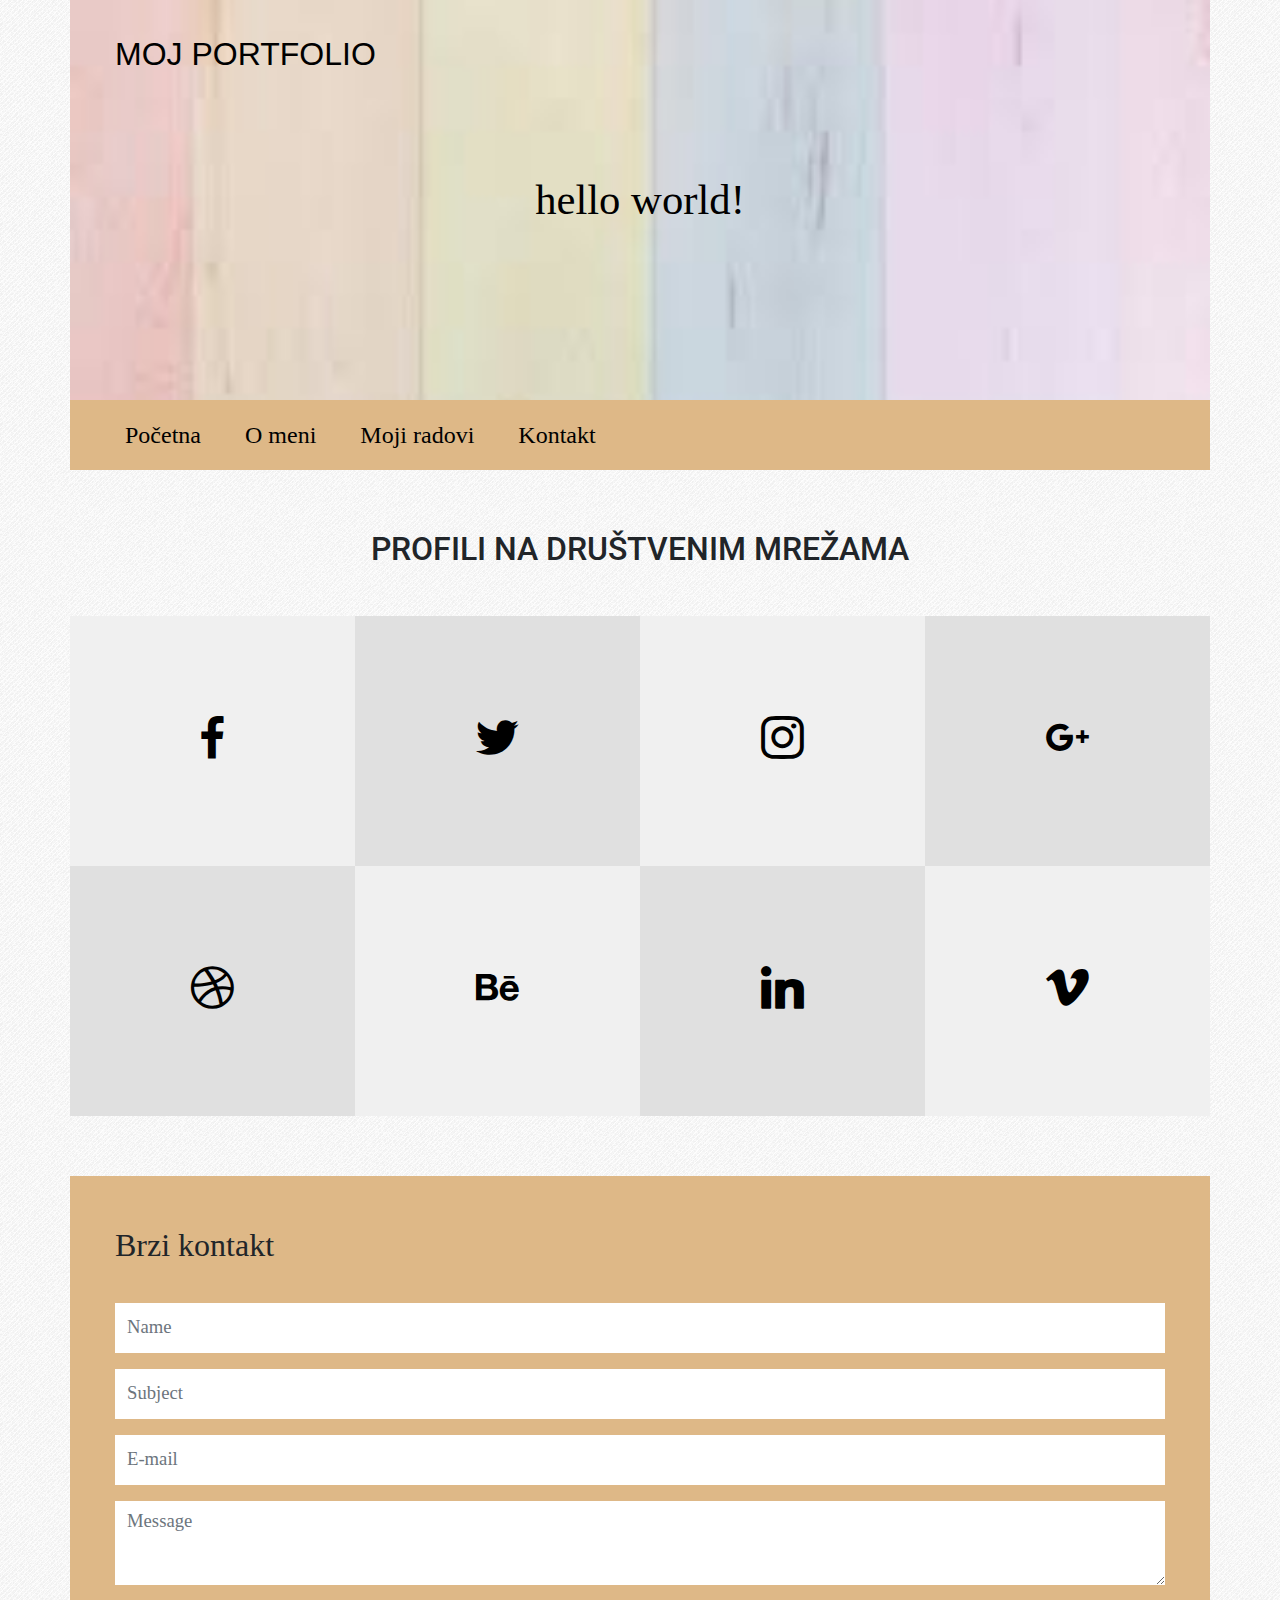
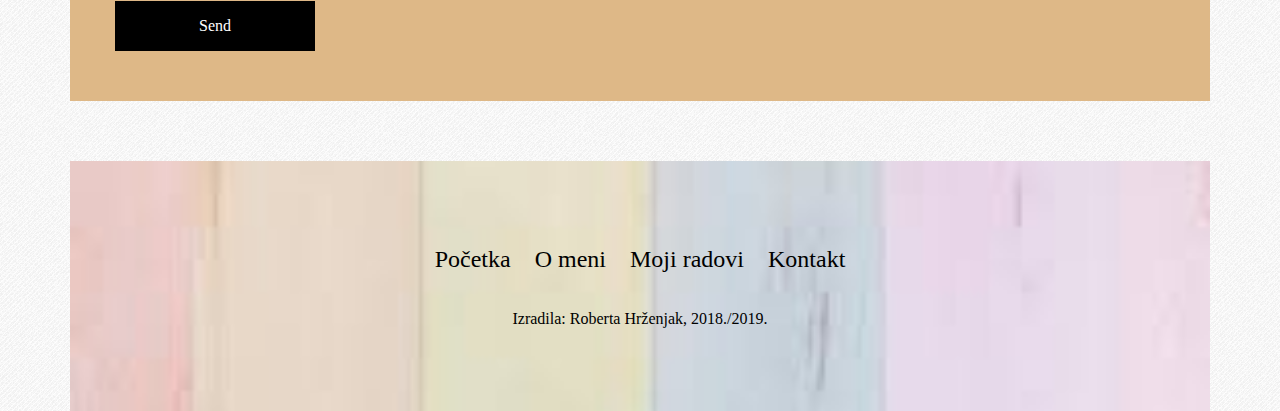
<file: kontakt.html>
﻿<!doctype html>
<html lang="hr">
	<head>
		<meta charset="utf-8">
		<meta name="viewport" content="width=device-width, initial-scale=1, shrink-to-fit=no">
		<title>Moj portfolio</title>
		<link rel="stylesheet" href="bootstrap/bootstrap.min.css">		
		<link href="https://fonts.googleapis.com/css?family=Lobster|Roboto" rel="stylesheet">
		<link rel="stylesheet" href="https://use.fontawesome.com/releases/v5.5.0/css/all.css">
		<link rel="stylesheet" href="lightbox/css/lightbox.css">
		<link rel="stylesheet" href="socicon/style.css">
		<link rel="stylesheet" href="style.css">
	</head>
	<body>
		<div class="container">			
			<!-- ************** Zaglavlje / početak ************** -->
			<div class="row zaglavlje">
				<div class="col">
					<a href="index.html">Moj portfolio</a>
					<p>hello world!</p>
				</div>
			</div>
			<!-- ************** Zaglavlje / kraj ************** -->
			
			<!-- ************** Navigacija / početak ************** -->
			<div class="row navigacija">
				<div class="col">
					<div class="hamburger">
						<span class="fas fa-bars"></span>
					</div>
					<ul class="main-menu">
						<li><a href="index.html">Početna</a></li>
						<li><a href="o_meni.html">O meni</a></li>
						<li><a href="moji_radovi.html">Moji radovi</a></li>
						<li><a href="kontakt.html">Kontakt</a></li>
					</ul>
				</div>
			</div>
			<!-- ************** Navigacija / kraj ************** -->

			<!-- ************** Društvene mreže / početak ************** -->			
			<div class="row social-profiles">
				<div class="col-12">
					<h1>Profili na društvenim mrežama</h1>
				</div>
				<div class="col-md-3 social-profile svijetlo-siva"><p><a href="#"><span class="socicon-facebook"></span></a></p></div>			
				<div class="col-md-3 social-profile tamno-siva"><p><a href="#"><span class="socicon-twitter"></span></a></p></div>			
				<div class="col-md-3 social-profile svijetlo-siva"><p><a href="#"><span class="socicon-instagram"></span></a></p></div>
				<div class="col-md-3 social-profile tamno-siva"><p><a href="#"><span class="socicon-googleplus"></span></a></p></div>
				<div class="col-md-3 social-profile tamno-siva"><p><a href="#"><span class="socicon-dribbble"></span></a></p></div>		
				<div class="col-md-3 social-profile svijetlo-siva"><p><a href="#"><span class="socicon-behance"></span></a></p></div>			
				<div class="col-md-3 social-profile tamno-siva"><p><a href="#"><span class="socicon-linkedin"></span></a></p></div>
				<div class="col-md-3 social-profile svijetlo-siva"><p><a href="#"><span class="socicon-vimeo"></span></a></p></div>			
			</div>
			
			<!-- ************** Društvene mreže / kraj ************** -->
			
			<!-- ************** Kontakt / početak ************** -->
			<div class="row kontakt">
				<div class="col">
					<h1>Brzi kontakt</h1>
					<form action="" method="post">
						<div class="form-group">							
							<input type="text" class="form-control" id="name" placeholder="Name">
						</div>
						<div class="form-group">							
							<input type="text" class="form-control" id="subject" placeholder="Subject">
						</div>	
						<div class="form-group">							
							<input type="email" class="form-control" id="e-mail" placeholder="E-mail">
						</div>				
						<div class="form-group">
							<textarea class="form-control" id="message" rows="3" placeholder="Message"></textarea>
						</div>
						<button type="submit" class="btn btn-primary">Send</button>
					</form>
				</div>
			</div>
			<!-- ************** Kontakt / kraj ************** -->
		
			<!-- ************** Footer / početak ************** -->
			<div class="row footer">
				<div class="col">
					<div class="footer-content">
						<ul>
							<li><a href="index.html">Početka</a></li>
							<li><a href="o_meni.html">O meni</a></li>
							<li><a href="moji_radovi.html">Moji radovi</a></li>
							<li><a href="kontakt.html">Kontakt</a></li>
						</ul>
						<p>Izradila: Roberta Hrženjak, 2018./2019.</p>
					</div>
				</div>
			</div>
			<!-- ************** Footer / kraj ************** -->
		</div>
		<script src="bootstrap/jquery.min.js"></script>
		<script src="bootstrap/popper.min.js"></script>
		<script src="bootstrap/bootstrap.min.js"></script>
		<script src="lightbox/js/lightbox.js"></script>
		<script>
			$('.hamburger').click(function(){
				$('.main-menu').slideToggle();
			});
		</script>
	</body>
</html>
</file>
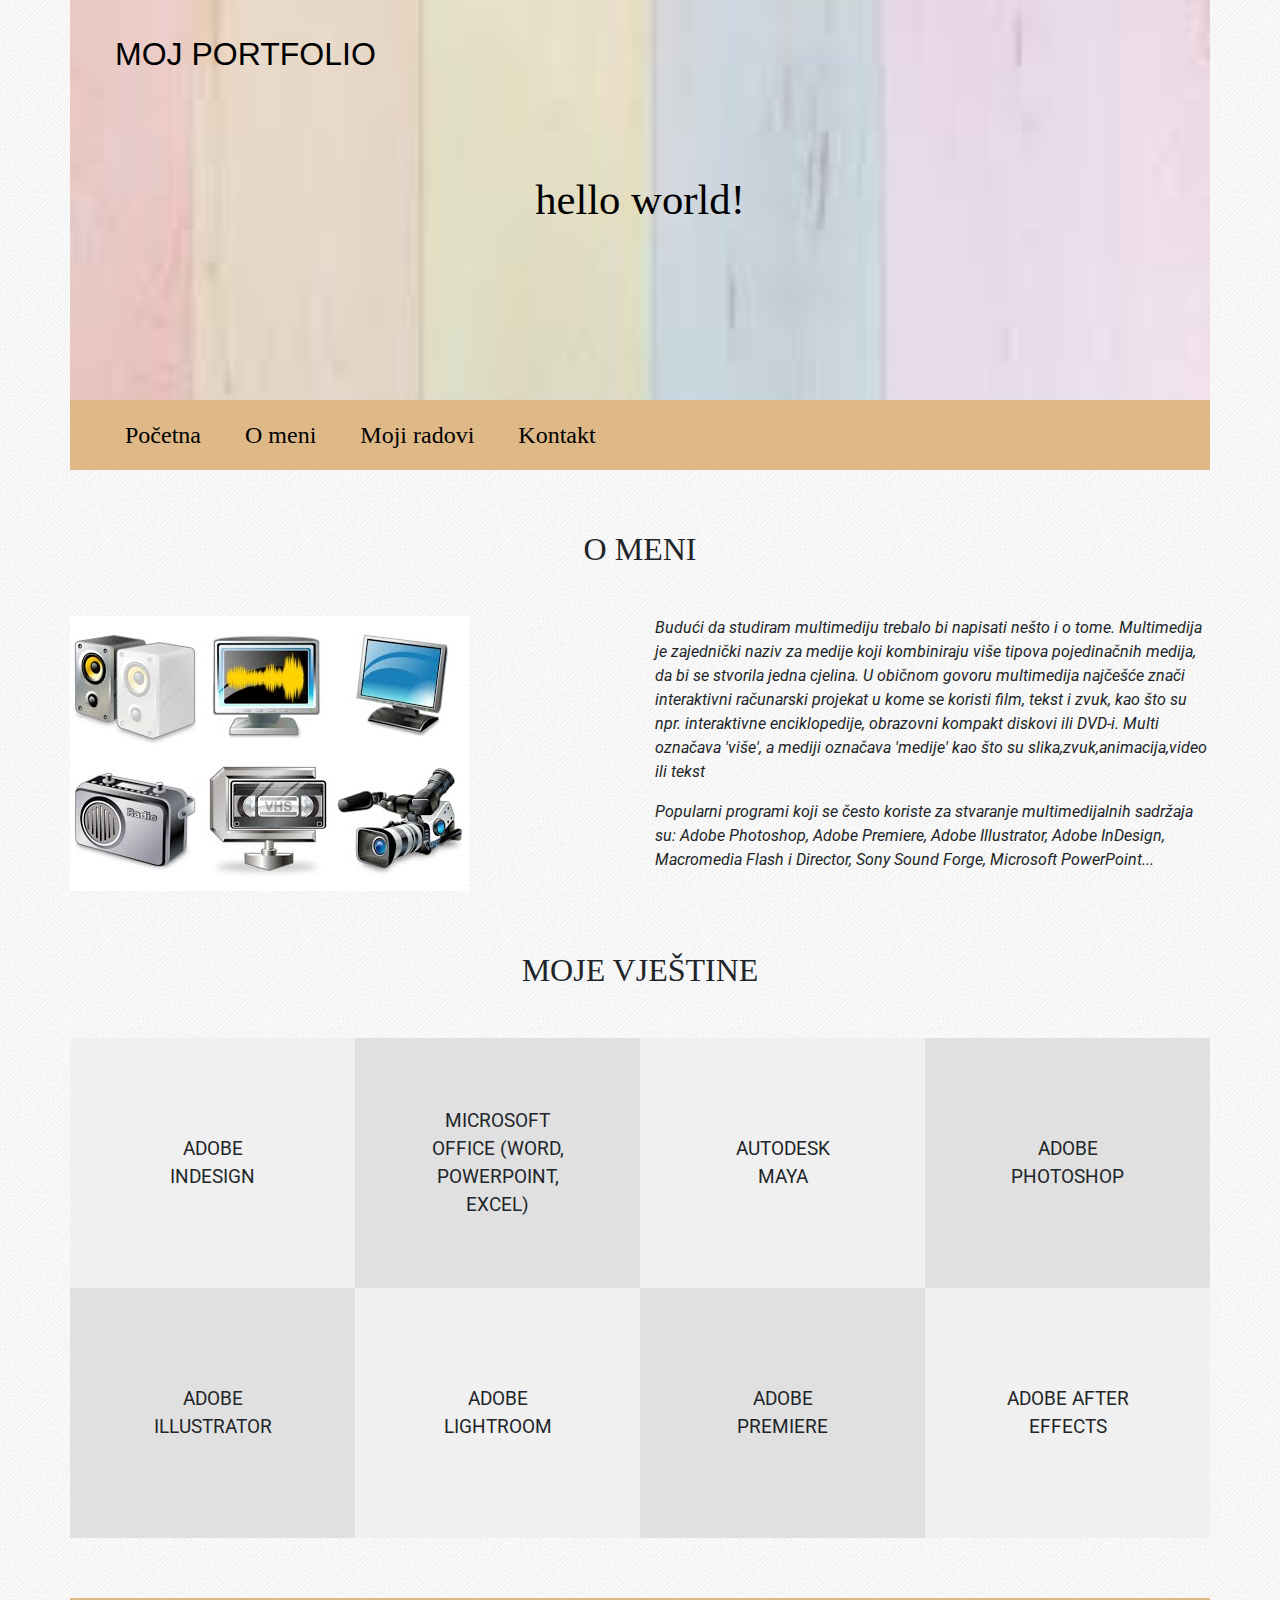
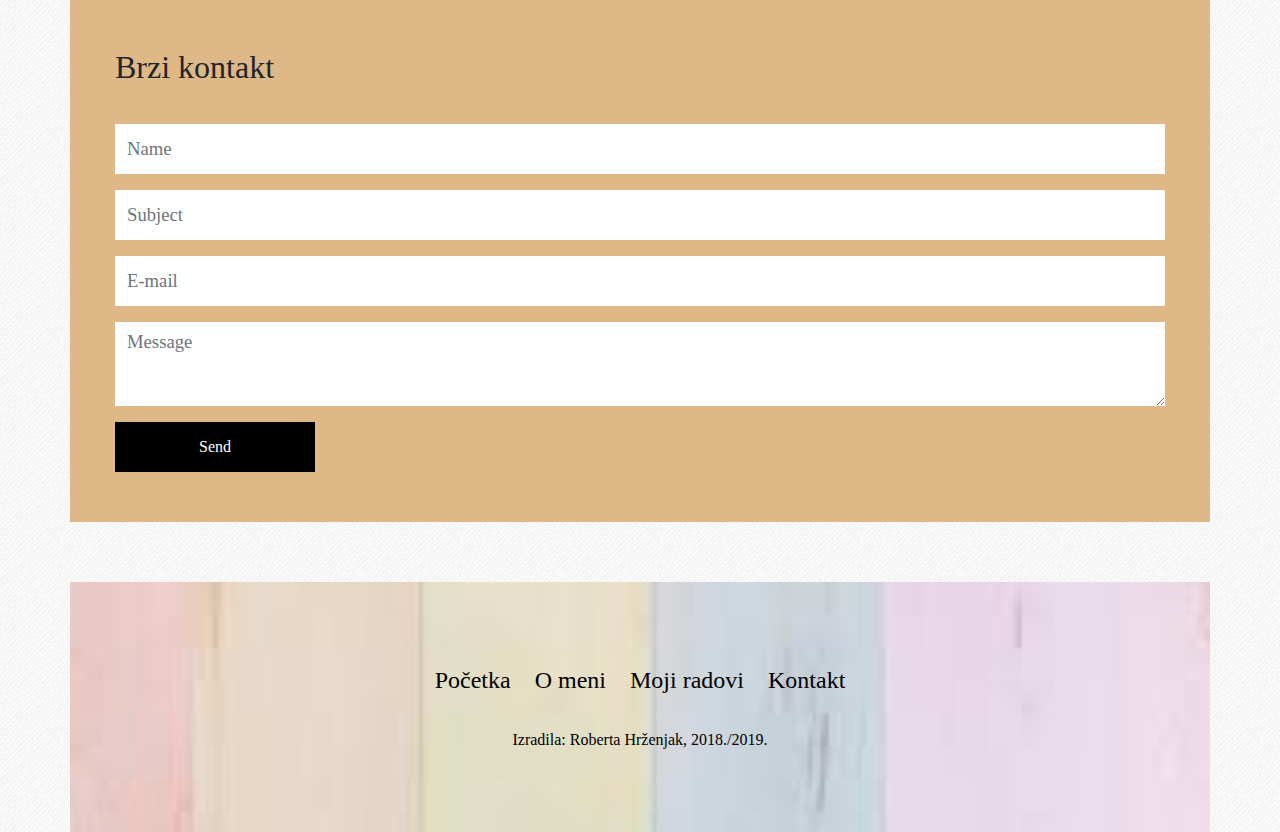
<file: o_meni.html>
﻿<!doctype html>
<html lang="hr">
	<head>
		<meta charset="utf-8">
		<meta name="viewport" content="width=device-width, initial-scale=1, shrink-to-fit=no">
		<title>Moj portfolio</title>
		<link rel="stylesheet" href="bootstrap/bootstrap.min.css">		
		<link href="https://fonts.googleapis.com/css?family=Lobster|Roboto" rel="stylesheet">
		<link rel="stylesheet" href="https://use.fontawesome.com/releases/v5.5.0/css/all.css">
		<link rel="stylesheet" href="lightbox/css/lightbox.css">
		<link rel="stylesheet" href="style.css">
	</head>
	<body>
		<div class="container">			
			<!-- ************** Zaglavlje / početak ************** -->
			<div class="row zaglavlje">
				<div class="col">
					<a href="index.html">Moj portfolio</a>
					<p>hello world!</p>
				</div>
			</div>
			<!-- ************** Zaglavlje / kraj ************** -->
			
			<!-- ************** Navigacija / početak ************** -->
			<div class="row navigacija">
				<div class="col">
					<div class="hamburger">
						<span class="fas fa-bars"></span>
					</div>
					<ul class="main-menu">
						<li><a href="index.html">Početna</a></li>
						<li><a href="o_meni.html">O meni</a></li>
						<li><a href="moji_radovi.html">Moji radovi</a></li>
						<li><a href="kontakt.html">Kontakt</a></li>
					</ul>
				</div>
			</div>
			<!-- ************** Navigacija / kraj ************** -->

			<!-- ************** O meni / početak ************** -->
						
			<div class="row o-meni">
				<div class="col-12">
					<h1>O meni</h1>
				</div>
				<div class="row">
					<div class="col-md-6">
						<img src="slike/multimedija.jpg" class="img-fluid">
					</div>				
					<div class="col-md-6">
						<p><i>Budući da studiram multimediju trebalo bi napisati nešto i o tome. Multimedija je zajednički naziv za medije koji kombiniraju više tipova pojedinačnih medija, da bi se stvorila jedna cjelina. U običnom govoru multimedija najčešće znači interaktivni računarski projekat u kome se koristi film, tekst i zvuk, kao što su npr. interaktivne enciklopedije, obrazovni kompakt diskovi ili DVD-i. Multi označava 'više', a mediji označava 'medije' kao što su slika,zvuk,animacija,video ili tekst</i></p>
						<p><i>Popularni programi koji se često koriste za stvaranje multimedijalnih sadržaja su: Adobe Photoshop, Adobe Premiere, Adobe Illustrator, Adobe InDesign, Macromedia Flash i Director, Sony Sound Forge, Microsoft PowerPoint...</i></p>
					</div>
				</div>
			</div>
			
			<div class="row vjestine">
				<div class="col-12">
					<h1>Moje vještine</h1>
				</div>
				<div class="col-md-3 vjestina svijetlo-siva"><p>Adobe InDesign</p></div>			
				<div class="col-md-3 vjestina tamno-siva"><p>Microsoft Office (Word, PowerPoint, Excel)</p></div>			
				<div class="col-md-3 vjestina svijetlo-siva"><p>Autodesk Maya</p></div>
				<div class="col-md-3 vjestina tamno-siva"><p>Adobe Photoshop</p></div>
				<div class="col-md-3 vjestina tamno-siva"><p>Adobe Illustrator</p></div>		
				<div class="col-md-3 vjestina svijetlo-siva"><p>Adobe Lightroom</p></div>			
				<div class="col-md-3 vjestina tamno-siva"><p>Adobe Premiere</p></div>
				<div class="col-md-3 vjestina svijetlo-siva"><p>Adobe After Effects</p></div>			
			</div>
			
			<!-- ************** O meni / kraj ************** -->
			
			<!-- ************** Kontakt / početak ************** -->
			<div class="row kontakt">
				<div class="col">
					<h1>Brzi kontakt</h1>
					<form action="" method="post">
						<div class="form-group">							
							<input type="text" class="form-control" id="name" placeholder="Name">
						</div>
						<div class="form-group">							
							<input type="text" class="form-control" id="subject" placeholder="Subject">
						</div>	
						<div class="form-group">							
							<input type="email" class="form-control" id="e-mail" placeholder="E-mail">
						</div>				
						<div class="form-group">
							<textarea class="form-control" id="message" rows="3" placeholder="Message"></textarea>
						</div>
						<button type="submit" class="btn btn-primary">Send</button>
					</form>
				</div>
			</div>
			<!-- ************** Kontakt / kraj ************** -->
		
			<!-- ************** Footer / početak ************** -->
			<div class="row footer">
				<div class="col">
					<div class="footer-content">
						<ul>
							<li><a href="index.html">Početka</a></li>
							<li><a href="o_meni.html">O meni</a></li>
							<li><a href="moji_radovi.html">Moji radovi</a></li>
							<li><a href="kontakt.html">Kontakt</a></li>
						</ul>
						<p>Izradila: Roberta Hrženjak, 2018./2019.</p>
					</div>
				</div>
			</div>
			<!-- ************** Footer / kraj ************** -->
		</div>
		<script src="bootstrap/jquery.min.js"></script>
		<script src="bootstrap/popper.min.js"></script>
		<script src="bootstrap/bootstrap.min.js"></script>
		<script src="lightbox/js/lightbox.js"></script>
		<script>
			$('.hamburger').click(function(){
				$('.main-menu').slideToggle();
			});
		</script>
	</body>
</html>
</file>
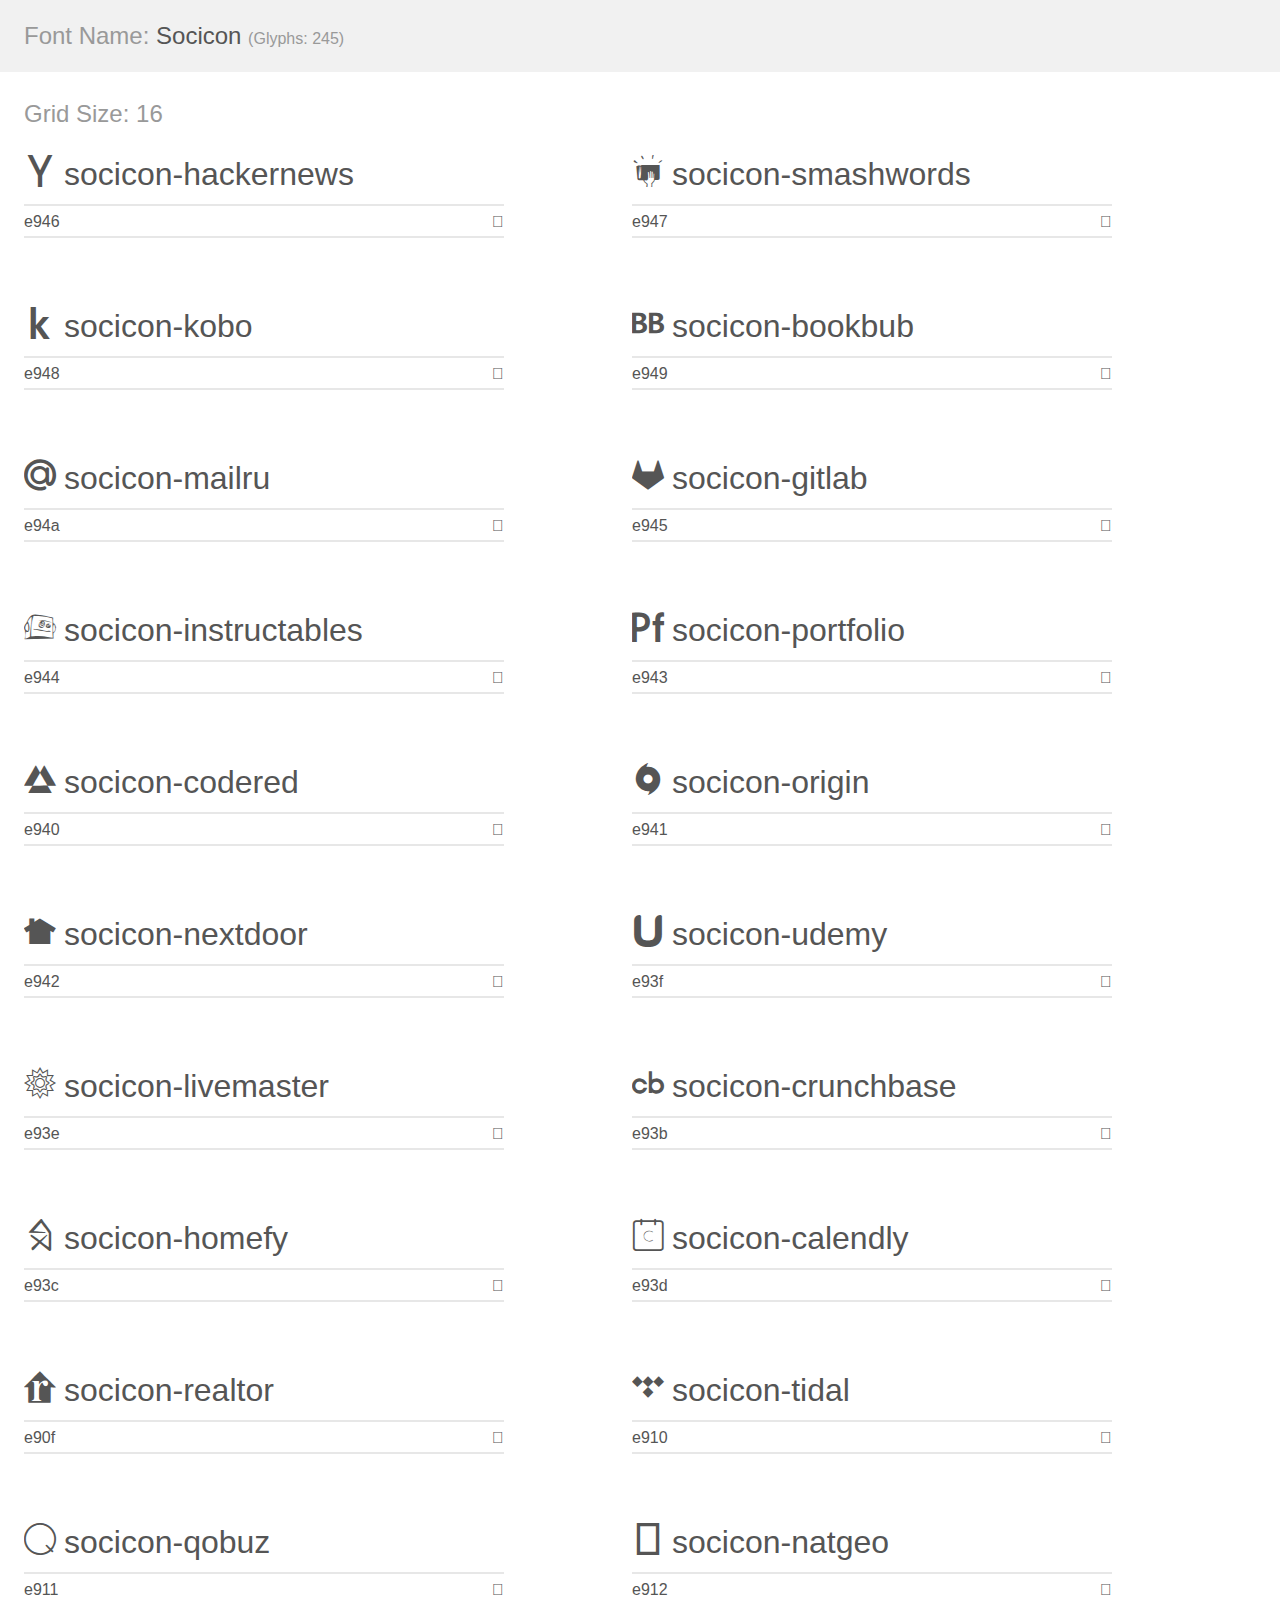
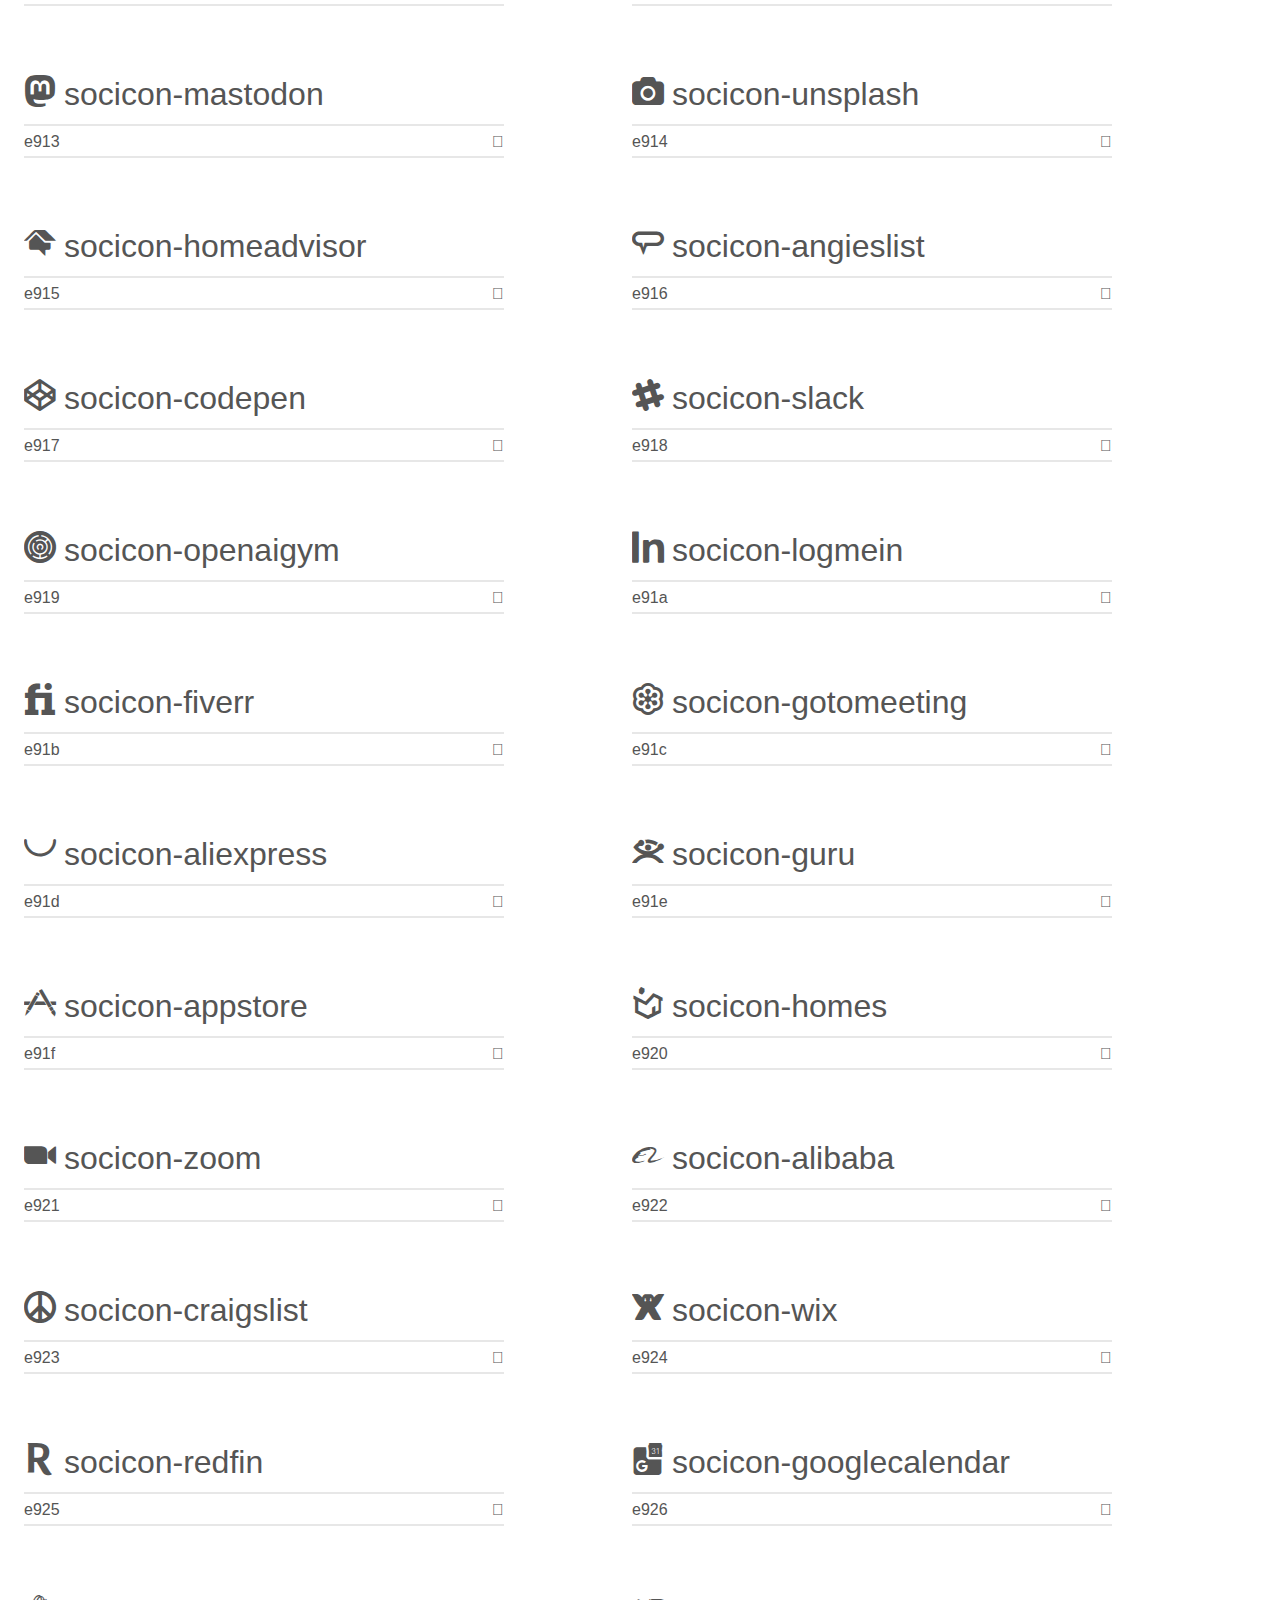
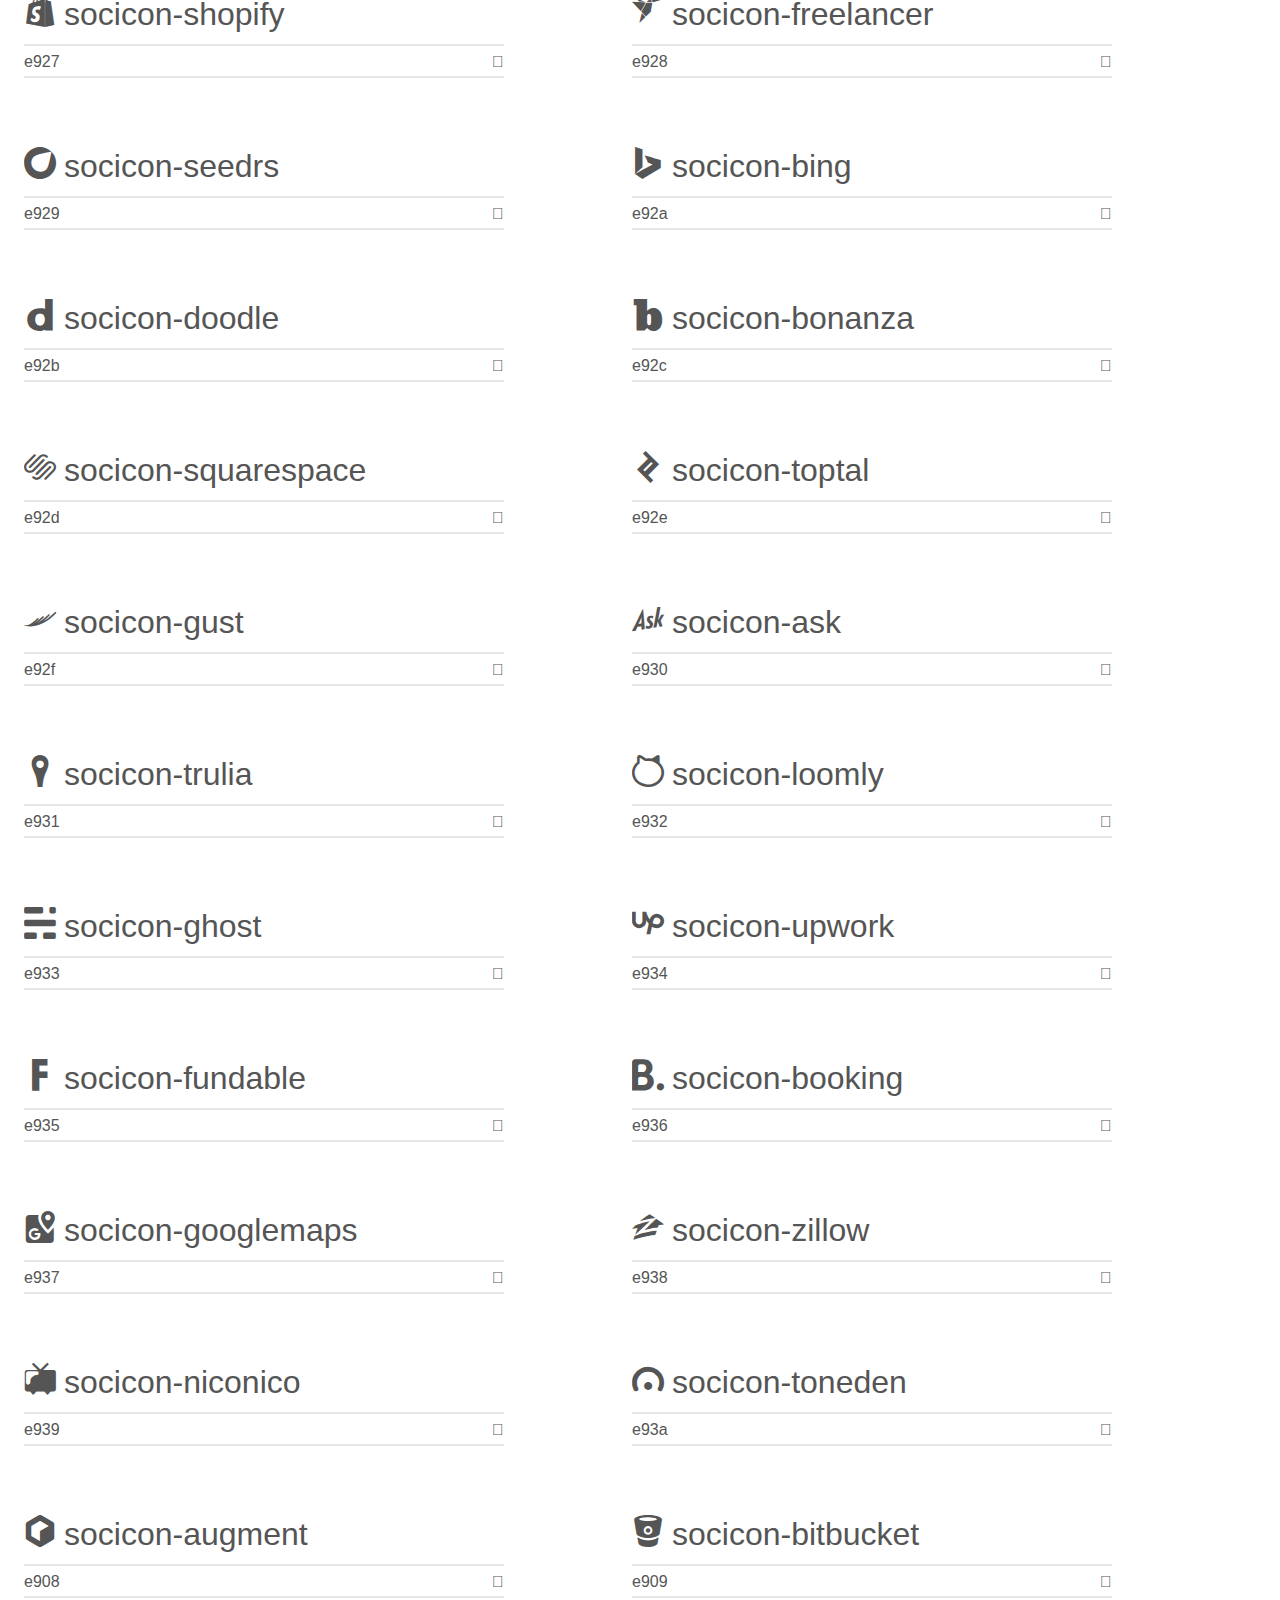
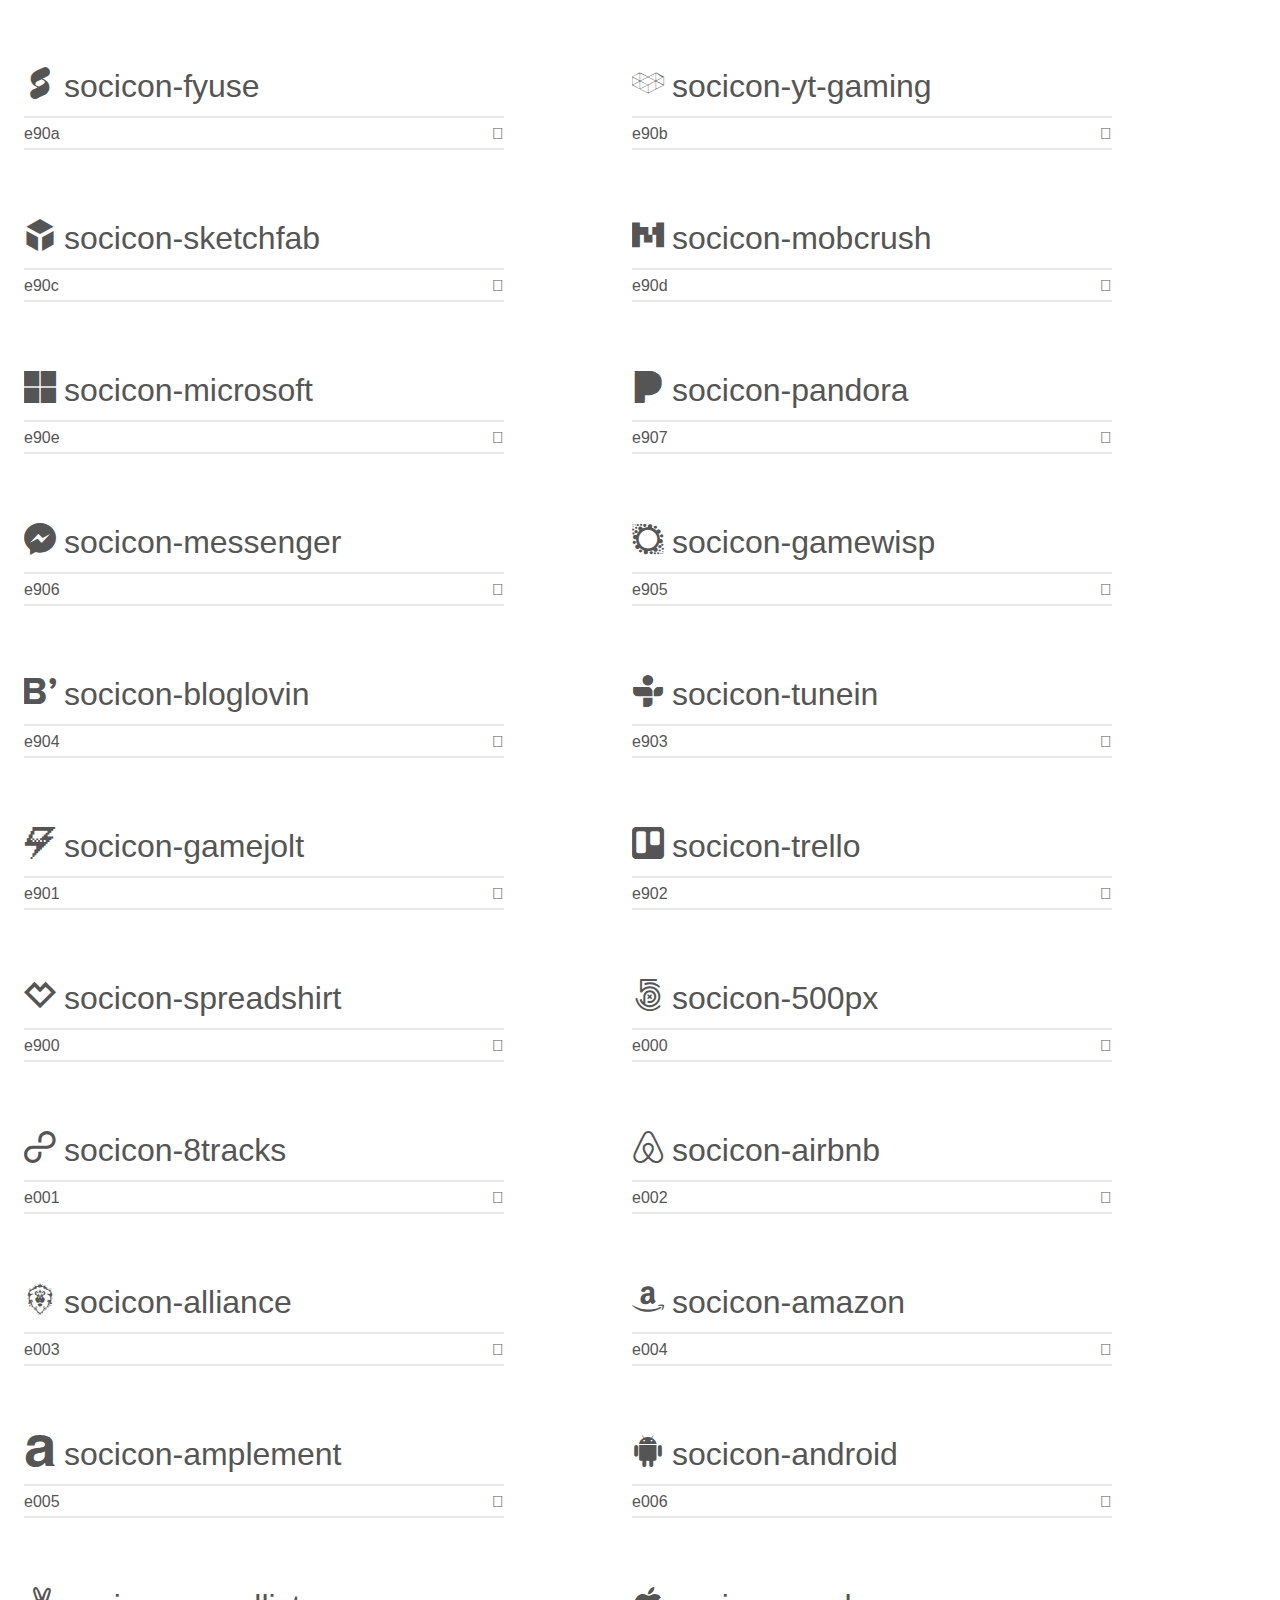
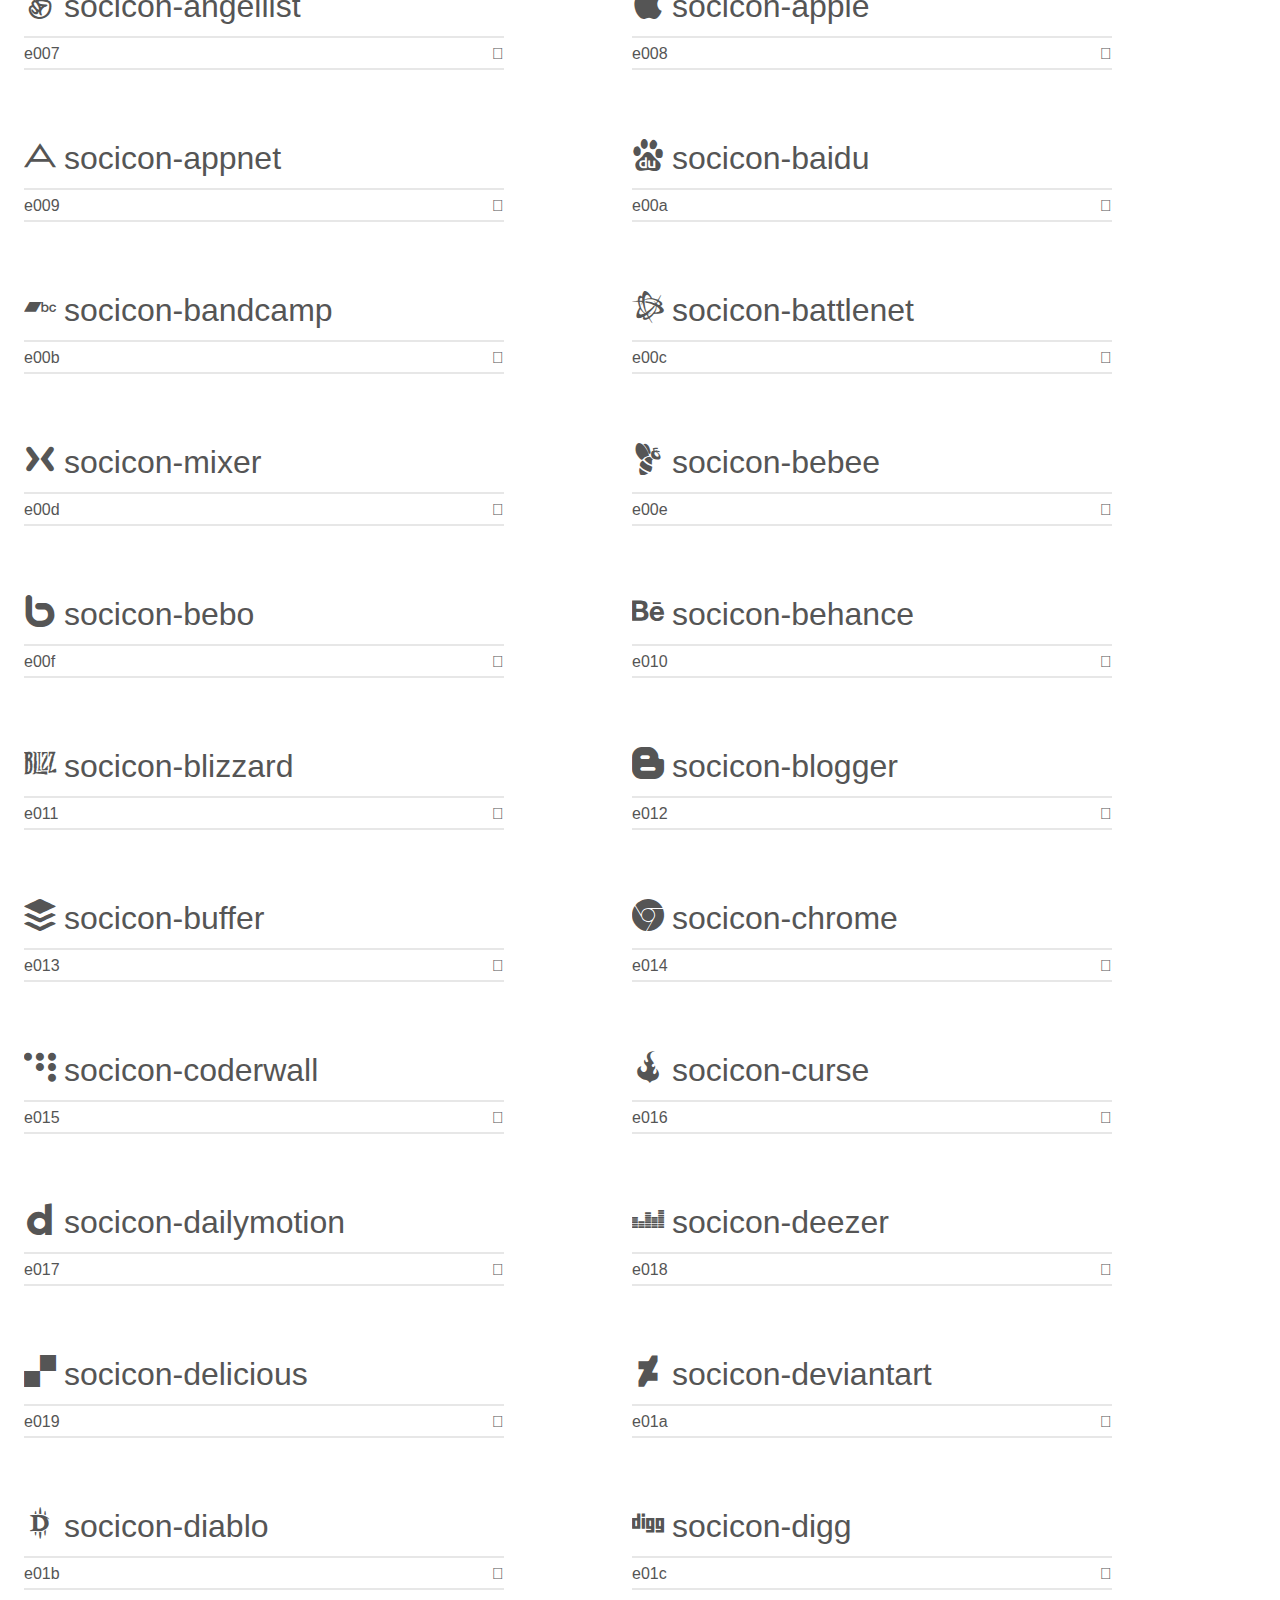
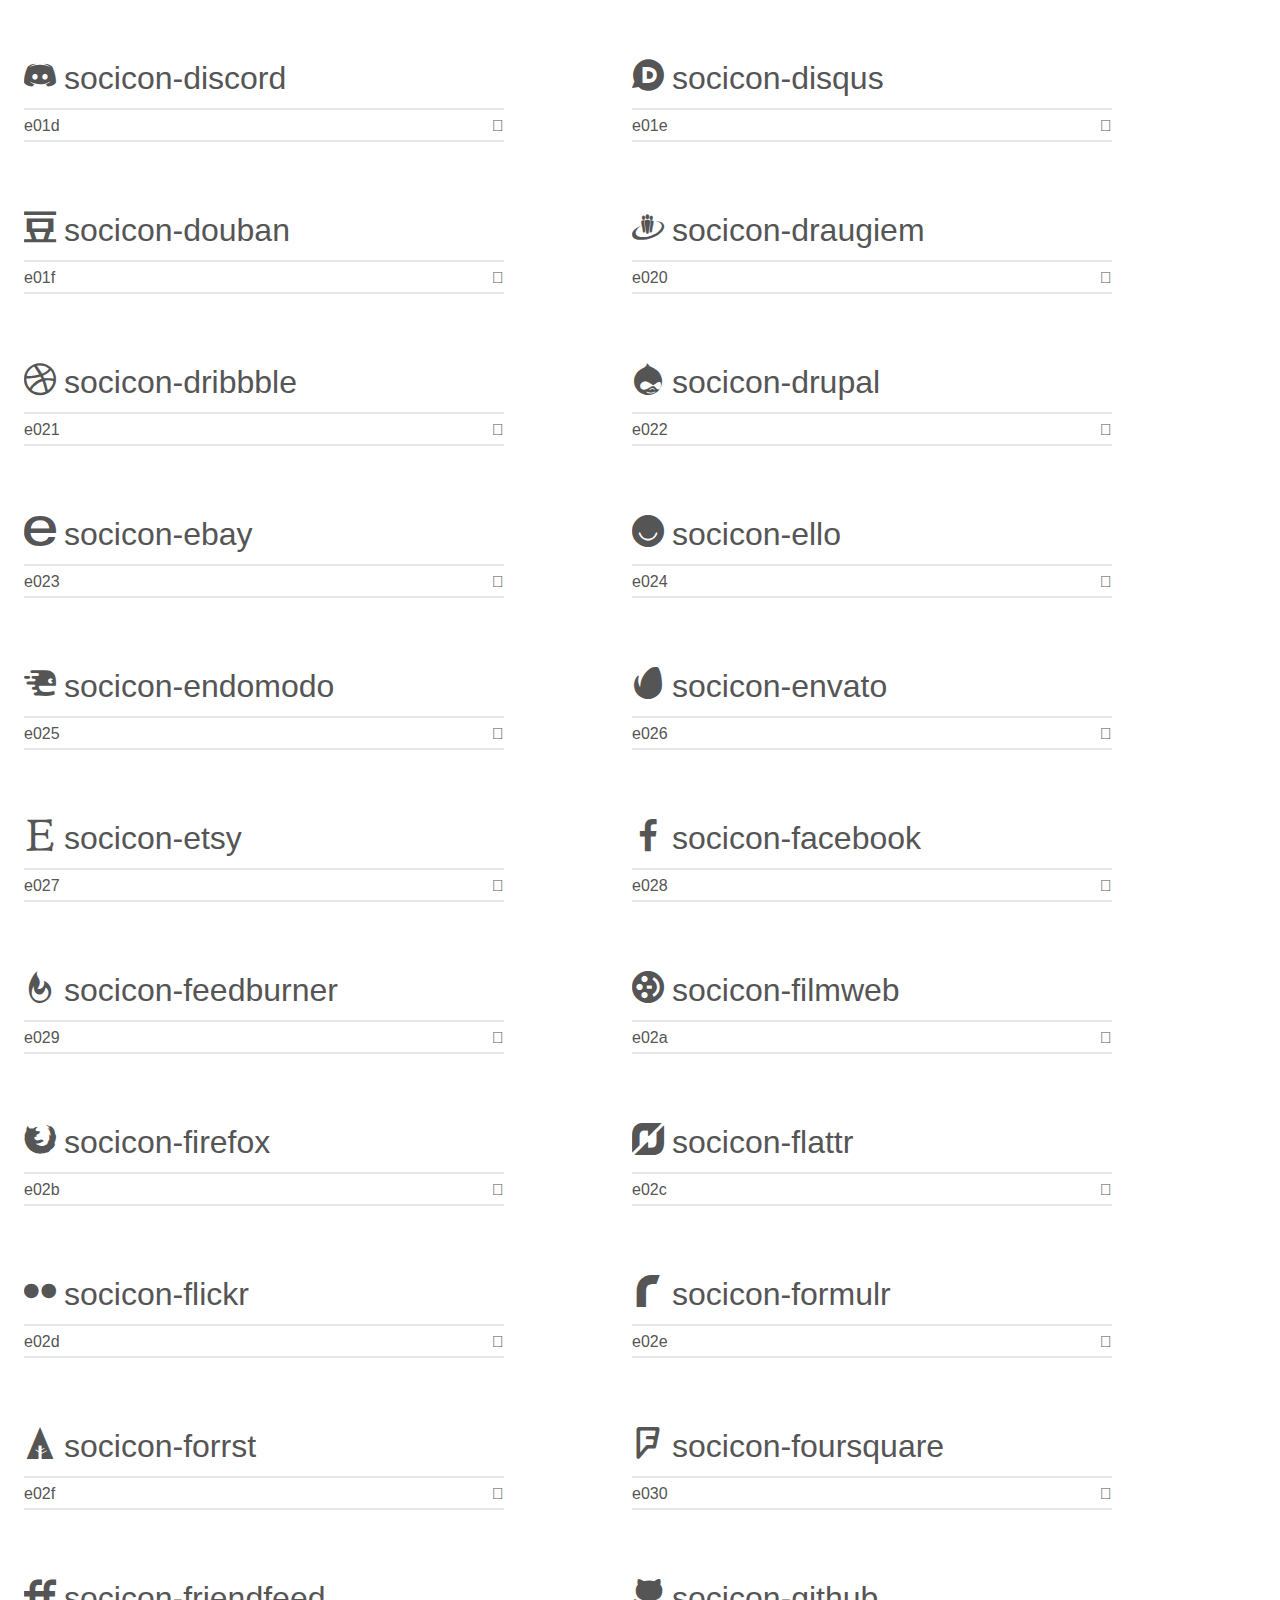
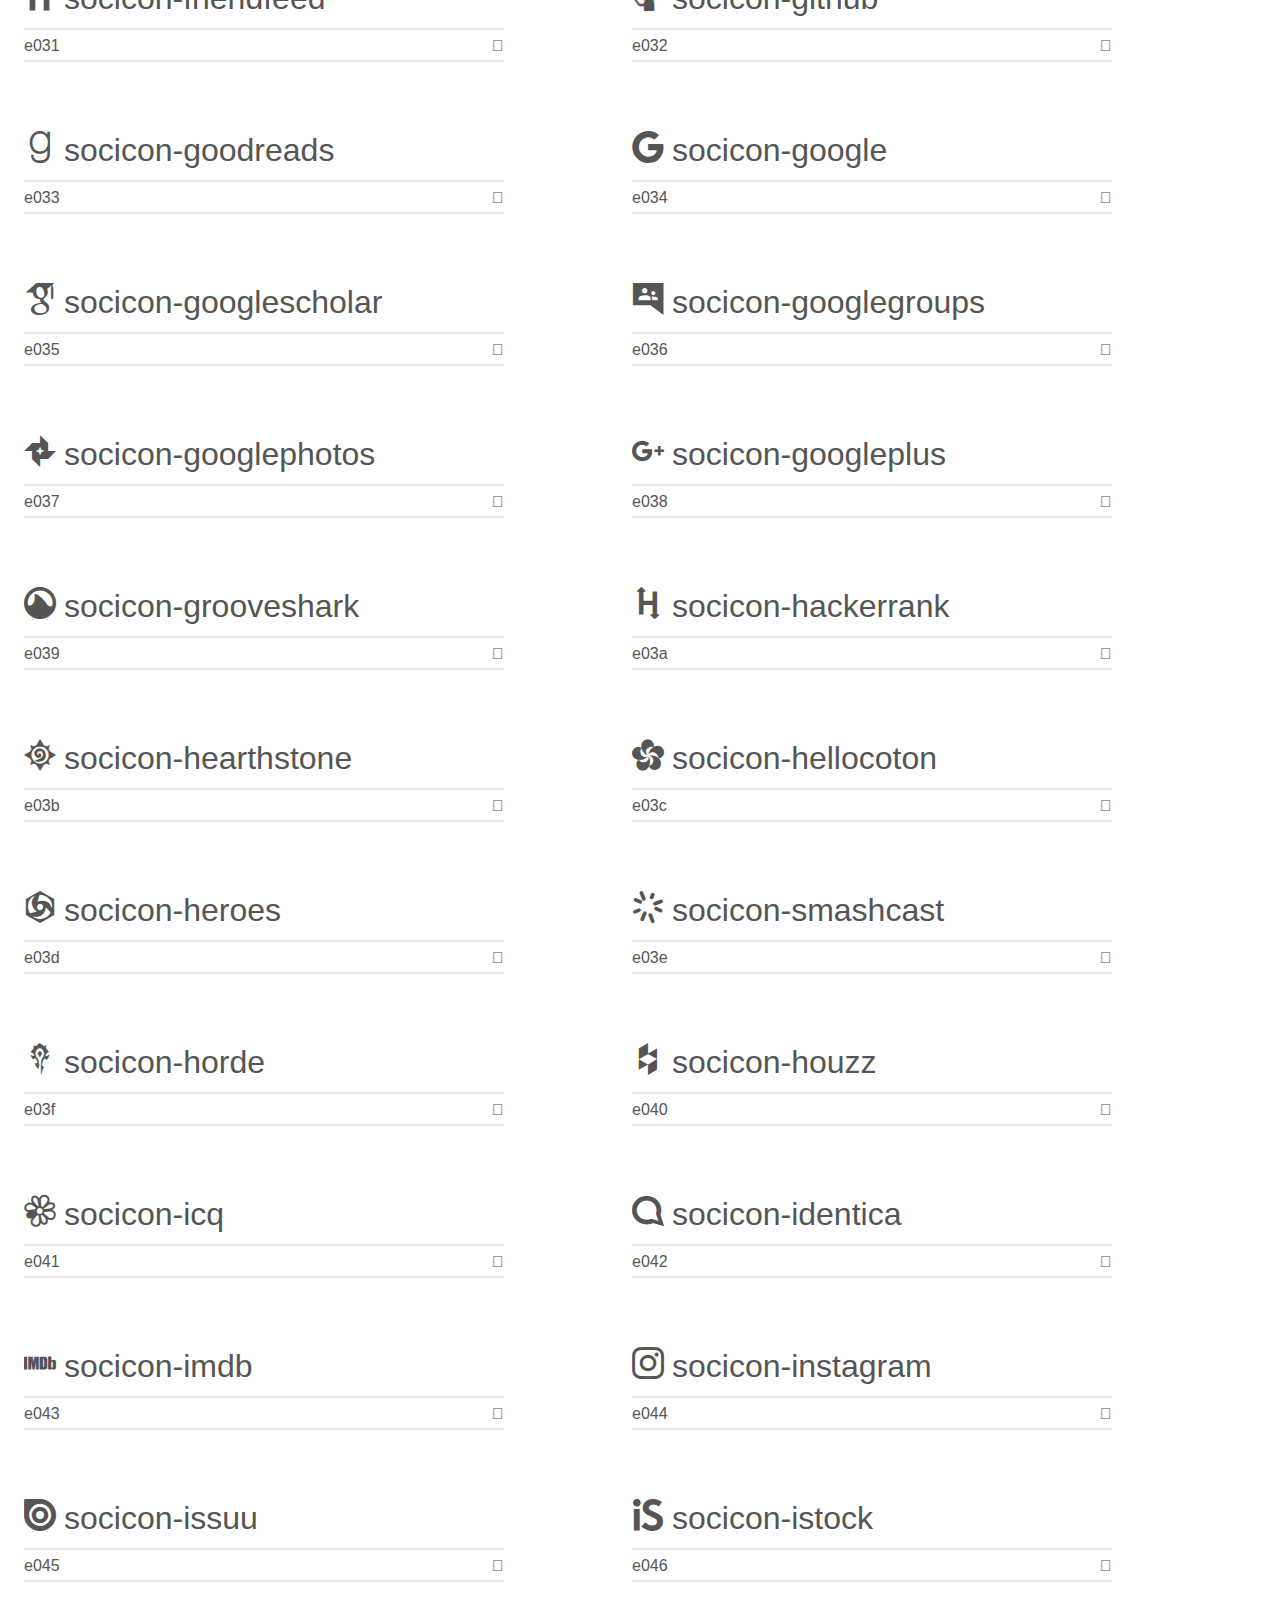
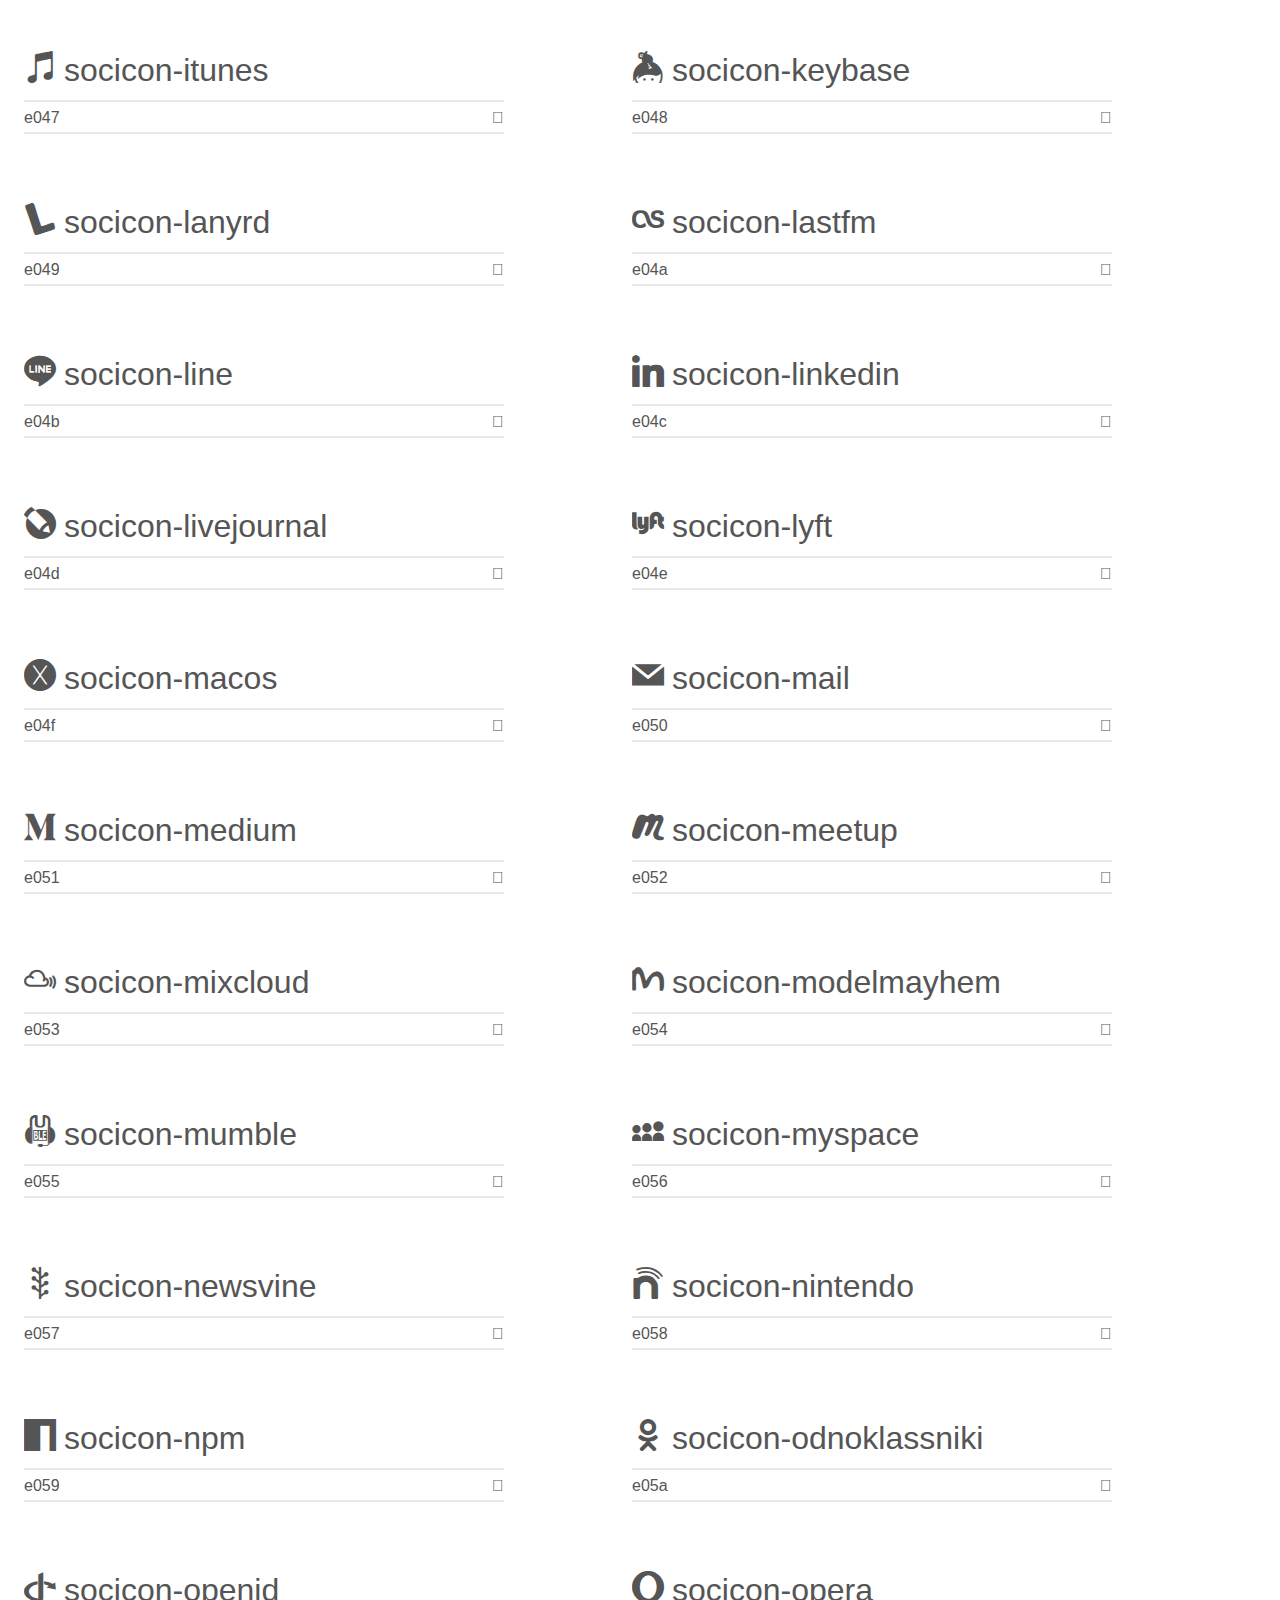
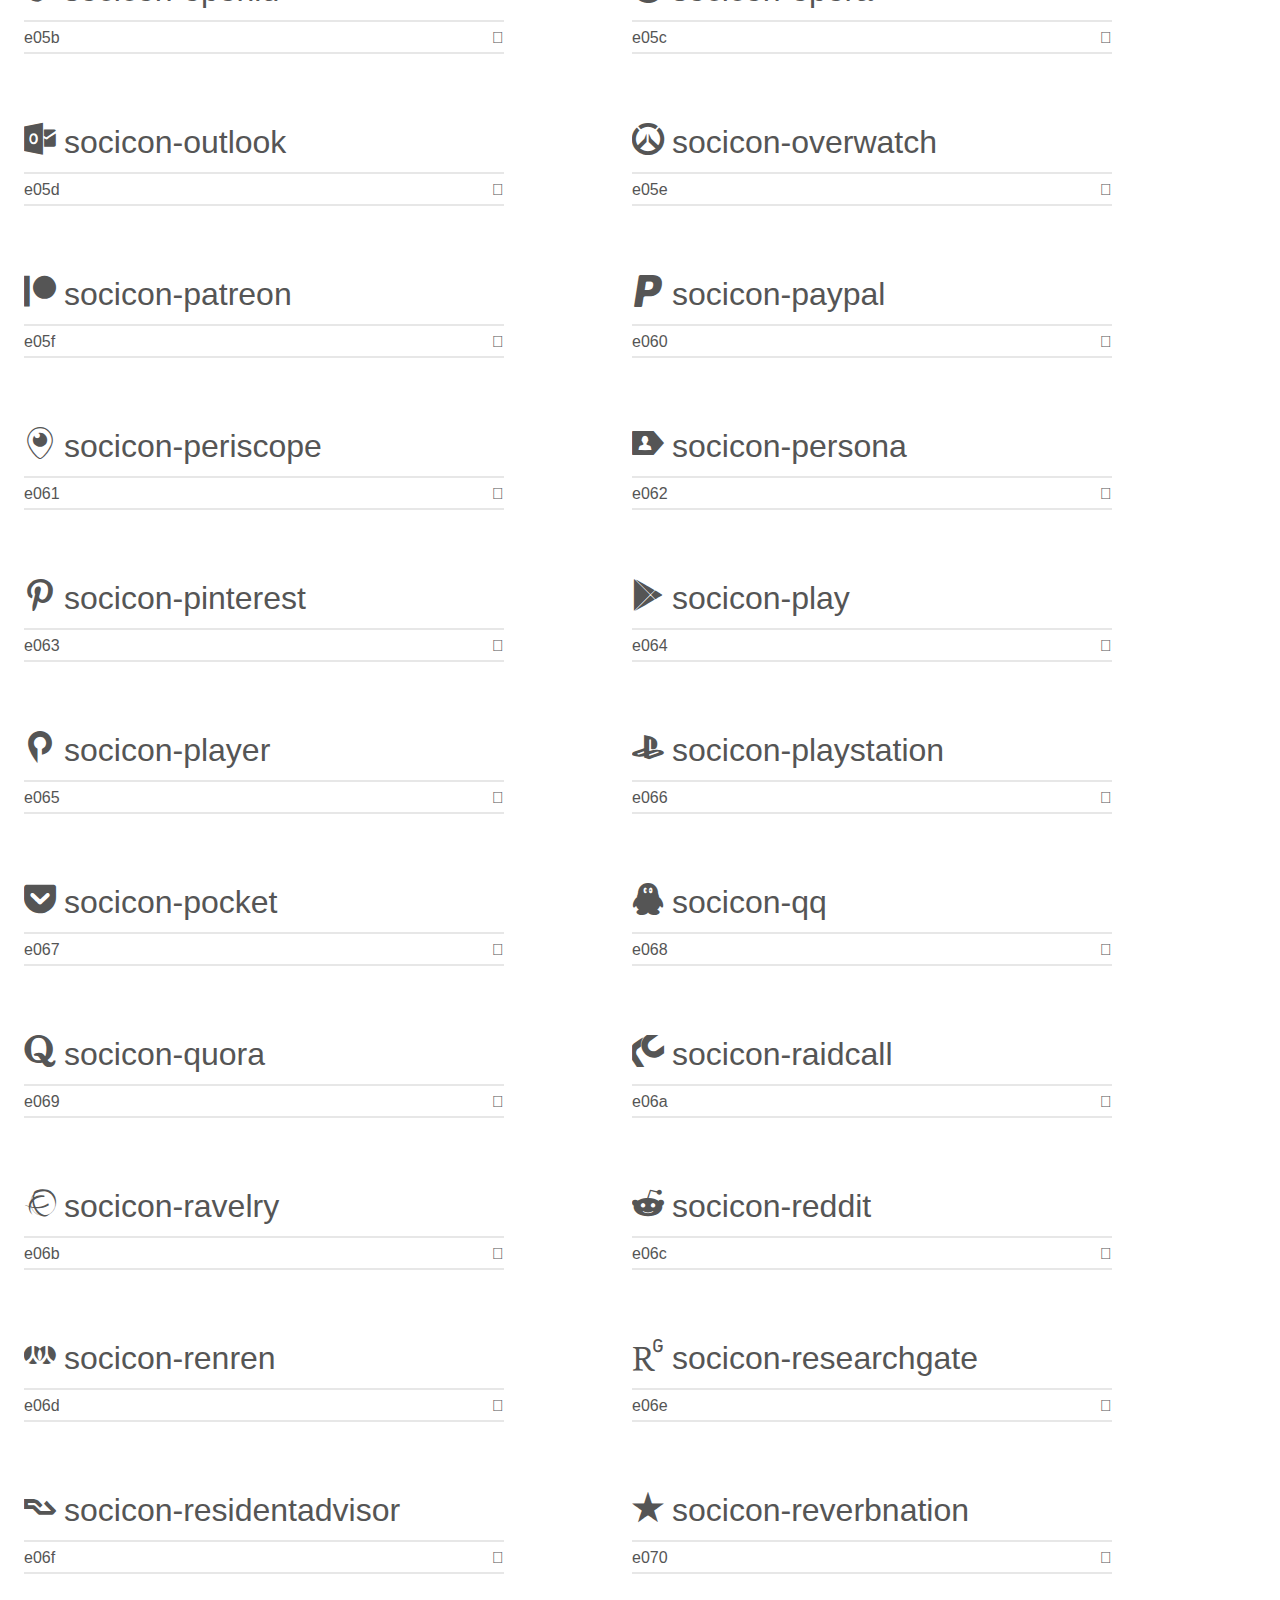
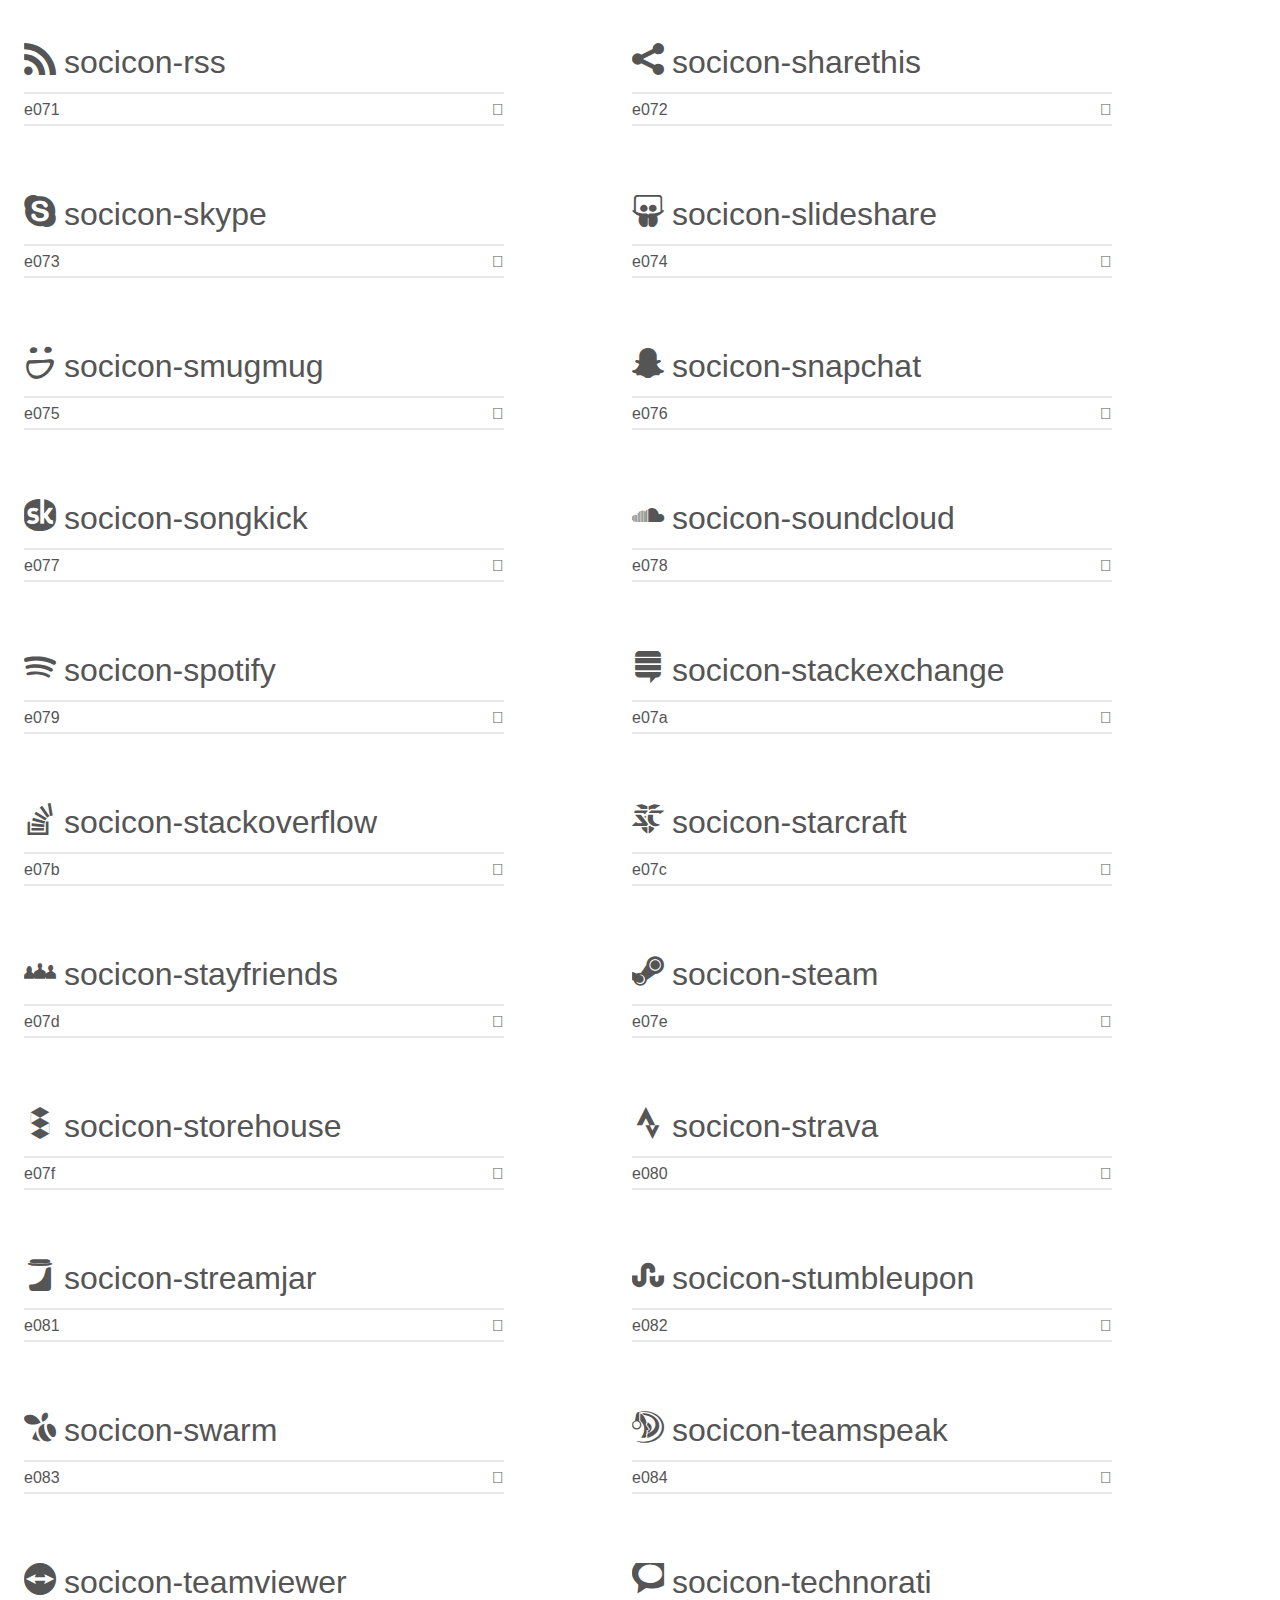
<file: socicon/demo.html>
<!doctype html>
<html>
<head>
    <meta charset="utf-8">
    <title>IcoMoon Demo</title>
    <meta name="description" content="An Icon Font Generated By IcoMoon.io">
    <meta name="viewport" content="width=device-width, initial-scale=1">
    <link rel="stylesheet" href="demo-files/demo.css">
    <link rel="stylesheet" href="style.css"></head>
<body>
    <div class="bgc1 clearfix">
        <h1 class="mhmm mvm"><span class="fgc1">Font Name:</span> Socicon <small class="fgc1">(Glyphs:&nbsp;245)</small></h1>
    </div>
    <div class="clearfix mhl ptl">
        <h1 class="mvm mtn fgc1">Grid Size: 16</h1>
        <div class="glyph fs1">
            <div class="clearfix bshadow0 pbs">
                <span class="socicon-hackernews">
                
                </span>
                <span class="mls"> socicon-hackernews</span>
            </div>
            <fieldset class="fs0 size1of1 clearfix hidden-false">
                <input type="text" readonly value="e946" class="unit size1of2" />
                <input type="text" maxlength="1" readonly value="&#xe946;" class="unitRight size1of2 talign-right" />
            </fieldset>
            <div class="fs0 bshadow0 clearfix hidden-true">
                <span class="unit pvs fgc1">liga: </span>
                <input type="text" readonly value="" class="liga unitRight" />
            </div>
        </div>
        <div class="glyph fs1">
            <div class="clearfix bshadow0 pbs">
                <span class="socicon-smashwords">
                
                </span>
                <span class="mls"> socicon-smashwords</span>
            </div>
            <fieldset class="fs0 size1of1 clearfix hidden-false">
                <input type="text" readonly value="e947" class="unit size1of2" />
                <input type="text" maxlength="1" readonly value="&#xe947;" class="unitRight size1of2 talign-right" />
            </fieldset>
            <div class="fs0 bshadow0 clearfix hidden-true">
                <span class="unit pvs fgc1">liga: </span>
                <input type="text" readonly value="" class="liga unitRight" />
            </div>
        </div>
        <div class="glyph fs1">
            <div class="clearfix bshadow0 pbs">
                <span class="socicon-kobo">
                
                </span>
                <span class="mls"> socicon-kobo</span>
            </div>
            <fieldset class="fs0 size1of1 clearfix hidden-false">
                <input type="text" readonly value="e948" class="unit size1of2" />
                <input type="text" maxlength="1" readonly value="&#xe948;" class="unitRight size1of2 talign-right" />
            </fieldset>
            <div class="fs0 bshadow0 clearfix hidden-true">
                <span class="unit pvs fgc1">liga: </span>
                <input type="text" readonly value="" class="liga unitRight" />
            </div>
        </div>
        <div class="glyph fs1">
            <div class="clearfix bshadow0 pbs">
                <span class="socicon-bookbub">
                
                </span>
                <span class="mls"> socicon-bookbub</span>
            </div>
            <fieldset class="fs0 size1of1 clearfix hidden-false">
                <input type="text" readonly value="e949" class="unit size1of2" />
                <input type="text" maxlength="1" readonly value="&#xe949;" class="unitRight size1of2 talign-right" />
            </fieldset>
            <div class="fs0 bshadow0 clearfix hidden-true">
                <span class="unit pvs fgc1">liga: </span>
                <input type="text" readonly value="" class="liga unitRight" />
            </div>
        </div>
        <div class="glyph fs1">
            <div class="clearfix bshadow0 pbs">
                <span class="socicon-mailru">
                
                </span>
                <span class="mls"> socicon-mailru</span>
            </div>
            <fieldset class="fs0 size1of1 clearfix hidden-false">
                <input type="text" readonly value="e94a" class="unit size1of2" />
                <input type="text" maxlength="1" readonly value="&#xe94a;" class="unitRight size1of2 talign-right" />
            </fieldset>
            <div class="fs0 bshadow0 clearfix hidden-true">
                <span class="unit pvs fgc1">liga: </span>
                <input type="text" readonly value="" class="liga unitRight" />
            </div>
        </div>
        <div class="glyph fs1">
            <div class="clearfix bshadow0 pbs">
                <span class="socicon-gitlab">
                
                </span>
                <span class="mls"> socicon-gitlab</span>
            </div>
            <fieldset class="fs0 size1of1 clearfix hidden-false">
                <input type="text" readonly value="e945" class="unit size1of2" />
                <input type="text" maxlength="1" readonly value="&#xe945;" class="unitRight size1of2 talign-right" />
            </fieldset>
            <div class="fs0 bshadow0 clearfix hidden-true">
                <span class="unit pvs fgc1">liga: </span>
                <input type="text" readonly value="" class="liga unitRight" />
            </div>
        </div>
        <div class="glyph fs1">
            <div class="clearfix bshadow0 pbs">
                <span class="socicon-instructables">
                
                </span>
                <span class="mls"> socicon-instructables</span>
            </div>
            <fieldset class="fs0 size1of1 clearfix hidden-false">
                <input type="text" readonly value="e944" class="unit size1of2" />
                <input type="text" maxlength="1" readonly value="&#xe944;" class="unitRight size1of2 talign-right" />
            </fieldset>
            <div class="fs0 bshadow0 clearfix hidden-true">
                <span class="unit pvs fgc1">liga: </span>
                <input type="text" readonly value="" class="liga unitRight" />
            </div>
        </div>
        <div class="glyph fs1">
            <div class="clearfix bshadow0 pbs">
                <span class="socicon-portfolio">
                
                </span>
                <span class="mls"> socicon-portfolio</span>
            </div>
            <fieldset class="fs0 size1of1 clearfix hidden-false">
                <input type="text" readonly value="e943" class="unit size1of2" />
                <input type="text" maxlength="1" readonly value="&#xe943;" class="unitRight size1of2 talign-right" />
            </fieldset>
            <div class="fs0 bshadow0 clearfix hidden-true">
                <span class="unit pvs fgc1">liga: </span>
                <input type="text" readonly value="" class="liga unitRight" />
            </div>
        </div>
        <div class="glyph fs1">
            <div class="clearfix bshadow0 pbs">
                <span class="socicon-codered">
                
                </span>
                <span class="mls"> socicon-codered</span>
            </div>
            <fieldset class="fs0 size1of1 clearfix hidden-false">
                <input type="text" readonly value="e940" class="unit size1of2" />
                <input type="text" maxlength="1" readonly value="&#xe940;" class="unitRight size1of2 talign-right" />
            </fieldset>
            <div class="fs0 bshadow0 clearfix hidden-true">
                <span class="unit pvs fgc1">liga: </span>
                <input type="text" readonly value="" class="liga unitRight" />
            </div>
        </div>
        <div class="glyph fs1">
            <div class="clearfix bshadow0 pbs">
                <span class="socicon-origin">
                
                </span>
                <span class="mls"> socicon-origin</span>
            </div>
            <fieldset class="fs0 size1of1 clearfix hidden-false">
                <input type="text" readonly value="e941" class="unit size1of2" />
                <input type="text" maxlength="1" readonly value="&#xe941;" class="unitRight size1of2 talign-right" />
            </fieldset>
            <div class="fs0 bshadow0 clearfix hidden-true">
                <span class="unit pvs fgc1">liga: </span>
                <input type="text" readonly value="" class="liga unitRight" />
            </div>
        </div>
        <div class="glyph fs1">
            <div class="clearfix bshadow0 pbs">
                <span class="socicon-nextdoor">
                
                </span>
                <span class="mls"> socicon-nextdoor</span>
            </div>
            <fieldset class="fs0 size1of1 clearfix hidden-false">
                <input type="text" readonly value="e942" class="unit size1of2" />
                <input type="text" maxlength="1" readonly value="&#xe942;" class="unitRight size1of2 talign-right" />
            </fieldset>
            <div class="fs0 bshadow0 clearfix hidden-true">
                <span class="unit pvs fgc1">liga: </span>
                <input type="text" readonly value="" class="liga unitRight" />
            </div>
        </div>
        <div class="glyph fs1">
            <div class="clearfix bshadow0 pbs">
                <span class="socicon-udemy">
                
                </span>
                <span class="mls"> socicon-udemy</span>
            </div>
            <fieldset class="fs0 size1of1 clearfix hidden-false">
                <input type="text" readonly value="e93f" class="unit size1of2" />
                <input type="text" maxlength="1" readonly value="&#xe93f;" class="unitRight size1of2 talign-right" />
            </fieldset>
            <div class="fs0 bshadow0 clearfix hidden-true">
                <span class="unit pvs fgc1">liga: </span>
                <input type="text" readonly value="" class="liga unitRight" />
            </div>
        </div>
        <div class="glyph fs1">
            <div class="clearfix bshadow0 pbs">
                <span class="socicon-livemaster">
                
                </span>
                <span class="mls"> socicon-livemaster</span>
            </div>
            <fieldset class="fs0 size1of1 clearfix hidden-false">
                <input type="text" readonly value="e93e" class="unit size1of2" />
                <input type="text" maxlength="1" readonly value="&#xe93e;" class="unitRight size1of2 talign-right" />
            </fieldset>
            <div class="fs0 bshadow0 clearfix hidden-true">
                <span class="unit pvs fgc1">liga: </span>
                <input type="text" readonly value="" class="liga unitRight" />
            </div>
        </div>
        <div class="glyph fs1">
            <div class="clearfix bshadow0 pbs">
                <span class="socicon-crunchbase">
                
                </span>
                <span class="mls"> socicon-crunchbase</span>
            </div>
            <fieldset class="fs0 size1of1 clearfix hidden-false">
                <input type="text" readonly value="e93b" class="unit size1of2" />
                <input type="text" maxlength="1" readonly value="&#xe93b;" class="unitRight size1of2 talign-right" />
            </fieldset>
            <div class="fs0 bshadow0 clearfix hidden-true">
                <span class="unit pvs fgc1">liga: </span>
                <input type="text" readonly value="" class="liga unitRight" />
            </div>
        </div>
        <div class="glyph fs1">
            <div class="clearfix bshadow0 pbs">
                <span class="socicon-homefy">
                
                </span>
                <span class="mls"> socicon-homefy</span>
            </div>
            <fieldset class="fs0 size1of1 clearfix hidden-false">
                <input type="text" readonly value="e93c" class="unit size1of2" />
                <input type="text" maxlength="1" readonly value="&#xe93c;" class="unitRight size1of2 talign-right" />
            </fieldset>
            <div class="fs0 bshadow0 clearfix hidden-true">
                <span class="unit pvs fgc1">liga: </span>
                <input type="text" readonly value="" class="liga unitRight" />
            </div>
        </div>
        <div class="glyph fs1">
            <div class="clearfix bshadow0 pbs">
                <span class="socicon-calendly">
                
                </span>
                <span class="mls"> socicon-calendly</span>
            </div>
            <fieldset class="fs0 size1of1 clearfix hidden-false">
                <input type="text" readonly value="e93d" class="unit size1of2" />
                <input type="text" maxlength="1" readonly value="&#xe93d;" class="unitRight size1of2 talign-right" />
            </fieldset>
            <div class="fs0 bshadow0 clearfix hidden-true">
                <span class="unit pvs fgc1">liga: </span>
                <input type="text" readonly value="" class="liga unitRight" />
            </div>
        </div>
        <div class="glyph fs1">
            <div class="clearfix bshadow0 pbs">
                <span class="socicon-realtor">
                
                </span>
                <span class="mls"> socicon-realtor</span>
            </div>
            <fieldset class="fs0 size1of1 clearfix hidden-false">
                <input type="text" readonly value="e90f" class="unit size1of2" />
                <input type="text" maxlength="1" readonly value="&#xe90f;" class="unitRight size1of2 talign-right" />
            </fieldset>
            <div class="fs0 bshadow0 clearfix hidden-true">
                <span class="unit pvs fgc1">liga: </span>
                <input type="text" readonly value="" class="liga unitRight" />
            </div>
        </div>
        <div class="glyph fs1">
            <div class="clearfix bshadow0 pbs">
                <span class="socicon-tidal">
                
                </span>
                <span class="mls"> socicon-tidal</span>
            </div>
            <fieldset class="fs0 size1of1 clearfix hidden-false">
                <input type="text" readonly value="e910" class="unit size1of2" />
                <input type="text" maxlength="1" readonly value="&#xe910;" class="unitRight size1of2 talign-right" />
            </fieldset>
            <div class="fs0 bshadow0 clearfix hidden-true">
                <span class="unit pvs fgc1">liga: </span>
                <input type="text" readonly value="" class="liga unitRight" />
            </div>
        </div>
        <div class="glyph fs1">
            <div class="clearfix bshadow0 pbs">
                <span class="socicon-qobuz">
                
                </span>
                <span class="mls"> socicon-qobuz</span>
            </div>
            <fieldset class="fs0 size1of1 clearfix hidden-false">
                <input type="text" readonly value="e911" class="unit size1of2" />
                <input type="text" maxlength="1" readonly value="&#xe911;" class="unitRight size1of2 talign-right" />
            </fieldset>
            <div class="fs0 bshadow0 clearfix hidden-true">
                <span class="unit pvs fgc1">liga: </span>
                <input type="text" readonly value="" class="liga unitRight" />
            </div>
        </div>
        <div class="glyph fs1">
            <div class="clearfix bshadow0 pbs">
                <span class="socicon-natgeo">
                
                </span>
                <span class="mls"> socicon-natgeo</span>
            </div>
            <fieldset class="fs0 size1of1 clearfix hidden-false">
                <input type="text" readonly value="e912" class="unit size1of2" />
                <input type="text" maxlength="1" readonly value="&#xe912;" class="unitRight size1of2 talign-right" />
            </fieldset>
            <div class="fs0 bshadow0 clearfix hidden-true">
                <span class="unit pvs fgc1">liga: </span>
                <input type="text" readonly value="" class="liga unitRight" />
            </div>
        </div>
        <div class="glyph fs1">
            <div class="clearfix bshadow0 pbs">
                <span class="socicon-mastodon">
                
                </span>
                <span class="mls"> socicon-mastodon</span>
            </div>
            <fieldset class="fs0 size1of1 clearfix hidden-false">
                <input type="text" readonly value="e913" class="unit size1of2" />
                <input type="text" maxlength="1" readonly value="&#xe913;" class="unitRight size1of2 talign-right" />
            </fieldset>
            <div class="fs0 bshadow0 clearfix hidden-true">
                <span class="unit pvs fgc1">liga: </span>
                <input type="text" readonly value="" class="liga unitRight" />
            </div>
        </div>
        <div class="glyph fs1">
            <div class="clearfix bshadow0 pbs">
                <span class="socicon-unsplash">
                
                </span>
                <span class="mls"> socicon-unsplash</span>
            </div>
            <fieldset class="fs0 size1of1 clearfix hidden-false">
                <input type="text" readonly value="e914" class="unit size1of2" />
                <input type="text" maxlength="1" readonly value="&#xe914;" class="unitRight size1of2 talign-right" />
            </fieldset>
            <div class="fs0 bshadow0 clearfix hidden-true">
                <span class="unit pvs fgc1">liga: </span>
                <input type="text" readonly value="" class="liga unitRight" />
            </div>
        </div>
        <div class="glyph fs1">
            <div class="clearfix bshadow0 pbs">
                <span class="socicon-homeadvisor">
                
                </span>
                <span class="mls"> socicon-homeadvisor</span>
            </div>
            <fieldset class="fs0 size1of1 clearfix hidden-false">
                <input type="text" readonly value="e915" class="unit size1of2" />
                <input type="text" maxlength="1" readonly value="&#xe915;" class="unitRight size1of2 talign-right" />
            </fieldset>
            <div class="fs0 bshadow0 clearfix hidden-true">
                <span class="unit pvs fgc1">liga: </span>
                <input type="text" readonly value="" class="liga unitRight" />
            </div>
        </div>
        <div class="glyph fs1">
            <div class="clearfix bshadow0 pbs">
                <span class="socicon-angieslist">
                
                </span>
                <span class="mls"> socicon-angieslist</span>
            </div>
            <fieldset class="fs0 size1of1 clearfix hidden-false">
                <input type="text" readonly value="e916" class="unit size1of2" />
                <input type="text" maxlength="1" readonly value="&#xe916;" class="unitRight size1of2 talign-right" />
            </fieldset>
            <div class="fs0 bshadow0 clearfix hidden-true">
                <span class="unit pvs fgc1">liga: </span>
                <input type="text" readonly value="" class="liga unitRight" />
            </div>
        </div>
        <div class="glyph fs1">
            <div class="clearfix bshadow0 pbs">
                <span class="socicon-codepen">
                
                </span>
                <span class="mls"> socicon-codepen</span>
            </div>
            <fieldset class="fs0 size1of1 clearfix hidden-false">
                <input type="text" readonly value="e917" class="unit size1of2" />
                <input type="text" maxlength="1" readonly value="&#xe917;" class="unitRight size1of2 talign-right" />
            </fieldset>
            <div class="fs0 bshadow0 clearfix hidden-true">
                <span class="unit pvs fgc1">liga: </span>
                <input type="text" readonly value="" class="liga unitRight" />
            </div>
        </div>
        <div class="glyph fs1">
            <div class="clearfix bshadow0 pbs">
                <span class="socicon-slack">
                
                </span>
                <span class="mls"> socicon-slack</span>
            </div>
            <fieldset class="fs0 size1of1 clearfix hidden-false">
                <input type="text" readonly value="e918" class="unit size1of2" />
                <input type="text" maxlength="1" readonly value="&#xe918;" class="unitRight size1of2 talign-right" />
            </fieldset>
            <div class="fs0 bshadow0 clearfix hidden-true">
                <span class="unit pvs fgc1">liga: </span>
                <input type="text" readonly value="" class="liga unitRight" />
            </div>
        </div>
        <div class="glyph fs1">
            <div class="clearfix bshadow0 pbs">
                <span class="socicon-openaigym">
                
                </span>
                <span class="mls"> socicon-openaigym</span>
            </div>
            <fieldset class="fs0 size1of1 clearfix hidden-false">
                <input type="text" readonly value="e919" class="unit size1of2" />
                <input type="text" maxlength="1" readonly value="&#xe919;" class="unitRight size1of2 talign-right" />
            </fieldset>
            <div class="fs0 bshadow0 clearfix hidden-true">
                <span class="unit pvs fgc1">liga: </span>
                <input type="text" readonly value="" class="liga unitRight" />
            </div>
        </div>
        <div class="glyph fs1">
            <div class="clearfix bshadow0 pbs">
                <span class="socicon-logmein">
                
                </span>
                <span class="mls"> socicon-logmein</span>
            </div>
            <fieldset class="fs0 size1of1 clearfix hidden-false">
                <input type="text" readonly value="e91a" class="unit size1of2" />
                <input type="text" maxlength="1" readonly value="&#xe91a;" class="unitRight size1of2 talign-right" />
            </fieldset>
            <div class="fs0 bshadow0 clearfix hidden-true">
                <span class="unit pvs fgc1">liga: </span>
                <input type="text" readonly value="" class="liga unitRight" />
            </div>
        </div>
        <div class="glyph fs1">
            <div class="clearfix bshadow0 pbs">
                <span class="socicon-fiverr">
                
                </span>
                <span class="mls"> socicon-fiverr</span>
            </div>
            <fieldset class="fs0 size1of1 clearfix hidden-false">
                <input type="text" readonly value="e91b" class="unit size1of2" />
                <input type="text" maxlength="1" readonly value="&#xe91b;" class="unitRight size1of2 talign-right" />
            </fieldset>
            <div class="fs0 bshadow0 clearfix hidden-true">
                <span class="unit pvs fgc1">liga: </span>
                <input type="text" readonly value="" class="liga unitRight" />
            </div>
        </div>
        <div class="glyph fs1">
            <div class="clearfix bshadow0 pbs">
                <span class="socicon-gotomeeting">
                
                </span>
                <span class="mls"> socicon-gotomeeting</span>
            </div>
            <fieldset class="fs0 size1of1 clearfix hidden-false">
                <input type="text" readonly value="e91c" class="unit size1of2" />
                <input type="text" maxlength="1" readonly value="&#xe91c;" class="unitRight size1of2 talign-right" />
            </fieldset>
            <div class="fs0 bshadow0 clearfix hidden-true">
                <span class="unit pvs fgc1">liga: </span>
                <input type="text" readonly value="" class="liga unitRight" />
            </div>
        </div>
        <div class="glyph fs1">
            <div class="clearfix bshadow0 pbs">
                <span class="socicon-aliexpress">
                
                </span>
                <span class="mls"> socicon-aliexpress</span>
            </div>
            <fieldset class="fs0 size1of1 clearfix hidden-false">
                <input type="text" readonly value="e91d" class="unit size1of2" />
                <input type="text" maxlength="1" readonly value="&#xe91d;" class="unitRight size1of2 talign-right" />
            </fieldset>
            <div class="fs0 bshadow0 clearfix hidden-true">
                <span class="unit pvs fgc1">liga: </span>
                <input type="text" readonly value="" class="liga unitRight" />
            </div>
        </div>
        <div class="glyph fs1">
            <div class="clearfix bshadow0 pbs">
                <span class="socicon-guru">
                
                </span>
                <span class="mls"> socicon-guru</span>
            </div>
            <fieldset class="fs0 size1of1 clearfix hidden-false">
                <input type="text" readonly value="e91e" class="unit size1of2" />
                <input type="text" maxlength="1" readonly value="&#xe91e;" class="unitRight size1of2 talign-right" />
            </fieldset>
            <div class="fs0 bshadow0 clearfix hidden-true">
                <span class="unit pvs fgc1">liga: </span>
                <input type="text" readonly value="" class="liga unitRight" />
            </div>
        </div>
        <div class="glyph fs1">
            <div class="clearfix bshadow0 pbs">
                <span class="socicon-appstore">
                
                </span>
                <span class="mls"> socicon-appstore</span>
            </div>
            <fieldset class="fs0 size1of1 clearfix hidden-false">
                <input type="text" readonly value="e91f" class="unit size1of2" />
                <input type="text" maxlength="1" readonly value="&#xe91f;" class="unitRight size1of2 talign-right" />
            </fieldset>
            <div class="fs0 bshadow0 clearfix hidden-true">
                <span class="unit pvs fgc1">liga: </span>
                <input type="text" readonly value="" class="liga unitRight" />
            </div>
        </div>
        <div class="glyph fs1">
            <div class="clearfix bshadow0 pbs">
                <span class="socicon-homes">
                
                </span>
                <span class="mls"> socicon-homes</span>
            </div>
            <fieldset class="fs0 size1of1 clearfix hidden-false">
                <input type="text" readonly value="e920" class="unit size1of2" />
                <input type="text" maxlength="1" readonly value="&#xe920;" class="unitRight size1of2 talign-right" />
            </fieldset>
            <div class="fs0 bshadow0 clearfix hidden-true">
                <span class="unit pvs fgc1">liga: </span>
                <input type="text" readonly value="" class="liga unitRight" />
            </div>
        </div>
        <div class="glyph fs1">
            <div class="clearfix bshadow0 pbs">
                <span class="socicon-zoom">
                
                </span>
                <span class="mls"> socicon-zoom</span>
            </div>
            <fieldset class="fs0 size1of1 clearfix hidden-false">
                <input type="text" readonly value="e921" class="unit size1of2" />
                <input type="text" maxlength="1" readonly value="&#xe921;" class="unitRight size1of2 talign-right" />
            </fieldset>
            <div class="fs0 bshadow0 clearfix hidden-true">
                <span class="unit pvs fgc1">liga: </span>
                <input type="text" readonly value="" class="liga unitRight" />
            </div>
        </div>
        <div class="glyph fs1">
            <div class="clearfix bshadow0 pbs">
                <span class="socicon-alibaba">
                
                </span>
                <span class="mls"> socicon-alibaba</span>
            </div>
            <fieldset class="fs0 size1of1 clearfix hidden-false">
                <input type="text" readonly value="e922" class="unit size1of2" />
                <input type="text" maxlength="1" readonly value="&#xe922;" class="unitRight size1of2 talign-right" />
            </fieldset>
            <div class="fs0 bshadow0 clearfix hidden-true">
                <span class="unit pvs fgc1">liga: </span>
                <input type="text" readonly value="" class="liga unitRight" />
            </div>
        </div>
        <div class="glyph fs1">
            <div class="clearfix bshadow0 pbs">
                <span class="socicon-craigslist">
                
                </span>
                <span class="mls"> socicon-craigslist</span>
            </div>
            <fieldset class="fs0 size1of1 clearfix hidden-false">
                <input type="text" readonly value="e923" class="unit size1of2" />
                <input type="text" maxlength="1" readonly value="&#xe923;" class="unitRight size1of2 talign-right" />
            </fieldset>
            <div class="fs0 bshadow0 clearfix hidden-true">
                <span class="unit pvs fgc1">liga: </span>
                <input type="text" readonly value="" class="liga unitRight" />
            </div>
        </div>
        <div class="glyph fs1">
            <div class="clearfix bshadow0 pbs">
                <span class="socicon-wix">
                
                </span>
                <span class="mls"> socicon-wix</span>
            </div>
            <fieldset class="fs0 size1of1 clearfix hidden-false">
                <input type="text" readonly value="e924" class="unit size1of2" />
                <input type="text" maxlength="1" readonly value="&#xe924;" class="unitRight size1of2 talign-right" />
            </fieldset>
            <div class="fs0 bshadow0 clearfix hidden-true">
                <span class="unit pvs fgc1">liga: </span>
                <input type="text" readonly value="" class="liga unitRight" />
            </div>
        </div>
        <div class="glyph fs1">
            <div class="clearfix bshadow0 pbs">
                <span class="socicon-redfin">
                
                </span>
                <span class="mls"> socicon-redfin</span>
            </div>
            <fieldset class="fs0 size1of1 clearfix hidden-false">
                <input type="text" readonly value="e925" class="unit size1of2" />
                <input type="text" maxlength="1" readonly value="&#xe925;" class="unitRight size1of2 talign-right" />
            </fieldset>
            <div class="fs0 bshadow0 clearfix hidden-true">
                <span class="unit pvs fgc1">liga: </span>
                <input type="text" readonly value="" class="liga unitRight" />
            </div>
        </div>
        <div class="glyph fs1">
            <div class="clearfix bshadow0 pbs">
                <span class="socicon-googlecalendar">
                
                </span>
                <span class="mls"> socicon-googlecalendar</span>
            </div>
            <fieldset class="fs0 size1of1 clearfix hidden-false">
                <input type="text" readonly value="e926" class="unit size1of2" />
                <input type="text" maxlength="1" readonly value="&#xe926;" class="unitRight size1of2 talign-right" />
            </fieldset>
            <div class="fs0 bshadow0 clearfix hidden-true">
                <span class="unit pvs fgc1">liga: </span>
                <input type="text" readonly value="" class="liga unitRight" />
            </div>
        </div>
        <div class="glyph fs1">
            <div class="clearfix bshadow0 pbs">
                <span class="socicon-shopify">
                
                </span>
                <span class="mls"> socicon-shopify</span>
            </div>
            <fieldset class="fs0 size1of1 clearfix hidden-false">
                <input type="text" readonly value="e927" class="unit size1of2" />
                <input type="text" maxlength="1" readonly value="&#xe927;" class="unitRight size1of2 talign-right" />
            </fieldset>
            <div class="fs0 bshadow0 clearfix hidden-true">
                <span class="unit pvs fgc1">liga: </span>
                <input type="text" readonly value="" class="liga unitRight" />
            </div>
        </div>
        <div class="glyph fs1">
            <div class="clearfix bshadow0 pbs">
                <span class="socicon-freelancer">
                
                </span>
                <span class="mls"> socicon-freelancer</span>
            </div>
            <fieldset class="fs0 size1of1 clearfix hidden-false">
                <input type="text" readonly value="e928" class="unit size1of2" />
                <input type="text" maxlength="1" readonly value="&#xe928;" class="unitRight size1of2 talign-right" />
            </fieldset>
            <div class="fs0 bshadow0 clearfix hidden-true">
                <span class="unit pvs fgc1">liga: </span>
                <input type="text" readonly value="" class="liga unitRight" />
            </div>
        </div>
        <div class="glyph fs1">
            <div class="clearfix bshadow0 pbs">
                <span class="socicon-seedrs">
                
                </span>
                <span class="mls"> socicon-seedrs</span>
            </div>
            <fieldset class="fs0 size1of1 clearfix hidden-false">
                <input type="text" readonly value="e929" class="unit size1of2" />
                <input type="text" maxlength="1" readonly value="&#xe929;" class="unitRight size1of2 talign-right" />
            </fieldset>
            <div class="fs0 bshadow0 clearfix hidden-true">
                <span class="unit pvs fgc1">liga: </span>
                <input type="text" readonly value="" class="liga unitRight" />
            </div>
        </div>
        <div class="glyph fs1">
            <div class="clearfix bshadow0 pbs">
                <span class="socicon-bing">
                
                </span>
                <span class="mls"> socicon-bing</span>
            </div>
            <fieldset class="fs0 size1of1 clearfix hidden-false">
                <input type="text" readonly value="e92a" class="unit size1of2" />
                <input type="text" maxlength="1" readonly value="&#xe92a;" class="unitRight size1of2 talign-right" />
            </fieldset>
            <div class="fs0 bshadow0 clearfix hidden-true">
                <span class="unit pvs fgc1">liga: </span>
                <input type="text" readonly value="" class="liga unitRight" />
            </div>
        </div>
        <div class="glyph fs1">
            <div class="clearfix bshadow0 pbs">
                <span class="socicon-doodle">
                
                </span>
                <span class="mls"> socicon-doodle</span>
            </div>
            <fieldset class="fs0 size1of1 clearfix hidden-false">
                <input type="text" readonly value="e92b" class="unit size1of2" />
                <input type="text" maxlength="1" readonly value="&#xe92b;" class="unitRight size1of2 talign-right" />
            </fieldset>
            <div class="fs0 bshadow0 clearfix hidden-true">
                <span class="unit pvs fgc1">liga: </span>
                <input type="text" readonly value="" class="liga unitRight" />
            </div>
        </div>
        <div class="glyph fs1">
            <div class="clearfix bshadow0 pbs">
                <span class="socicon-bonanza">
                
                </span>
                <span class="mls"> socicon-bonanza</span>
            </div>
            <fieldset class="fs0 size1of1 clearfix hidden-false">
                <input type="text" readonly value="e92c" class="unit size1of2" />
                <input type="text" maxlength="1" readonly value="&#xe92c;" class="unitRight size1of2 talign-right" />
            </fieldset>
            <div class="fs0 bshadow0 clearfix hidden-true">
                <span class="unit pvs fgc1">liga: </span>
                <input type="text" readonly value="" class="liga unitRight" />
            </div>
        </div>
        <div class="glyph fs1">
            <div class="clearfix bshadow0 pbs">
                <span class="socicon-squarespace">
                
                </span>
                <span class="mls"> socicon-squarespace</span>
            </div>
            <fieldset class="fs0 size1of1 clearfix hidden-false">
                <input type="text" readonly value="e92d" class="unit size1of2" />
                <input type="text" maxlength="1" readonly value="&#xe92d;" class="unitRight size1of2 talign-right" />
            </fieldset>
            <div class="fs0 bshadow0 clearfix hidden-true">
                <span class="unit pvs fgc1">liga: </span>
                <input type="text" readonly value="" class="liga unitRight" />
            </div>
        </div>
        <div class="glyph fs1">
            <div class="clearfix bshadow0 pbs">
                <span class="socicon-toptal">
                
                </span>
                <span class="mls"> socicon-toptal</span>
            </div>
            <fieldset class="fs0 size1of1 clearfix hidden-false">
                <input type="text" readonly value="e92e" class="unit size1of2" />
                <input type="text" maxlength="1" readonly value="&#xe92e;" class="unitRight size1of2 talign-right" />
            </fieldset>
            <div class="fs0 bshadow0 clearfix hidden-true">
                <span class="unit pvs fgc1">liga: </span>
                <input type="text" readonly value="" class="liga unitRight" />
            </div>
        </div>
        <div class="glyph fs1">
            <div class="clearfix bshadow0 pbs">
                <span class="socicon-gust">
                
                </span>
                <span class="mls"> socicon-gust</span>
            </div>
            <fieldset class="fs0 size1of1 clearfix hidden-false">
                <input type="text" readonly value="e92f" class="unit size1of2" />
                <input type="text" maxlength="1" readonly value="&#xe92f;" class="unitRight size1of2 talign-right" />
            </fieldset>
            <div class="fs0 bshadow0 clearfix hidden-true">
                <span class="unit pvs fgc1">liga: </span>
                <input type="text" readonly value="" class="liga unitRight" />
            </div>
        </div>
        <div class="glyph fs1">
            <div class="clearfix bshadow0 pbs">
                <span class="socicon-ask">
                
                </span>
                <span class="mls"> socicon-ask</span>
            </div>
            <fieldset class="fs0 size1of1 clearfix hidden-false">
                <input type="text" readonly value="e930" class="unit size1of2" />
                <input type="text" maxlength="1" readonly value="&#xe930;" class="unitRight size1of2 talign-right" />
            </fieldset>
            <div class="fs0 bshadow0 clearfix hidden-true">
                <span class="unit pvs fgc1">liga: </span>
                <input type="text" readonly value="" class="liga unitRight" />
            </div>
        </div>
        <div class="glyph fs1">
            <div class="clearfix bshadow0 pbs">
                <span class="socicon-trulia">
                
                </span>
                <span class="mls"> socicon-trulia</span>
            </div>
            <fieldset class="fs0 size1of1 clearfix hidden-false">
                <input type="text" readonly value="e931" class="unit size1of2" />
                <input type="text" maxlength="1" readonly value="&#xe931;" class="unitRight size1of2 talign-right" />
            </fieldset>
            <div class="fs0 bshadow0 clearfix hidden-true">
                <span class="unit pvs fgc1">liga: </span>
                <input type="text" readonly value="" class="liga unitRight" />
            </div>
        </div>
        <div class="glyph fs1">
            <div class="clearfix bshadow0 pbs">
                <span class="socicon-loomly">
                
                </span>
                <span class="mls"> socicon-loomly</span>
            </div>
            <fieldset class="fs0 size1of1 clearfix hidden-false">
                <input type="text" readonly value="e932" class="unit size1of2" />
                <input type="text" maxlength="1" readonly value="&#xe932;" class="unitRight size1of2 talign-right" />
            </fieldset>
            <div class="fs0 bshadow0 clearfix hidden-true">
                <span class="unit pvs fgc1">liga: </span>
                <input type="text" readonly value="" class="liga unitRight" />
            </div>
        </div>
        <div class="glyph fs1">
            <div class="clearfix bshadow0 pbs">
                <span class="socicon-ghost">
                
                </span>
                <span class="mls"> socicon-ghost</span>
            </div>
            <fieldset class="fs0 size1of1 clearfix hidden-false">
                <input type="text" readonly value="e933" class="unit size1of2" />
                <input type="text" maxlength="1" readonly value="&#xe933;" class="unitRight size1of2 talign-right" />
            </fieldset>
            <div class="fs0 bshadow0 clearfix hidden-true">
                <span class="unit pvs fgc1">liga: </span>
                <input type="text" readonly value="" class="liga unitRight" />
            </div>
        </div>
        <div class="glyph fs1">
            <div class="clearfix bshadow0 pbs">
                <span class="socicon-upwork">
                
                </span>
                <span class="mls"> socicon-upwork</span>
            </div>
            <fieldset class="fs0 size1of1 clearfix hidden-false">
                <input type="text" readonly value="e934" class="unit size1of2" />
                <input type="text" maxlength="1" readonly value="&#xe934;" class="unitRight size1of2 talign-right" />
            </fieldset>
            <div class="fs0 bshadow0 clearfix hidden-true">
                <span class="unit pvs fgc1">liga: </span>
                <input type="text" readonly value="" class="liga unitRight" />
            </div>
        </div>
        <div class="glyph fs1">
            <div class="clearfix bshadow0 pbs">
                <span class="socicon-fundable">
                
                </span>
                <span class="mls"> socicon-fundable</span>
            </div>
            <fieldset class="fs0 size1of1 clearfix hidden-false">
                <input type="text" readonly value="e935" class="unit size1of2" />
                <input type="text" maxlength="1" readonly value="&#xe935;" class="unitRight size1of2 talign-right" />
            </fieldset>
            <div class="fs0 bshadow0 clearfix hidden-true">
                <span class="unit pvs fgc1">liga: </span>
                <input type="text" readonly value="" class="liga unitRight" />
            </div>
        </div>
        <div class="glyph fs1">
            <div class="clearfix bshadow0 pbs">
                <span class="socicon-booking">
                
                </span>
                <span class="mls"> socicon-booking</span>
            </div>
            <fieldset class="fs0 size1of1 clearfix hidden-false">
                <input type="text" readonly value="e936" class="unit size1of2" />
                <input type="text" maxlength="1" readonly value="&#xe936;" class="unitRight size1of2 talign-right" />
            </fieldset>
            <div class="fs0 bshadow0 clearfix hidden-true">
                <span class="unit pvs fgc1">liga: </span>
                <input type="text" readonly value="" class="liga unitRight" />
            </div>
        </div>
        <div class="glyph fs1">
            <div class="clearfix bshadow0 pbs">
                <span class="socicon-googlemaps">
                
                </span>
                <span class="mls"> socicon-googlemaps</span>
            </div>
            <fieldset class="fs0 size1of1 clearfix hidden-false">
                <input type="text" readonly value="e937" class="unit size1of2" />
                <input type="text" maxlength="1" readonly value="&#xe937;" class="unitRight size1of2 talign-right" />
            </fieldset>
            <div class="fs0 bshadow0 clearfix hidden-true">
                <span class="unit pvs fgc1">liga: </span>
                <input type="text" readonly value="" class="liga unitRight" />
            </div>
        </div>
        <div class="glyph fs1">
            <div class="clearfix bshadow0 pbs">
                <span class="socicon-zillow">
                
                </span>
                <span class="mls"> socicon-zillow</span>
            </div>
            <fieldset class="fs0 size1of1 clearfix hidden-false">
                <input type="text" readonly value="e938" class="unit size1of2" />
                <input type="text" maxlength="1" readonly value="&#xe938;" class="unitRight size1of2 talign-right" />
            </fieldset>
            <div class="fs0 bshadow0 clearfix hidden-true">
                <span class="unit pvs fgc1">liga: </span>
                <input type="text" readonly value="" class="liga unitRight" />
            </div>
        </div>
        <div class="glyph fs1">
            <div class="clearfix bshadow0 pbs">
                <span class="socicon-niconico">
                
                </span>
                <span class="mls"> socicon-niconico</span>
            </div>
            <fieldset class="fs0 size1of1 clearfix hidden-false">
                <input type="text" readonly value="e939" class="unit size1of2" />
                <input type="text" maxlength="1" readonly value="&#xe939;" class="unitRight size1of2 talign-right" />
            </fieldset>
            <div class="fs0 bshadow0 clearfix hidden-true">
                <span class="unit pvs fgc1">liga: </span>
                <input type="text" readonly value="" class="liga unitRight" />
            </div>
        </div>
        <div class="glyph fs1">
            <div class="clearfix bshadow0 pbs">
                <span class="socicon-toneden">
                
                </span>
                <span class="mls"> socicon-toneden</span>
            </div>
            <fieldset class="fs0 size1of1 clearfix hidden-false">
                <input type="text" readonly value="e93a" class="unit size1of2" />
                <input type="text" maxlength="1" readonly value="&#xe93a;" class="unitRight size1of2 talign-right" />
            </fieldset>
            <div class="fs0 bshadow0 clearfix hidden-true">
                <span class="unit pvs fgc1">liga: </span>
                <input type="text" readonly value="" class="liga unitRight" />
            </div>
        </div>
        <div class="glyph fs1">
            <div class="clearfix bshadow0 pbs">
                <span class="socicon-augment">
                
                </span>
                <span class="mls"> socicon-augment</span>
            </div>
            <fieldset class="fs0 size1of1 clearfix hidden-false">
                <input type="text" readonly value="e908" class="unit size1of2" />
                <input type="text" maxlength="1" readonly value="&#xe908;" class="unitRight size1of2 talign-right" />
            </fieldset>
            <div class="fs0 bshadow0 clearfix hidden-true">
                <span class="unit pvs fgc1">liga: </span>
                <input type="text" readonly value="" class="liga unitRight" />
            </div>
        </div>
        <div class="glyph fs1">
            <div class="clearfix bshadow0 pbs">
                <span class="socicon-bitbucket">
                
                </span>
                <span class="mls"> socicon-bitbucket</span>
            </div>
            <fieldset class="fs0 size1of1 clearfix hidden-false">
                <input type="text" readonly value="e909" class="unit size1of2" />
                <input type="text" maxlength="1" readonly value="&#xe909;" class="unitRight size1of2 talign-right" />
            </fieldset>
            <div class="fs0 bshadow0 clearfix hidden-true">
                <span class="unit pvs fgc1">liga: </span>
                <input type="text" readonly value="" class="liga unitRight" />
            </div>
        </div>
        <div class="glyph fs1">
            <div class="clearfix bshadow0 pbs">
                <span class="socicon-fyuse">
                
                </span>
                <span class="mls"> socicon-fyuse</span>
            </div>
            <fieldset class="fs0 size1of1 clearfix hidden-false">
                <input type="text" readonly value="e90a" class="unit size1of2" />
                <input type="text" maxlength="1" readonly value="&#xe90a;" class="unitRight size1of2 talign-right" />
            </fieldset>
            <div class="fs0 bshadow0 clearfix hidden-true">
                <span class="unit pvs fgc1">liga: </span>
                <input type="text" readonly value="" class="liga unitRight" />
            </div>
        </div>
        <div class="glyph fs1">
            <div class="clearfix bshadow0 pbs">
                <span class="socicon-yt-gaming">
                
                </span>
                <span class="mls"> socicon-yt-gaming</span>
            </div>
            <fieldset class="fs0 size1of1 clearfix hidden-false">
                <input type="text" readonly value="e90b" class="unit size1of2" />
                <input type="text" maxlength="1" readonly value="&#xe90b;" class="unitRight size1of2 talign-right" />
            </fieldset>
            <div class="fs0 bshadow0 clearfix hidden-true">
                <span class="unit pvs fgc1">liga: </span>
                <input type="text" readonly value="" class="liga unitRight" />
            </div>
        </div>
        <div class="glyph fs1">
            <div class="clearfix bshadow0 pbs">
                <span class="socicon-sketchfab">
                
                </span>
                <span class="mls"> socicon-sketchfab</span>
            </div>
            <fieldset class="fs0 size1of1 clearfix hidden-false">
                <input type="text" readonly value="e90c" class="unit size1of2" />
                <input type="text" maxlength="1" readonly value="&#xe90c;" class="unitRight size1of2 talign-right" />
            </fieldset>
            <div class="fs0 bshadow0 clearfix hidden-true">
                <span class="unit pvs fgc1">liga: </span>
                <input type="text" readonly value="" class="liga unitRight" />
            </div>
        </div>
        <div class="glyph fs1">
            <div class="clearfix bshadow0 pbs">
                <span class="socicon-mobcrush">
                
                </span>
                <span class="mls"> socicon-mobcrush</span>
            </div>
            <fieldset class="fs0 size1of1 clearfix hidden-false">
                <input type="text" readonly value="e90d" class="unit size1of2" />
                <input type="text" maxlength="1" readonly value="&#xe90d;" class="unitRight size1of2 talign-right" />
            </fieldset>
            <div class="fs0 bshadow0 clearfix hidden-true">
                <span class="unit pvs fgc1">liga: </span>
                <input type="text" readonly value="" class="liga unitRight" />
            </div>
        </div>
        <div class="glyph fs1">
            <div class="clearfix bshadow0 pbs">
                <span class="socicon-microsoft">
                
                </span>
                <span class="mls"> socicon-microsoft</span>
            </div>
            <fieldset class="fs0 size1of1 clearfix hidden-false">
                <input type="text" readonly value="e90e" class="unit size1of2" />
                <input type="text" maxlength="1" readonly value="&#xe90e;" class="unitRight size1of2 talign-right" />
            </fieldset>
            <div class="fs0 bshadow0 clearfix hidden-true">
                <span class="unit pvs fgc1">liga: </span>
                <input type="text" readonly value="" class="liga unitRight" />
            </div>
        </div>
        <div class="glyph fs1">
            <div class="clearfix bshadow0 pbs">
                <span class="socicon-pandora">
                
                </span>
                <span class="mls"> socicon-pandora</span>
            </div>
            <fieldset class="fs0 size1of1 clearfix hidden-false">
                <input type="text" readonly value="e907" class="unit size1of2" />
                <input type="text" maxlength="1" readonly value="&#xe907;" class="unitRight size1of2 talign-right" />
            </fieldset>
            <div class="fs0 bshadow0 clearfix hidden-true">
                <span class="unit pvs fgc1">liga: </span>
                <input type="text" readonly value="" class="liga unitRight" />
            </div>
        </div>
        <div class="glyph fs1">
            <div class="clearfix bshadow0 pbs">
                <span class="socicon-messenger">
                
                </span>
                <span class="mls"> socicon-messenger</span>
            </div>
            <fieldset class="fs0 size1of1 clearfix hidden-false">
                <input type="text" readonly value="e906" class="unit size1of2" />
                <input type="text" maxlength="1" readonly value="&#xe906;" class="unitRight size1of2 talign-right" />
            </fieldset>
            <div class="fs0 bshadow0 clearfix hidden-true">
                <span class="unit pvs fgc1">liga: </span>
                <input type="text" readonly value="" class="liga unitRight" />
            </div>
        </div>
        <div class="glyph fs1">
            <div class="clearfix bshadow0 pbs">
                <span class="socicon-gamewisp">
                
                </span>
                <span class="mls"> socicon-gamewisp</span>
            </div>
            <fieldset class="fs0 size1of1 clearfix hidden-false">
                <input type="text" readonly value="e905" class="unit size1of2" />
                <input type="text" maxlength="1" readonly value="&#xe905;" class="unitRight size1of2 talign-right" />
            </fieldset>
            <div class="fs0 bshadow0 clearfix hidden-true">
                <span class="unit pvs fgc1">liga: </span>
                <input type="text" readonly value="" class="liga unitRight" />
            </div>
        </div>
        <div class="glyph fs1">
            <div class="clearfix bshadow0 pbs">
                <span class="socicon-bloglovin">
                
                </span>
                <span class="mls"> socicon-bloglovin</span>
            </div>
            <fieldset class="fs0 size1of1 clearfix hidden-false">
                <input type="text" readonly value="e904" class="unit size1of2" />
                <input type="text" maxlength="1" readonly value="&#xe904;" class="unitRight size1of2 talign-right" />
            </fieldset>
            <div class="fs0 bshadow0 clearfix hidden-true">
                <span class="unit pvs fgc1">liga: </span>
                <input type="text" readonly value="" class="liga unitRight" />
            </div>
        </div>
        <div class="glyph fs1">
            <div class="clearfix bshadow0 pbs">
                <span class="socicon-tunein">
                
                </span>
                <span class="mls"> socicon-tunein</span>
            </div>
            <fieldset class="fs0 size1of1 clearfix hidden-false">
                <input type="text" readonly value="e903" class="unit size1of2" />
                <input type="text" maxlength="1" readonly value="&#xe903;" class="unitRight size1of2 talign-right" />
            </fieldset>
            <div class="fs0 bshadow0 clearfix hidden-true">
                <span class="unit pvs fgc1">liga: </span>
                <input type="text" readonly value="" class="liga unitRight" />
            </div>
        </div>
        <div class="glyph fs1">
            <div class="clearfix bshadow0 pbs">
                <span class="socicon-gamejolt">
                
                </span>
                <span class="mls"> socicon-gamejolt</span>
            </div>
            <fieldset class="fs0 size1of1 clearfix hidden-false">
                <input type="text" readonly value="e901" class="unit size1of2" />
                <input type="text" maxlength="1" readonly value="&#xe901;" class="unitRight size1of2 talign-right" />
            </fieldset>
            <div class="fs0 bshadow0 clearfix hidden-true">
                <span class="unit pvs fgc1">liga: </span>
                <input type="text" readonly value="" class="liga unitRight" />
            </div>
        </div>
        <div class="glyph fs1">
            <div class="clearfix bshadow0 pbs">
                <span class="socicon-trello">
                
                </span>
                <span class="mls"> socicon-trello</span>
            </div>
            <fieldset class="fs0 size1of1 clearfix hidden-false">
                <input type="text" readonly value="e902" class="unit size1of2" />
                <input type="text" maxlength="1" readonly value="&#xe902;" class="unitRight size1of2 talign-right" />
            </fieldset>
            <div class="fs0 bshadow0 clearfix hidden-true">
                <span class="unit pvs fgc1">liga: </span>
                <input type="text" readonly value="" class="liga unitRight" />
            </div>
        </div>
        <div class="glyph fs1">
            <div class="clearfix bshadow0 pbs">
                <span class="socicon-spreadshirt">
                
                </span>
                <span class="mls"> socicon-spreadshirt</span>
            </div>
            <fieldset class="fs0 size1of1 clearfix hidden-false">
                <input type="text" readonly value="e900" class="unit size1of2" />
                <input type="text" maxlength="1" readonly value="&#xe900;" class="unitRight size1of2 talign-right" />
            </fieldset>
            <div class="fs0 bshadow0 clearfix hidden-true">
                <span class="unit pvs fgc1">liga: </span>
                <input type="text" readonly value="" class="liga unitRight" />
            </div>
        </div>
        <div class="glyph fs1">
            <div class="clearfix bshadow0 pbs">
                <span class="socicon-500px">
                
                </span>
                <span class="mls"> socicon-500px</span>
            </div>
            <fieldset class="fs0 size1of1 clearfix hidden-false">
                <input type="text" readonly value="e000" class="unit size1of2" />
                <input type="text" maxlength="1" readonly value="&#xe000;" class="unitRight size1of2 talign-right" />
            </fieldset>
            <div class="fs0 bshadow0 clearfix hidden-true">
                <span class="unit pvs fgc1">liga: </span>
                <input type="text" readonly value="" class="liga unitRight" />
            </div>
        </div>
        <div class="glyph fs1">
            <div class="clearfix bshadow0 pbs">
                <span class="socicon-8tracks">
                
                </span>
                <span class="mls"> socicon-8tracks</span>
            </div>
            <fieldset class="fs0 size1of1 clearfix hidden-false">
                <input type="text" readonly value="e001" class="unit size1of2" />
                <input type="text" maxlength="1" readonly value="&#xe001;" class="unitRight size1of2 talign-right" />
            </fieldset>
            <div class="fs0 bshadow0 clearfix hidden-true">
                <span class="unit pvs fgc1">liga: </span>
                <input type="text" readonly value="" class="liga unitRight" />
            </div>
        </div>
        <div class="glyph fs1">
            <div class="clearfix bshadow0 pbs">
                <span class="socicon-airbnb">
                
                </span>
                <span class="mls"> socicon-airbnb</span>
            </div>
            <fieldset class="fs0 size1of1 clearfix hidden-false">
                <input type="text" readonly value="e002" class="unit size1of2" />
                <input type="text" maxlength="1" readonly value="&#xe002;" class="unitRight size1of2 talign-right" />
            </fieldset>
            <div class="fs0 bshadow0 clearfix hidden-true">
                <span class="unit pvs fgc1">liga: </span>
                <input type="text" readonly value="" class="liga unitRight" />
            </div>
        </div>
        <div class="glyph fs1">
            <div class="clearfix bshadow0 pbs">
                <span class="socicon-alliance">
                
                </span>
                <span class="mls"> socicon-alliance</span>
            </div>
            <fieldset class="fs0 size1of1 clearfix hidden-false">
                <input type="text" readonly value="e003" class="unit size1of2" />
                <input type="text" maxlength="1" readonly value="&#xe003;" class="unitRight size1of2 talign-right" />
            </fieldset>
            <div class="fs0 bshadow0 clearfix hidden-true">
                <span class="unit pvs fgc1">liga: </span>
                <input type="text" readonly value="" class="liga unitRight" />
            </div>
        </div>
        <div class="glyph fs1">
            <div class="clearfix bshadow0 pbs">
                <span class="socicon-amazon">
                
                </span>
                <span class="mls"> socicon-amazon</span>
            </div>
            <fieldset class="fs0 size1of1 clearfix hidden-false">
                <input type="text" readonly value="e004" class="unit size1of2" />
                <input type="text" maxlength="1" readonly value="&#xe004;" class="unitRight size1of2 talign-right" />
            </fieldset>
            <div class="fs0 bshadow0 clearfix hidden-true">
                <span class="unit pvs fgc1">liga: </span>
                <input type="text" readonly value="" class="liga unitRight" />
            </div>
        </div>
        <div class="glyph fs1">
            <div class="clearfix bshadow0 pbs">
                <span class="socicon-amplement">
                
                </span>
                <span class="mls"> socicon-amplement</span>
            </div>
            <fieldset class="fs0 size1of1 clearfix hidden-false">
                <input type="text" readonly value="e005" class="unit size1of2" />
                <input type="text" maxlength="1" readonly value="&#xe005;" class="unitRight size1of2 talign-right" />
            </fieldset>
            <div class="fs0 bshadow0 clearfix hidden-true">
                <span class="unit pvs fgc1">liga: </span>
                <input type="text" readonly value="" class="liga unitRight" />
            </div>
        </div>
        <div class="glyph fs1">
            <div class="clearfix bshadow0 pbs">
                <span class="socicon-android">
                
                </span>
                <span class="mls"> socicon-android</span>
            </div>
            <fieldset class="fs0 size1of1 clearfix hidden-false">
                <input type="text" readonly value="e006" class="unit size1of2" />
                <input type="text" maxlength="1" readonly value="&#xe006;" class="unitRight size1of2 talign-right" />
            </fieldset>
            <div class="fs0 bshadow0 clearfix hidden-true">
                <span class="unit pvs fgc1">liga: </span>
                <input type="text" readonly value="" class="liga unitRight" />
            </div>
        </div>
        <div class="glyph fs1">
            <div class="clearfix bshadow0 pbs">
                <span class="socicon-angellist">
                
                </span>
                <span class="mls"> socicon-angellist</span>
            </div>
            <fieldset class="fs0 size1of1 clearfix hidden-false">
                <input type="text" readonly value="e007" class="unit size1of2" />
                <input type="text" maxlength="1" readonly value="&#xe007;" class="unitRight size1of2 talign-right" />
            </fieldset>
            <div class="fs0 bshadow0 clearfix hidden-true">
                <span class="unit pvs fgc1">liga: </span>
                <input type="text" readonly value="" class="liga unitRight" />
            </div>
        </div>
        <div class="glyph fs1">
            <div class="clearfix bshadow0 pbs">
                <span class="socicon-apple">
                
                </span>
                <span class="mls"> socicon-apple</span>
            </div>
            <fieldset class="fs0 size1of1 clearfix hidden-false">
                <input type="text" readonly value="e008" class="unit size1of2" />
                <input type="text" maxlength="1" readonly value="&#xe008;" class="unitRight size1of2 talign-right" />
            </fieldset>
            <div class="fs0 bshadow0 clearfix hidden-true">
                <span class="unit pvs fgc1">liga: </span>
                <input type="text" readonly value="" class="liga unitRight" />
            </div>
        </div>
        <div class="glyph fs1">
            <div class="clearfix bshadow0 pbs">
                <span class="socicon-appnet">
                
                </span>
                <span class="mls"> socicon-appnet</span>
            </div>
            <fieldset class="fs0 size1of1 clearfix hidden-false">
                <input type="text" readonly value="e009" class="unit size1of2" />
                <input type="text" maxlength="1" readonly value="&#xe009;" class="unitRight size1of2 talign-right" />
            </fieldset>
            <div class="fs0 bshadow0 clearfix hidden-true">
                <span class="unit pvs fgc1">liga: </span>
                <input type="text" readonly value="" class="liga unitRight" />
            </div>
        </div>
        <div class="glyph fs1">
            <div class="clearfix bshadow0 pbs">
                <span class="socicon-baidu">
                
                </span>
                <span class="mls"> socicon-baidu</span>
            </div>
            <fieldset class="fs0 size1of1 clearfix hidden-false">
                <input type="text" readonly value="e00a" class="unit size1of2" />
                <input type="text" maxlength="1" readonly value="&#xe00a;" class="unitRight size1of2 talign-right" />
            </fieldset>
            <div class="fs0 bshadow0 clearfix hidden-true">
                <span class="unit pvs fgc1">liga: </span>
                <input type="text" readonly value="" class="liga unitRight" />
            </div>
        </div>
        <div class="glyph fs1">
            <div class="clearfix bshadow0 pbs">
                <span class="socicon-bandcamp">
                
                </span>
                <span class="mls"> socicon-bandcamp</span>
            </div>
            <fieldset class="fs0 size1of1 clearfix hidden-false">
                <input type="text" readonly value="e00b" class="unit size1of2" />
                <input type="text" maxlength="1" readonly value="&#xe00b;" class="unitRight size1of2 talign-right" />
            </fieldset>
            <div class="fs0 bshadow0 clearfix hidden-true">
                <span class="unit pvs fgc1">liga: </span>
                <input type="text" readonly value="" class="liga unitRight" />
            </div>
        </div>
        <div class="glyph fs1">
            <div class="clearfix bshadow0 pbs">
                <span class="socicon-battlenet">
                
                </span>
                <span class="mls"> socicon-battlenet</span>
            </div>
            <fieldset class="fs0 size1of1 clearfix hidden-false">
                <input type="text" readonly value="e00c" class="unit size1of2" />
                <input type="text" maxlength="1" readonly value="&#xe00c;" class="unitRight size1of2 talign-right" />
            </fieldset>
            <div class="fs0 bshadow0 clearfix hidden-true">
                <span class="unit pvs fgc1">liga: </span>
                <input type="text" readonly value="" class="liga unitRight" />
            </div>
        </div>
        <div class="glyph fs1">
            <div class="clearfix bshadow0 pbs">
                <span class="socicon-mixer">
                
                </span>
                <span class="mls"> socicon-mixer</span>
            </div>
            <fieldset class="fs0 size1of1 clearfix hidden-false">
                <input type="text" readonly value="e00d" class="unit size1of2" />
                <input type="text" maxlength="1" readonly value="&#xe00d;" class="unitRight size1of2 talign-right" />
            </fieldset>
            <div class="fs0 bshadow0 clearfix hidden-true">
                <span class="unit pvs fgc1">liga: </span>
                <input type="text" readonly value="" class="liga unitRight" />
            </div>
        </div>
        <div class="glyph fs1">
            <div class="clearfix bshadow0 pbs">
                <span class="socicon-bebee">
                
                </span>
                <span class="mls"> socicon-bebee</span>
            </div>
            <fieldset class="fs0 size1of1 clearfix hidden-false">
                <input type="text" readonly value="e00e" class="unit size1of2" />
                <input type="text" maxlength="1" readonly value="&#xe00e;" class="unitRight size1of2 talign-right" />
            </fieldset>
            <div class="fs0 bshadow0 clearfix hidden-true">
                <span class="unit pvs fgc1">liga: </span>
                <input type="text" readonly value="" class="liga unitRight" />
            </div>
        </div>
        <div class="glyph fs1">
            <div class="clearfix bshadow0 pbs">
                <span class="socicon-bebo">
                
                </span>
                <span class="mls"> socicon-bebo</span>
            </div>
            <fieldset class="fs0 size1of1 clearfix hidden-false">
                <input type="text" readonly value="e00f" class="unit size1of2" />
                <input type="text" maxlength="1" readonly value="&#xe00f;" class="unitRight size1of2 talign-right" />
            </fieldset>
            <div class="fs0 bshadow0 clearfix hidden-true">
                <span class="unit pvs fgc1">liga: </span>
                <input type="text" readonly value="" class="liga unitRight" />
            </div>
        </div>
        <div class="glyph fs1">
            <div class="clearfix bshadow0 pbs">
                <span class="socicon-behance">
                
                </span>
                <span class="mls"> socicon-behance</span>
            </div>
            <fieldset class="fs0 size1of1 clearfix hidden-false">
                <input type="text" readonly value="e010" class="unit size1of2" />
                <input type="text" maxlength="1" readonly value="&#xe010;" class="unitRight size1of2 talign-right" />
            </fieldset>
            <div class="fs0 bshadow0 clearfix hidden-true">
                <span class="unit pvs fgc1">liga: </span>
                <input type="text" readonly value="" class="liga unitRight" />
            </div>
        </div>
        <div class="glyph fs1">
            <div class="clearfix bshadow0 pbs">
                <span class="socicon-blizzard">
                
                </span>
                <span class="mls"> socicon-blizzard</span>
            </div>
            <fieldset class="fs0 size1of1 clearfix hidden-false">
                <input type="text" readonly value="e011" class="unit size1of2" />
                <input type="text" maxlength="1" readonly value="&#xe011;" class="unitRight size1of2 talign-right" />
            </fieldset>
            <div class="fs0 bshadow0 clearfix hidden-true">
                <span class="unit pvs fgc1">liga: </span>
                <input type="text" readonly value="" class="liga unitRight" />
            </div>
        </div>
        <div class="glyph fs1">
            <div class="clearfix bshadow0 pbs">
                <span class="socicon-blogger">
                
                </span>
                <span class="mls"> socicon-blogger</span>
            </div>
            <fieldset class="fs0 size1of1 clearfix hidden-false">
                <input type="text" readonly value="e012" class="unit size1of2" />
                <input type="text" maxlength="1" readonly value="&#xe012;" class="unitRight size1of2 talign-right" />
            </fieldset>
            <div class="fs0 bshadow0 clearfix hidden-true">
                <span class="unit pvs fgc1">liga: </span>
                <input type="text" readonly value="" class="liga unitRight" />
            </div>
        </div>
        <div class="glyph fs1">
            <div class="clearfix bshadow0 pbs">
                <span class="socicon-buffer">
                
                </span>
                <span class="mls"> socicon-buffer</span>
            </div>
            <fieldset class="fs0 size1of1 clearfix hidden-false">
                <input type="text" readonly value="e013" class="unit size1of2" />
                <input type="text" maxlength="1" readonly value="&#xe013;" class="unitRight size1of2 talign-right" />
            </fieldset>
            <div class="fs0 bshadow0 clearfix hidden-true">
                <span class="unit pvs fgc1">liga: </span>
                <input type="text" readonly value="" class="liga unitRight" />
            </div>
        </div>
        <div class="glyph fs1">
            <div class="clearfix bshadow0 pbs">
                <span class="socicon-chrome">
                
                </span>
                <span class="mls"> socicon-chrome</span>
            </div>
            <fieldset class="fs0 size1of1 clearfix hidden-false">
                <input type="text" readonly value="e014" class="unit size1of2" />
                <input type="text" maxlength="1" readonly value="&#xe014;" class="unitRight size1of2 talign-right" />
            </fieldset>
            <div class="fs0 bshadow0 clearfix hidden-true">
                <span class="unit pvs fgc1">liga: </span>
                <input type="text" readonly value="" class="liga unitRight" />
            </div>
        </div>
        <div class="glyph fs1">
            <div class="clearfix bshadow0 pbs">
                <span class="socicon-coderwall">
                
                </span>
                <span class="mls"> socicon-coderwall</span>
            </div>
            <fieldset class="fs0 size1of1 clearfix hidden-false">
                <input type="text" readonly value="e015" class="unit size1of2" />
                <input type="text" maxlength="1" readonly value="&#xe015;" class="unitRight size1of2 talign-right" />
            </fieldset>
            <div class="fs0 bshadow0 clearfix hidden-true">
                <span class="unit pvs fgc1">liga: </span>
                <input type="text" readonly value="" class="liga unitRight" />
            </div>
        </div>
        <div class="glyph fs1">
            <div class="clearfix bshadow0 pbs">
                <span class="socicon-curse">
                
                </span>
                <span class="mls"> socicon-curse</span>
            </div>
            <fieldset class="fs0 size1of1 clearfix hidden-false">
                <input type="text" readonly value="e016" class="unit size1of2" />
                <input type="text" maxlength="1" readonly value="&#xe016;" class="unitRight size1of2 talign-right" />
            </fieldset>
            <div class="fs0 bshadow0 clearfix hidden-true">
                <span class="unit pvs fgc1">liga: </span>
                <input type="text" readonly value="" class="liga unitRight" />
            </div>
        </div>
        <div class="glyph fs1">
            <div class="clearfix bshadow0 pbs">
                <span class="socicon-dailymotion">
                
                </span>
                <span class="mls"> socicon-dailymotion</span>
            </div>
            <fieldset class="fs0 size1of1 clearfix hidden-false">
                <input type="text" readonly value="e017" class="unit size1of2" />
                <input type="text" maxlength="1" readonly value="&#xe017;" class="unitRight size1of2 talign-right" />
            </fieldset>
            <div class="fs0 bshadow0 clearfix hidden-true">
                <span class="unit pvs fgc1">liga: </span>
                <input type="text" readonly value="" class="liga unitRight" />
            </div>
        </div>
        <div class="glyph fs1">
            <div class="clearfix bshadow0 pbs">
                <span class="socicon-deezer">
                
                </span>
                <span class="mls"> socicon-deezer</span>
            </div>
            <fieldset class="fs0 size1of1 clearfix hidden-false">
                <input type="text" readonly value="e018" class="unit size1of2" />
                <input type="text" maxlength="1" readonly value="&#xe018;" class="unitRight size1of2 talign-right" />
            </fieldset>
            <div class="fs0 bshadow0 clearfix hidden-true">
                <span class="unit pvs fgc1">liga: </span>
                <input type="text" readonly value="" class="liga unitRight" />
            </div>
        </div>
        <div class="glyph fs1">
            <div class="clearfix bshadow0 pbs">
                <span class="socicon-delicious">
                
                </span>
                <span class="mls"> socicon-delicious</span>
            </div>
            <fieldset class="fs0 size1of1 clearfix hidden-false">
                <input type="text" readonly value="e019" class="unit size1of2" />
                <input type="text" maxlength="1" readonly value="&#xe019;" class="unitRight size1of2 talign-right" />
            </fieldset>
            <div class="fs0 bshadow0 clearfix hidden-true">
                <span class="unit pvs fgc1">liga: </span>
                <input type="text" readonly value="" class="liga unitRight" />
            </div>
        </div>
        <div class="glyph fs1">
            <div class="clearfix bshadow0 pbs">
                <span class="socicon-deviantart">
                
                </span>
                <span class="mls"> socicon-deviantart</span>
            </div>
            <fieldset class="fs0 size1of1 clearfix hidden-false">
                <input type="text" readonly value="e01a" class="unit size1of2" />
                <input type="text" maxlength="1" readonly value="&#xe01a;" class="unitRight size1of2 talign-right" />
            </fieldset>
            <div class="fs0 bshadow0 clearfix hidden-true">
                <span class="unit pvs fgc1">liga: </span>
                <input type="text" readonly value="" class="liga unitRight" />
            </div>
        </div>
        <div class="glyph fs1">
            <div class="clearfix bshadow0 pbs">
                <span class="socicon-diablo">
                
                </span>
                <span class="mls"> socicon-diablo</span>
            </div>
            <fieldset class="fs0 size1of1 clearfix hidden-false">
                <input type="text" readonly value="e01b" class="unit size1of2" />
                <input type="text" maxlength="1" readonly value="&#xe01b;" class="unitRight size1of2 talign-right" />
            </fieldset>
            <div class="fs0 bshadow0 clearfix hidden-true">
                <span class="unit pvs fgc1">liga: </span>
                <input type="text" readonly value="" class="liga unitRight" />
            </div>
        </div>
        <div class="glyph fs1">
            <div class="clearfix bshadow0 pbs">
                <span class="socicon-digg">
                
                </span>
                <span class="mls"> socicon-digg</span>
            </div>
            <fieldset class="fs0 size1of1 clearfix hidden-false">
                <input type="text" readonly value="e01c" class="unit size1of2" />
                <input type="text" maxlength="1" readonly value="&#xe01c;" class="unitRight size1of2 talign-right" />
            </fieldset>
            <div class="fs0 bshadow0 clearfix hidden-true">
                <span class="unit pvs fgc1">liga: </span>
                <input type="text" readonly value="" class="liga unitRight" />
            </div>
        </div>
        <div class="glyph fs1">
            <div class="clearfix bshadow0 pbs">
                <span class="socicon-discord">
                
                </span>
                <span class="mls"> socicon-discord</span>
            </div>
            <fieldset class="fs0 size1of1 clearfix hidden-false">
                <input type="text" readonly value="e01d" class="unit size1of2" />
                <input type="text" maxlength="1" readonly value="&#xe01d;" class="unitRight size1of2 talign-right" />
            </fieldset>
            <div class="fs0 bshadow0 clearfix hidden-true">
                <span class="unit pvs fgc1">liga: </span>
                <input type="text" readonly value="" class="liga unitRight" />
            </div>
        </div>
        <div class="glyph fs1">
            <div class="clearfix bshadow0 pbs">
                <span class="socicon-disqus">
                
                </span>
                <span class="mls"> socicon-disqus</span>
            </div>
            <fieldset class="fs0 size1of1 clearfix hidden-false">
                <input type="text" readonly value="e01e" class="unit size1of2" />
                <input type="text" maxlength="1" readonly value="&#xe01e;" class="unitRight size1of2 talign-right" />
            </fieldset>
            <div class="fs0 bshadow0 clearfix hidden-true">
                <span class="unit pvs fgc1">liga: </span>
                <input type="text" readonly value="" class="liga unitRight" />
            </div>
        </div>
        <div class="glyph fs1">
            <div class="clearfix bshadow0 pbs">
                <span class="socicon-douban">
                
                </span>
                <span class="mls"> socicon-douban</span>
            </div>
            <fieldset class="fs0 size1of1 clearfix hidden-false">
                <input type="text" readonly value="e01f" class="unit size1of2" />
                <input type="text" maxlength="1" readonly value="&#xe01f;" class="unitRight size1of2 talign-right" />
            </fieldset>
            <div class="fs0 bshadow0 clearfix hidden-true">
                <span class="unit pvs fgc1">liga: </span>
                <input type="text" readonly value="" class="liga unitRight" />
            </div>
        </div>
        <div class="glyph fs1">
            <div class="clearfix bshadow0 pbs">
                <span class="socicon-draugiem">
                
                </span>
                <span class="mls"> socicon-draugiem</span>
            </div>
            <fieldset class="fs0 size1of1 clearfix hidden-false">
                <input type="text" readonly value="e020" class="unit size1of2" />
                <input type="text" maxlength="1" readonly value="&#xe020;" class="unitRight size1of2 talign-right" />
            </fieldset>
            <div class="fs0 bshadow0 clearfix hidden-true">
                <span class="unit pvs fgc1">liga: </span>
                <input type="text" readonly value="" class="liga unitRight" />
            </div>
        </div>
        <div class="glyph fs1">
            <div class="clearfix bshadow0 pbs">
                <span class="socicon-dribbble">
                
                </span>
                <span class="mls"> socicon-dribbble</span>
            </div>
            <fieldset class="fs0 size1of1 clearfix hidden-false">
                <input type="text" readonly value="e021" class="unit size1of2" />
                <input type="text" maxlength="1" readonly value="&#xe021;" class="unitRight size1of2 talign-right" />
            </fieldset>
            <div class="fs0 bshadow0 clearfix hidden-true">
                <span class="unit pvs fgc1">liga: </span>
                <input type="text" readonly value="" class="liga unitRight" />
            </div>
        </div>
        <div class="glyph fs1">
            <div class="clearfix bshadow0 pbs">
                <span class="socicon-drupal">
                
                </span>
                <span class="mls"> socicon-drupal</span>
            </div>
            <fieldset class="fs0 size1of1 clearfix hidden-false">
                <input type="text" readonly value="e022" class="unit size1of2" />
                <input type="text" maxlength="1" readonly value="&#xe022;" class="unitRight size1of2 talign-right" />
            </fieldset>
            <div class="fs0 bshadow0 clearfix hidden-true">
                <span class="unit pvs fgc1">liga: </span>
                <input type="text" readonly value="" class="liga unitRight" />
            </div>
        </div>
        <div class="glyph fs1">
            <div class="clearfix bshadow0 pbs">
                <span class="socicon-ebay">
                
                </span>
                <span class="mls"> socicon-ebay</span>
            </div>
            <fieldset class="fs0 size1of1 clearfix hidden-false">
                <input type="text" readonly value="e023" class="unit size1of2" />
                <input type="text" maxlength="1" readonly value="&#xe023;" class="unitRight size1of2 talign-right" />
            </fieldset>
            <div class="fs0 bshadow0 clearfix hidden-true">
                <span class="unit pvs fgc1">liga: </span>
                <input type="text" readonly value="" class="liga unitRight" />
            </div>
        </div>
        <div class="glyph fs1">
            <div class="clearfix bshadow0 pbs">
                <span class="socicon-ello">
                
                </span>
                <span class="mls"> socicon-ello</span>
            </div>
            <fieldset class="fs0 size1of1 clearfix hidden-false">
                <input type="text" readonly value="e024" class="unit size1of2" />
                <input type="text" maxlength="1" readonly value="&#xe024;" class="unitRight size1of2 talign-right" />
            </fieldset>
            <div class="fs0 bshadow0 clearfix hidden-true">
                <span class="unit pvs fgc1">liga: </span>
                <input type="text" readonly value="" class="liga unitRight" />
            </div>
        </div>
        <div class="glyph fs1">
            <div class="clearfix bshadow0 pbs">
                <span class="socicon-endomodo">
                
                </span>
                <span class="mls"> socicon-endomodo</span>
            </div>
            <fieldset class="fs0 size1of1 clearfix hidden-false">
                <input type="text" readonly value="e025" class="unit size1of2" />
                <input type="text" maxlength="1" readonly value="&#xe025;" class="unitRight size1of2 talign-right" />
            </fieldset>
            <div class="fs0 bshadow0 clearfix hidden-true">
                <span class="unit pvs fgc1">liga: </span>
                <input type="text" readonly value="" class="liga unitRight" />
            </div>
        </div>
        <div class="glyph fs1">
            <div class="clearfix bshadow0 pbs">
                <span class="socicon-envato">
                
                </span>
                <span class="mls"> socicon-envato</span>
            </div>
            <fieldset class="fs0 size1of1 clearfix hidden-false">
                <input type="text" readonly value="e026" class="unit size1of2" />
                <input type="text" maxlength="1" readonly value="&#xe026;" class="unitRight size1of2 talign-right" />
            </fieldset>
            <div class="fs0 bshadow0 clearfix hidden-true">
                <span class="unit pvs fgc1">liga: </span>
                <input type="text" readonly value="" class="liga unitRight" />
            </div>
        </div>
        <div class="glyph fs1">
            <div class="clearfix bshadow0 pbs">
                <span class="socicon-etsy">
                
                </span>
                <span class="mls"> socicon-etsy</span>
            </div>
            <fieldset class="fs0 size1of1 clearfix hidden-false">
                <input type="text" readonly value="e027" class="unit size1of2" />
                <input type="text" maxlength="1" readonly value="&#xe027;" class="unitRight size1of2 talign-right" />
            </fieldset>
            <div class="fs0 bshadow0 clearfix hidden-true">
                <span class="unit pvs fgc1">liga: </span>
                <input type="text" readonly value="" class="liga unitRight" />
            </div>
        </div>
        <div class="glyph fs1">
            <div class="clearfix bshadow0 pbs">
                <span class="socicon-facebook">
                
                </span>
                <span class="mls"> socicon-facebook</span>
            </div>
            <fieldset class="fs0 size1of1 clearfix hidden-false">
                <input type="text" readonly value="e028" class="unit size1of2" />
                <input type="text" maxlength="1" readonly value="&#xe028;" class="unitRight size1of2 talign-right" />
            </fieldset>
            <div class="fs0 bshadow0 clearfix hidden-true">
                <span class="unit pvs fgc1">liga: </span>
                <input type="text" readonly value="" class="liga unitRight" />
            </div>
        </div>
        <div class="glyph fs1">
            <div class="clearfix bshadow0 pbs">
                <span class="socicon-feedburner">
                
                </span>
                <span class="mls"> socicon-feedburner</span>
            </div>
            <fieldset class="fs0 size1of1 clearfix hidden-false">
                <input type="text" readonly value="e029" class="unit size1of2" />
                <input type="text" maxlength="1" readonly value="&#xe029;" class="unitRight size1of2 talign-right" />
            </fieldset>
            <div class="fs0 bshadow0 clearfix hidden-true">
                <span class="unit pvs fgc1">liga: </span>
                <input type="text" readonly value="" class="liga unitRight" />
            </div>
        </div>
        <div class="glyph fs1">
            <div class="clearfix bshadow0 pbs">
                <span class="socicon-filmweb">
                
                </span>
                <span class="mls"> socicon-filmweb</span>
            </div>
            <fieldset class="fs0 size1of1 clearfix hidden-false">
                <input type="text" readonly value="e02a" class="unit size1of2" />
                <input type="text" maxlength="1" readonly value="&#xe02a;" class="unitRight size1of2 talign-right" />
            </fieldset>
            <div class="fs0 bshadow0 clearfix hidden-true">
                <span class="unit pvs fgc1">liga: </span>
                <input type="text" readonly value="" class="liga unitRight" />
            </div>
        </div>
        <div class="glyph fs1">
            <div class="clearfix bshadow0 pbs">
                <span class="socicon-firefox">
                
                </span>
                <span class="mls"> socicon-firefox</span>
            </div>
            <fieldset class="fs0 size1of1 clearfix hidden-false">
                <input type="text" readonly value="e02b" class="unit size1of2" />
                <input type="text" maxlength="1" readonly value="&#xe02b;" class="unitRight size1of2 talign-right" />
            </fieldset>
            <div class="fs0 bshadow0 clearfix hidden-true">
                <span class="unit pvs fgc1">liga: </span>
                <input type="text" readonly value="" class="liga unitRight" />
            </div>
        </div>
        <div class="glyph fs1">
            <div class="clearfix bshadow0 pbs">
                <span class="socicon-flattr">
                
                </span>
                <span class="mls"> socicon-flattr</span>
            </div>
            <fieldset class="fs0 size1of1 clearfix hidden-false">
                <input type="text" readonly value="e02c" class="unit size1of2" />
                <input type="text" maxlength="1" readonly value="&#xe02c;" class="unitRight size1of2 talign-right" />
            </fieldset>
            <div class="fs0 bshadow0 clearfix hidden-true">
                <span class="unit pvs fgc1">liga: </span>
                <input type="text" readonly value="" class="liga unitRight" />
            </div>
        </div>
        <div class="glyph fs1">
            <div class="clearfix bshadow0 pbs">
                <span class="socicon-flickr">
                
                </span>
                <span class="mls"> socicon-flickr</span>
            </div>
            <fieldset class="fs0 size1of1 clearfix hidden-false">
                <input type="text" readonly value="e02d" class="unit size1of2" />
                <input type="text" maxlength="1" readonly value="&#xe02d;" class="unitRight size1of2 talign-right" />
            </fieldset>
            <div class="fs0 bshadow0 clearfix hidden-true">
                <span class="unit pvs fgc1">liga: </span>
                <input type="text" readonly value="" class="liga unitRight" />
            </div>
        </div>
        <div class="glyph fs1">
            <div class="clearfix bshadow0 pbs">
                <span class="socicon-formulr">
                
                </span>
                <span class="mls"> socicon-formulr</span>
            </div>
            <fieldset class="fs0 size1of1 clearfix hidden-false">
                <input type="text" readonly value="e02e" class="unit size1of2" />
                <input type="text" maxlength="1" readonly value="&#xe02e;" class="unitRight size1of2 talign-right" />
            </fieldset>
            <div class="fs0 bshadow0 clearfix hidden-true">
                <span class="unit pvs fgc1">liga: </span>
                <input type="text" readonly value="" class="liga unitRight" />
            </div>
        </div>
        <div class="glyph fs1">
            <div class="clearfix bshadow0 pbs">
                <span class="socicon-forrst">
                
                </span>
                <span class="mls"> socicon-forrst</span>
            </div>
            <fieldset class="fs0 size1of1 clearfix hidden-false">
                <input type="text" readonly value="e02f" class="unit size1of2" />
                <input type="text" maxlength="1" readonly value="&#xe02f;" class="unitRight size1of2 talign-right" />
            </fieldset>
            <div class="fs0 bshadow0 clearfix hidden-true">
                <span class="unit pvs fgc1">liga: </span>
                <input type="text" readonly value="" class="liga unitRight" />
            </div>
        </div>
        <div class="glyph fs1">
            <div class="clearfix bshadow0 pbs">
                <span class="socicon-foursquare">
                
                </span>
                <span class="mls"> socicon-foursquare</span>
            </div>
            <fieldset class="fs0 size1of1 clearfix hidden-false">
                <input type="text" readonly value="e030" class="unit size1of2" />
                <input type="text" maxlength="1" readonly value="&#xe030;" class="unitRight size1of2 talign-right" />
            </fieldset>
            <div class="fs0 bshadow0 clearfix hidden-true">
                <span class="unit pvs fgc1">liga: </span>
                <input type="text" readonly value="" class="liga unitRight" />
            </div>
        </div>
        <div class="glyph fs1">
            <div class="clearfix bshadow0 pbs">
                <span class="socicon-friendfeed">
                
                </span>
                <span class="mls"> socicon-friendfeed</span>
            </div>
            <fieldset class="fs0 size1of1 clearfix hidden-false">
                <input type="text" readonly value="e031" class="unit size1of2" />
                <input type="text" maxlength="1" readonly value="&#xe031;" class="unitRight size1of2 talign-right" />
            </fieldset>
            <div class="fs0 bshadow0 clearfix hidden-true">
                <span class="unit pvs fgc1">liga: </span>
                <input type="text" readonly value="" class="liga unitRight" />
            </div>
        </div>
        <div class="glyph fs1">
            <div class="clearfix bshadow0 pbs">
                <span class="socicon-github">
                
                </span>
                <span class="mls"> socicon-github</span>
            </div>
            <fieldset class="fs0 size1of1 clearfix hidden-false">
                <input type="text" readonly value="e032" class="unit size1of2" />
                <input type="text" maxlength="1" readonly value="&#xe032;" class="unitRight size1of2 talign-right" />
            </fieldset>
            <div class="fs0 bshadow0 clearfix hidden-true">
                <span class="unit pvs fgc1">liga: </span>
                <input type="text" readonly value="" class="liga unitRight" />
            </div>
        </div>
        <div class="glyph fs1">
            <div class="clearfix bshadow0 pbs">
                <span class="socicon-goodreads">
                
                </span>
                <span class="mls"> socicon-goodreads</span>
            </div>
            <fieldset class="fs0 size1of1 clearfix hidden-false">
                <input type="text" readonly value="e033" class="unit size1of2" />
                <input type="text" maxlength="1" readonly value="&#xe033;" class="unitRight size1of2 talign-right" />
            </fieldset>
            <div class="fs0 bshadow0 clearfix hidden-true">
                <span class="unit pvs fgc1">liga: </span>
                <input type="text" readonly value="" class="liga unitRight" />
            </div>
        </div>
        <div class="glyph fs1">
            <div class="clearfix bshadow0 pbs">
                <span class="socicon-google">
                
                </span>
                <span class="mls"> socicon-google</span>
            </div>
            <fieldset class="fs0 size1of1 clearfix hidden-false">
                <input type="text" readonly value="e034" class="unit size1of2" />
                <input type="text" maxlength="1" readonly value="&#xe034;" class="unitRight size1of2 talign-right" />
            </fieldset>
            <div class="fs0 bshadow0 clearfix hidden-true">
                <span class="unit pvs fgc1">liga: </span>
                <input type="text" readonly value="" class="liga unitRight" />
            </div>
        </div>
        <div class="glyph fs1">
            <div class="clearfix bshadow0 pbs">
                <span class="socicon-googlescholar">
                
                </span>
                <span class="mls"> socicon-googlescholar</span>
            </div>
            <fieldset class="fs0 size1of1 clearfix hidden-false">
                <input type="text" readonly value="e035" class="unit size1of2" />
                <input type="text" maxlength="1" readonly value="&#xe035;" class="unitRight size1of2 talign-right" />
            </fieldset>
            <div class="fs0 bshadow0 clearfix hidden-true">
                <span class="unit pvs fgc1">liga: </span>
                <input type="text" readonly value="" class="liga unitRight" />
            </div>
        </div>
        <div class="glyph fs1">
            <div class="clearfix bshadow0 pbs">
                <span class="socicon-googlegroups">
                
                </span>
                <span class="mls"> socicon-googlegroups</span>
            </div>
            <fieldset class="fs0 size1of1 clearfix hidden-false">
                <input type="text" readonly value="e036" class="unit size1of2" />
                <input type="text" maxlength="1" readonly value="&#xe036;" class="unitRight size1of2 talign-right" />
            </fieldset>
            <div class="fs0 bshadow0 clearfix hidden-true">
                <span class="unit pvs fgc1">liga: </span>
                <input type="text" readonly value="" class="liga unitRight" />
            </div>
        </div>
        <div class="glyph fs1">
            <div class="clearfix bshadow0 pbs">
                <span class="socicon-googlephotos">
                
                </span>
                <span class="mls"> socicon-googlephotos</span>
            </div>
            <fieldset class="fs0 size1of1 clearfix hidden-false">
                <input type="text" readonly value="e037" class="unit size1of2" />
                <input type="text" maxlength="1" readonly value="&#xe037;" class="unitRight size1of2 talign-right" />
            </fieldset>
            <div class="fs0 bshadow0 clearfix hidden-true">
                <span class="unit pvs fgc1">liga: </span>
                <input type="text" readonly value="" class="liga unitRight" />
            </div>
        </div>
        <div class="glyph fs1">
            <div class="clearfix bshadow0 pbs">
                <span class="socicon-googleplus">
                
                </span>
                <span class="mls"> socicon-googleplus</span>
            </div>
            <fieldset class="fs0 size1of1 clearfix hidden-false">
                <input type="text" readonly value="e038" class="unit size1of2" />
                <input type="text" maxlength="1" readonly value="&#xe038;" class="unitRight size1of2 talign-right" />
            </fieldset>
            <div class="fs0 bshadow0 clearfix hidden-true">
                <span class="unit pvs fgc1">liga: </span>
                <input type="text" readonly value="" class="liga unitRight" />
            </div>
        </div>
        <div class="glyph fs1">
            <div class="clearfix bshadow0 pbs">
                <span class="socicon-grooveshark">
                
                </span>
                <span class="mls"> socicon-grooveshark</span>
            </div>
            <fieldset class="fs0 size1of1 clearfix hidden-false">
                <input type="text" readonly value="e039" class="unit size1of2" />
                <input type="text" maxlength="1" readonly value="&#xe039;" class="unitRight size1of2 talign-right" />
            </fieldset>
            <div class="fs0 bshadow0 clearfix hidden-true">
                <span class="unit pvs fgc1">liga: </span>
                <input type="text" readonly value="" class="liga unitRight" />
            </div>
        </div>
        <div class="glyph fs1">
            <div class="clearfix bshadow0 pbs">
                <span class="socicon-hackerrank">
                
                </span>
                <span class="mls"> socicon-hackerrank</span>
            </div>
            <fieldset class="fs0 size1of1 clearfix hidden-false">
                <input type="text" readonly value="e03a" class="unit size1of2" />
                <input type="text" maxlength="1" readonly value="&#xe03a;" class="unitRight size1of2 talign-right" />
            </fieldset>
            <div class="fs0 bshadow0 clearfix hidden-true">
                <span class="unit pvs fgc1">liga: </span>
                <input type="text" readonly value="" class="liga unitRight" />
            </div>
        </div>
        <div class="glyph fs1">
            <div class="clearfix bshadow0 pbs">
                <span class="socicon-hearthstone">
                
                </span>
                <span class="mls"> socicon-hearthstone</span>
            </div>
            <fieldset class="fs0 size1of1 clearfix hidden-false">
                <input type="text" readonly value="e03b" class="unit size1of2" />
                <input type="text" maxlength="1" readonly value="&#xe03b;" class="unitRight size1of2 talign-right" />
            </fieldset>
            <div class="fs0 bshadow0 clearfix hidden-true">
                <span class="unit pvs fgc1">liga: </span>
                <input type="text" readonly value="" class="liga unitRight" />
            </div>
        </div>
        <div class="glyph fs1">
            <div class="clearfix bshadow0 pbs">
                <span class="socicon-hellocoton">
                
                </span>
                <span class="mls"> socicon-hellocoton</span>
            </div>
            <fieldset class="fs0 size1of1 clearfix hidden-false">
                <input type="text" readonly value="e03c" class="unit size1of2" />
                <input type="text" maxlength="1" readonly value="&#xe03c;" class="unitRight size1of2 talign-right" />
            </fieldset>
            <div class="fs0 bshadow0 clearfix hidden-true">
                <span class="unit pvs fgc1">liga: </span>
                <input type="text" readonly value="" class="liga unitRight" />
            </div>
        </div>
        <div class="glyph fs1">
            <div class="clearfix bshadow0 pbs">
                <span class="socicon-heroes">
                
                </span>
                <span class="mls"> socicon-heroes</span>
            </div>
            <fieldset class="fs0 size1of1 clearfix hidden-false">
                <input type="text" readonly value="e03d" class="unit size1of2" />
                <input type="text" maxlength="1" readonly value="&#xe03d;" class="unitRight size1of2 talign-right" />
            </fieldset>
            <div class="fs0 bshadow0 clearfix hidden-true">
                <span class="unit pvs fgc1">liga: </span>
                <input type="text" readonly value="" class="liga unitRight" />
            </div>
        </div>
        <div class="glyph fs1">
            <div class="clearfix bshadow0 pbs">
                <span class="socicon-smashcast">
                
                </span>
                <span class="mls"> socicon-smashcast</span>
            </div>
            <fieldset class="fs0 size1of1 clearfix hidden-false">
                <input type="text" readonly value="e03e" class="unit size1of2" />
                <input type="text" maxlength="1" readonly value="&#xe03e;" class="unitRight size1of2 talign-right" />
            </fieldset>
            <div class="fs0 bshadow0 clearfix hidden-true">
                <span class="unit pvs fgc1">liga: </span>
                <input type="text" readonly value="" class="liga unitRight" />
            </div>
        </div>
        <div class="glyph fs1">
            <div class="clearfix bshadow0 pbs">
                <span class="socicon-horde">
                
                </span>
                <span class="mls"> socicon-horde</span>
            </div>
            <fieldset class="fs0 size1of1 clearfix hidden-false">
                <input type="text" readonly value="e03f" class="unit size1of2" />
                <input type="text" maxlength="1" readonly value="&#xe03f;" class="unitRight size1of2 talign-right" />
            </fieldset>
            <div class="fs0 bshadow0 clearfix hidden-true">
                <span class="unit pvs fgc1">liga: </span>
                <input type="text" readonly value="" class="liga unitRight" />
            </div>
        </div>
        <div class="glyph fs1">
            <div class="clearfix bshadow0 pbs">
                <span class="socicon-houzz">
                
                </span>
                <span class="mls"> socicon-houzz</span>
            </div>
            <fieldset class="fs0 size1of1 clearfix hidden-false">
                <input type="text" readonly value="e040" class="unit size1of2" />
                <input type="text" maxlength="1" readonly value="&#xe040;" class="unitRight size1of2 talign-right" />
            </fieldset>
            <div class="fs0 bshadow0 clearfix hidden-true">
                <span class="unit pvs fgc1">liga: </span>
                <input type="text" readonly value="" class="liga unitRight" />
            </div>
        </div>
        <div class="glyph fs1">
            <div class="clearfix bshadow0 pbs">
                <span class="socicon-icq">
                
                </span>
                <span class="mls"> socicon-icq</span>
            </div>
            <fieldset class="fs0 size1of1 clearfix hidden-false">
                <input type="text" readonly value="e041" class="unit size1of2" />
                <input type="text" maxlength="1" readonly value="&#xe041;" class="unitRight size1of2 talign-right" />
            </fieldset>
            <div class="fs0 bshadow0 clearfix hidden-true">
                <span class="unit pvs fgc1">liga: </span>
                <input type="text" readonly value="" class="liga unitRight" />
            </div>
        </div>
        <div class="glyph fs1">
            <div class="clearfix bshadow0 pbs">
                <span class="socicon-identica">
                
                </span>
                <span class="mls"> socicon-identica</span>
            </div>
            <fieldset class="fs0 size1of1 clearfix hidden-false">
                <input type="text" readonly value="e042" class="unit size1of2" />
                <input type="text" maxlength="1" readonly value="&#xe042;" class="unitRight size1of2 talign-right" />
            </fieldset>
            <div class="fs0 bshadow0 clearfix hidden-true">
                <span class="unit pvs fgc1">liga: </span>
                <input type="text" readonly value="" class="liga unitRight" />
            </div>
        </div>
        <div class="glyph fs1">
            <div class="clearfix bshadow0 pbs">
                <span class="socicon-imdb">
                
                </span>
                <span class="mls"> socicon-imdb</span>
            </div>
            <fieldset class="fs0 size1of1 clearfix hidden-false">
                <input type="text" readonly value="e043" class="unit size1of2" />
                <input type="text" maxlength="1" readonly value="&#xe043;" class="unitRight size1of2 talign-right" />
            </fieldset>
            <div class="fs0 bshadow0 clearfix hidden-true">
                <span class="unit pvs fgc1">liga: </span>
                <input type="text" readonly value="" class="liga unitRight" />
            </div>
        </div>
        <div class="glyph fs1">
            <div class="clearfix bshadow0 pbs">
                <span class="socicon-instagram">
                
                </span>
                <span class="mls"> socicon-instagram</span>
            </div>
            <fieldset class="fs0 size1of1 clearfix hidden-false">
                <input type="text" readonly value="e044" class="unit size1of2" />
                <input type="text" maxlength="1" readonly value="&#xe044;" class="unitRight size1of2 talign-right" />
            </fieldset>
            <div class="fs0 bshadow0 clearfix hidden-true">
                <span class="unit pvs fgc1">liga: </span>
                <input type="text" readonly value="" class="liga unitRight" />
            </div>
        </div>
        <div class="glyph fs1">
            <div class="clearfix bshadow0 pbs">
                <span class="socicon-issuu">
                
                </span>
                <span class="mls"> socicon-issuu</span>
            </div>
            <fieldset class="fs0 size1of1 clearfix hidden-false">
                <input type="text" readonly value="e045" class="unit size1of2" />
                <input type="text" maxlength="1" readonly value="&#xe045;" class="unitRight size1of2 talign-right" />
            </fieldset>
            <div class="fs0 bshadow0 clearfix hidden-true">
                <span class="unit pvs fgc1">liga: </span>
                <input type="text" readonly value="" class="liga unitRight" />
            </div>
        </div>
        <div class="glyph fs1">
            <div class="clearfix bshadow0 pbs">
                <span class="socicon-istock">
                
                </span>
                <span class="mls"> socicon-istock</span>
            </div>
            <fieldset class="fs0 size1of1 clearfix hidden-false">
                <input type="text" readonly value="e046" class="unit size1of2" />
                <input type="text" maxlength="1" readonly value="&#xe046;" class="unitRight size1of2 talign-right" />
            </fieldset>
            <div class="fs0 bshadow0 clearfix hidden-true">
                <span class="unit pvs fgc1">liga: </span>
                <input type="text" readonly value="" class="liga unitRight" />
            </div>
        </div>
        <div class="glyph fs1">
            <div class="clearfix bshadow0 pbs">
                <span class="socicon-itunes">
                
                </span>
                <span class="mls"> socicon-itunes</span>
            </div>
            <fieldset class="fs0 size1of1 clearfix hidden-false">
                <input type="text" readonly value="e047" class="unit size1of2" />
                <input type="text" maxlength="1" readonly value="&#xe047;" class="unitRight size1of2 talign-right" />
            </fieldset>
            <div class="fs0 bshadow0 clearfix hidden-true">
                <span class="unit pvs fgc1">liga: </span>
                <input type="text" readonly value="" class="liga unitRight" />
            </div>
        </div>
        <div class="glyph fs1">
            <div class="clearfix bshadow0 pbs">
                <span class="socicon-keybase">
                
                </span>
                <span class="mls"> socicon-keybase</span>
            </div>
            <fieldset class="fs0 size1of1 clearfix hidden-false">
                <input type="text" readonly value="e048" class="unit size1of2" />
                <input type="text" maxlength="1" readonly value="&#xe048;" class="unitRight size1of2 talign-right" />
            </fieldset>
            <div class="fs0 bshadow0 clearfix hidden-true">
                <span class="unit pvs fgc1">liga: </span>
                <input type="text" readonly value="" class="liga unitRight" />
            </div>
        </div>
        <div class="glyph fs1">
            <div class="clearfix bshadow0 pbs">
                <span class="socicon-lanyrd">
                
                </span>
                <span class="mls"> socicon-lanyrd</span>
            </div>
            <fieldset class="fs0 size1of1 clearfix hidden-false">
                <input type="text" readonly value="e049" class="unit size1of2" />
                <input type="text" maxlength="1" readonly value="&#xe049;" class="unitRight size1of2 talign-right" />
            </fieldset>
            <div class="fs0 bshadow0 clearfix hidden-true">
                <span class="unit pvs fgc1">liga: </span>
                <input type="text" readonly value="" class="liga unitRight" />
            </div>
        </div>
        <div class="glyph fs1">
            <div class="clearfix bshadow0 pbs">
                <span class="socicon-lastfm">
                
                </span>
                <span class="mls"> socicon-lastfm</span>
            </div>
            <fieldset class="fs0 size1of1 clearfix hidden-false">
                <input type="text" readonly value="e04a" class="unit size1of2" />
                <input type="text" maxlength="1" readonly value="&#xe04a;" class="unitRight size1of2 talign-right" />
            </fieldset>
            <div class="fs0 bshadow0 clearfix hidden-true">
                <span class="unit pvs fgc1">liga: </span>
                <input type="text" readonly value="" class="liga unitRight" />
            </div>
        </div>
        <div class="glyph fs1">
            <div class="clearfix bshadow0 pbs">
                <span class="socicon-line">
                
                </span>
                <span class="mls"> socicon-line</span>
            </div>
            <fieldset class="fs0 size1of1 clearfix hidden-false">
                <input type="text" readonly value="e04b" class="unit size1of2" />
                <input type="text" maxlength="1" readonly value="&#xe04b;" class="unitRight size1of2 talign-right" />
            </fieldset>
            <div class="fs0 bshadow0 clearfix hidden-true">
                <span class="unit pvs fgc1">liga: </span>
                <input type="text" readonly value="" class="liga unitRight" />
            </div>
        </div>
        <div class="glyph fs1">
            <div class="clearfix bshadow0 pbs">
                <span class="socicon-linkedin">
                
                </span>
                <span class="mls"> socicon-linkedin</span>
            </div>
            <fieldset class="fs0 size1of1 clearfix hidden-false">
                <input type="text" readonly value="e04c" class="unit size1of2" />
                <input type="text" maxlength="1" readonly value="&#xe04c;" class="unitRight size1of2 talign-right" />
            </fieldset>
            <div class="fs0 bshadow0 clearfix hidden-true">
                <span class="unit pvs fgc1">liga: </span>
                <input type="text" readonly value="" class="liga unitRight" />
            </div>
        </div>
        <div class="glyph fs1">
            <div class="clearfix bshadow0 pbs">
                <span class="socicon-livejournal">
                
                </span>
                <span class="mls"> socicon-livejournal</span>
            </div>
            <fieldset class="fs0 size1of1 clearfix hidden-false">
                <input type="text" readonly value="e04d" class="unit size1of2" />
                <input type="text" maxlength="1" readonly value="&#xe04d;" class="unitRight size1of2 talign-right" />
            </fieldset>
            <div class="fs0 bshadow0 clearfix hidden-true">
                <span class="unit pvs fgc1">liga: </span>
                <input type="text" readonly value="" class="liga unitRight" />
            </div>
        </div>
        <div class="glyph fs1">
            <div class="clearfix bshadow0 pbs">
                <span class="socicon-lyft">
                
                </span>
                <span class="mls"> socicon-lyft</span>
            </div>
            <fieldset class="fs0 size1of1 clearfix hidden-false">
                <input type="text" readonly value="e04e" class="unit size1of2" />
                <input type="text" maxlength="1" readonly value="&#xe04e;" class="unitRight size1of2 talign-right" />
            </fieldset>
            <div class="fs0 bshadow0 clearfix hidden-true">
                <span class="unit pvs fgc1">liga: </span>
                <input type="text" readonly value="" class="liga unitRight" />
            </div>
        </div>
        <div class="glyph fs1">
            <div class="clearfix bshadow0 pbs">
                <span class="socicon-macos">
                
                </span>
                <span class="mls"> socicon-macos</span>
            </div>
            <fieldset class="fs0 size1of1 clearfix hidden-false">
                <input type="text" readonly value="e04f" class="unit size1of2" />
                <input type="text" maxlength="1" readonly value="&#xe04f;" class="unitRight size1of2 talign-right" />
            </fieldset>
            <div class="fs0 bshadow0 clearfix hidden-true">
                <span class="unit pvs fgc1">liga: </span>
                <input type="text" readonly value="" class="liga unitRight" />
            </div>
        </div>
        <div class="glyph fs1">
            <div class="clearfix bshadow0 pbs">
                <span class="socicon-mail">
                
                </span>
                <span class="mls"> socicon-mail</span>
            </div>
            <fieldset class="fs0 size1of1 clearfix hidden-false">
                <input type="text" readonly value="e050" class="unit size1of2" />
                <input type="text" maxlength="1" readonly value="&#xe050;" class="unitRight size1of2 talign-right" />
            </fieldset>
            <div class="fs0 bshadow0 clearfix hidden-true">
                <span class="unit pvs fgc1">liga: </span>
                <input type="text" readonly value="" class="liga unitRight" />
            </div>
        </div>
        <div class="glyph fs1">
            <div class="clearfix bshadow0 pbs">
                <span class="socicon-medium">
                
                </span>
                <span class="mls"> socicon-medium</span>
            </div>
            <fieldset class="fs0 size1of1 clearfix hidden-false">
                <input type="text" readonly value="e051" class="unit size1of2" />
                <input type="text" maxlength="1" readonly value="&#xe051;" class="unitRight size1of2 talign-right" />
            </fieldset>
            <div class="fs0 bshadow0 clearfix hidden-true">
                <span class="unit pvs fgc1">liga: </span>
                <input type="text" readonly value="" class="liga unitRight" />
            </div>
        </div>
        <div class="glyph fs1">
            <div class="clearfix bshadow0 pbs">
                <span class="socicon-meetup">
                
                </span>
                <span class="mls"> socicon-meetup</span>
            </div>
            <fieldset class="fs0 size1of1 clearfix hidden-false">
                <input type="text" readonly value="e052" class="unit size1of2" />
                <input type="text" maxlength="1" readonly value="&#xe052;" class="unitRight size1of2 talign-right" />
            </fieldset>
            <div class="fs0 bshadow0 clearfix hidden-true">
                <span class="unit pvs fgc1">liga: </span>
                <input type="text" readonly value="" class="liga unitRight" />
            </div>
        </div>
        <div class="glyph fs1">
            <div class="clearfix bshadow0 pbs">
                <span class="socicon-mixcloud">
                
                </span>
                <span class="mls"> socicon-mixcloud</span>
            </div>
            <fieldset class="fs0 size1of1 clearfix hidden-false">
                <input type="text" readonly value="e053" class="unit size1of2" />
                <input type="text" maxlength="1" readonly value="&#xe053;" class="unitRight size1of2 talign-right" />
            </fieldset>
            <div class="fs0 bshadow0 clearfix hidden-true">
                <span class="unit pvs fgc1">liga: </span>
                <input type="text" readonly value="" class="liga unitRight" />
            </div>
        </div>
        <div class="glyph fs1">
            <div class="clearfix bshadow0 pbs">
                <span class="socicon-modelmayhem">
                
                </span>
                <span class="mls"> socicon-modelmayhem</span>
            </div>
            <fieldset class="fs0 size1of1 clearfix hidden-false">
                <input type="text" readonly value="e054" class="unit size1of2" />
                <input type="text" maxlength="1" readonly value="&#xe054;" class="unitRight size1of2 talign-right" />
            </fieldset>
            <div class="fs0 bshadow0 clearfix hidden-true">
                <span class="unit pvs fgc1">liga: </span>
                <input type="text" readonly value="" class="liga unitRight" />
            </div>
        </div>
        <div class="glyph fs1">
            <div class="clearfix bshadow0 pbs">
                <span class="socicon-mumble">
                
                </span>
                <span class="mls"> socicon-mumble</span>
            </div>
            <fieldset class="fs0 size1of1 clearfix hidden-false">
                <input type="text" readonly value="e055" class="unit size1of2" />
                <input type="text" maxlength="1" readonly value="&#xe055;" class="unitRight size1of2 talign-right" />
            </fieldset>
            <div class="fs0 bshadow0 clearfix hidden-true">
                <span class="unit pvs fgc1">liga: </span>
                <input type="text" readonly value="" class="liga unitRight" />
            </div>
        </div>
        <div class="glyph fs1">
            <div class="clearfix bshadow0 pbs">
                <span class="socicon-myspace">
                
                </span>
                <span class="mls"> socicon-myspace</span>
            </div>
            <fieldset class="fs0 size1of1 clearfix hidden-false">
                <input type="text" readonly value="e056" class="unit size1of2" />
                <input type="text" maxlength="1" readonly value="&#xe056;" class="unitRight size1of2 talign-right" />
            </fieldset>
            <div class="fs0 bshadow0 clearfix hidden-true">
                <span class="unit pvs fgc1">liga: </span>
                <input type="text" readonly value="" class="liga unitRight" />
            </div>
        </div>
        <div class="glyph fs1">
            <div class="clearfix bshadow0 pbs">
                <span class="socicon-newsvine">
                
                </span>
                <span class="mls"> socicon-newsvine</span>
            </div>
            <fieldset class="fs0 size1of1 clearfix hidden-false">
                <input type="text" readonly value="e057" class="unit size1of2" />
                <input type="text" maxlength="1" readonly value="&#xe057;" class="unitRight size1of2 talign-right" />
            </fieldset>
            <div class="fs0 bshadow0 clearfix hidden-true">
                <span class="unit pvs fgc1">liga: </span>
                <input type="text" readonly value="" class="liga unitRight" />
            </div>
        </div>
        <div class="glyph fs1">
            <div class="clearfix bshadow0 pbs">
                <span class="socicon-nintendo">
                
                </span>
                <span class="mls"> socicon-nintendo</span>
            </div>
            <fieldset class="fs0 size1of1 clearfix hidden-false">
                <input type="text" readonly value="e058" class="unit size1of2" />
                <input type="text" maxlength="1" readonly value="&#xe058;" class="unitRight size1of2 talign-right" />
            </fieldset>
            <div class="fs0 bshadow0 clearfix hidden-true">
                <span class="unit pvs fgc1">liga: </span>
                <input type="text" readonly value="" class="liga unitRight" />
            </div>
        </div>
        <div class="glyph fs1">
            <div class="clearfix bshadow0 pbs">
                <span class="socicon-npm">
                
                </span>
                <span class="mls"> socicon-npm</span>
            </div>
            <fieldset class="fs0 size1of1 clearfix hidden-false">
                <input type="text" readonly value="e059" class="unit size1of2" />
                <input type="text" maxlength="1" readonly value="&#xe059;" class="unitRight size1of2 talign-right" />
            </fieldset>
            <div class="fs0 bshadow0 clearfix hidden-true">
                <span class="unit pvs fgc1">liga: </span>
                <input type="text" readonly value="" class="liga unitRight" />
            </div>
        </div>
        <div class="glyph fs1">
            <div class="clearfix bshadow0 pbs">
                <span class="socicon-odnoklassniki">
                
                </span>
                <span class="mls"> socicon-odnoklassniki</span>
            </div>
            <fieldset class="fs0 size1of1 clearfix hidden-false">
                <input type="text" readonly value="e05a" class="unit size1of2" />
                <input type="text" maxlength="1" readonly value="&#xe05a;" class="unitRight size1of2 talign-right" />
            </fieldset>
            <div class="fs0 bshadow0 clearfix hidden-true">
                <span class="unit pvs fgc1">liga: </span>
                <input type="text" readonly value="" class="liga unitRight" />
            </div>
        </div>
        <div class="glyph fs1">
            <div class="clearfix bshadow0 pbs">
                <span class="socicon-openid">
                
                </span>
                <span class="mls"> socicon-openid</span>
            </div>
            <fieldset class="fs0 size1of1 clearfix hidden-false">
                <input type="text" readonly value="e05b" class="unit size1of2" />
                <input type="text" maxlength="1" readonly value="&#xe05b;" class="unitRight size1of2 talign-right" />
            </fieldset>
            <div class="fs0 bshadow0 clearfix hidden-true">
                <span class="unit pvs fgc1">liga: </span>
                <input type="text" readonly value="" class="liga unitRight" />
            </div>
        </div>
        <div class="glyph fs1">
            <div class="clearfix bshadow0 pbs">
                <span class="socicon-opera">
                
                </span>
                <span class="mls"> socicon-opera</span>
            </div>
            <fieldset class="fs0 size1of1 clearfix hidden-false">
                <input type="text" readonly value="e05c" class="unit size1of2" />
                <input type="text" maxlength="1" readonly value="&#xe05c;" class="unitRight size1of2 talign-right" />
            </fieldset>
            <div class="fs0 bshadow0 clearfix hidden-true">
                <span class="unit pvs fgc1">liga: </span>
                <input type="text" readonly value="" class="liga unitRight" />
            </div>
        </div>
        <div class="glyph fs1">
            <div class="clearfix bshadow0 pbs">
                <span class="socicon-outlook">
                
                </span>
                <span class="mls"> socicon-outlook</span>
            </div>
            <fieldset class="fs0 size1of1 clearfix hidden-false">
                <input type="text" readonly value="e05d" class="unit size1of2" />
                <input type="text" maxlength="1" readonly value="&#xe05d;" class="unitRight size1of2 talign-right" />
            </fieldset>
            <div class="fs0 bshadow0 clearfix hidden-true">
                <span class="unit pvs fgc1">liga: </span>
                <input type="text" readonly value="" class="liga unitRight" />
            </div>
        </div>
        <div class="glyph fs1">
            <div class="clearfix bshadow0 pbs">
                <span class="socicon-overwatch">
                
                </span>
                <span class="mls"> socicon-overwatch</span>
            </div>
            <fieldset class="fs0 size1of1 clearfix hidden-false">
                <input type="text" readonly value="e05e" class="unit size1of2" />
                <input type="text" maxlength="1" readonly value="&#xe05e;" class="unitRight size1of2 talign-right" />
            </fieldset>
            <div class="fs0 bshadow0 clearfix hidden-true">
                <span class="unit pvs fgc1">liga: </span>
                <input type="text" readonly value="" class="liga unitRight" />
            </div>
        </div>
        <div class="glyph fs1">
            <div class="clearfix bshadow0 pbs">
                <span class="socicon-patreon">
                
                </span>
                <span class="mls"> socicon-patreon</span>
            </div>
            <fieldset class="fs0 size1of1 clearfix hidden-false">
                <input type="text" readonly value="e05f" class="unit size1of2" />
                <input type="text" maxlength="1" readonly value="&#xe05f;" class="unitRight size1of2 talign-right" />
            </fieldset>
            <div class="fs0 bshadow0 clearfix hidden-true">
                <span class="unit pvs fgc1">liga: </span>
                <input type="text" readonly value="" class="liga unitRight" />
            </div>
        </div>
        <div class="glyph fs1">
            <div class="clearfix bshadow0 pbs">
                <span class="socicon-paypal">
                
                </span>
                <span class="mls"> socicon-paypal</span>
            </div>
            <fieldset class="fs0 size1of1 clearfix hidden-false">
                <input type="text" readonly value="e060" class="unit size1of2" />
                <input type="text" maxlength="1" readonly value="&#xe060;" class="unitRight size1of2 talign-right" />
            </fieldset>
            <div class="fs0 bshadow0 clearfix hidden-true">
                <span class="unit pvs fgc1">liga: </span>
                <input type="text" readonly value="" class="liga unitRight" />
            </div>
        </div>
        <div class="glyph fs1">
            <div class="clearfix bshadow0 pbs">
                <span class="socicon-periscope">
                
                </span>
                <span class="mls"> socicon-periscope</span>
            </div>
            <fieldset class="fs0 size1of1 clearfix hidden-false">
                <input type="text" readonly value="e061" class="unit size1of2" />
                <input type="text" maxlength="1" readonly value="&#xe061;" class="unitRight size1of2 talign-right" />
            </fieldset>
            <div class="fs0 bshadow0 clearfix hidden-true">
                <span class="unit pvs fgc1">liga: </span>
                <input type="text" readonly value="" class="liga unitRight" />
            </div>
        </div>
        <div class="glyph fs1">
            <div class="clearfix bshadow0 pbs">
                <span class="socicon-persona">
                
                </span>
                <span class="mls"> socicon-persona</span>
            </div>
            <fieldset class="fs0 size1of1 clearfix hidden-false">
                <input type="text" readonly value="e062" class="unit size1of2" />
                <input type="text" maxlength="1" readonly value="&#xe062;" class="unitRight size1of2 talign-right" />
            </fieldset>
            <div class="fs0 bshadow0 clearfix hidden-true">
                <span class="unit pvs fgc1">liga: </span>
                <input type="text" readonly value="" class="liga unitRight" />
            </div>
        </div>
        <div class="glyph fs1">
            <div class="clearfix bshadow0 pbs">
                <span class="socicon-pinterest">
                
                </span>
                <span class="mls"> socicon-pinterest</span>
            </div>
            <fieldset class="fs0 size1of1 clearfix hidden-false">
                <input type="text" readonly value="e063" class="unit size1of2" />
                <input type="text" maxlength="1" readonly value="&#xe063;" class="unitRight size1of2 talign-right" />
            </fieldset>
            <div class="fs0 bshadow0 clearfix hidden-true">
                <span class="unit pvs fgc1">liga: </span>
                <input type="text" readonly value="" class="liga unitRight" />
            </div>
        </div>
        <div class="glyph fs1">
            <div class="clearfix bshadow0 pbs">
                <span class="socicon-play">
                
                </span>
                <span class="mls"> socicon-play</span>
            </div>
            <fieldset class="fs0 size1of1 clearfix hidden-false">
                <input type="text" readonly value="e064" class="unit size1of2" />
                <input type="text" maxlength="1" readonly value="&#xe064;" class="unitRight size1of2 talign-right" />
            </fieldset>
            <div class="fs0 bshadow0 clearfix hidden-true">
                <span class="unit pvs fgc1">liga: </span>
                <input type="text" readonly value="" class="liga unitRight" />
            </div>
        </div>
        <div class="glyph fs1">
            <div class="clearfix bshadow0 pbs">
                <span class="socicon-player">
                
                </span>
                <span class="mls"> socicon-player</span>
            </div>
            <fieldset class="fs0 size1of1 clearfix hidden-false">
                <input type="text" readonly value="e065" class="unit size1of2" />
                <input type="text" maxlength="1" readonly value="&#xe065;" class="unitRight size1of2 talign-right" />
            </fieldset>
            <div class="fs0 bshadow0 clearfix hidden-true">
                <span class="unit pvs fgc1">liga: </span>
                <input type="text" readonly value="" class="liga unitRight" />
            </div>
        </div>
        <div class="glyph fs1">
            <div class="clearfix bshadow0 pbs">
                <span class="socicon-playstation">
                
                </span>
                <span class="mls"> socicon-playstation</span>
            </div>
            <fieldset class="fs0 size1of1 clearfix hidden-false">
                <input type="text" readonly value="e066" class="unit size1of2" />
                <input type="text" maxlength="1" readonly value="&#xe066;" class="unitRight size1of2 talign-right" />
            </fieldset>
            <div class="fs0 bshadow0 clearfix hidden-true">
                <span class="unit pvs fgc1">liga: </span>
                <input type="text" readonly value="" class="liga unitRight" />
            </div>
        </div>
        <div class="glyph fs1">
            <div class="clearfix bshadow0 pbs">
                <span class="socicon-pocket">
                
                </span>
                <span class="mls"> socicon-pocket</span>
            </div>
            <fieldset class="fs0 size1of1 clearfix hidden-false">
                <input type="text" readonly value="e067" class="unit size1of2" />
                <input type="text" maxlength="1" readonly value="&#xe067;" class="unitRight size1of2 talign-right" />
            </fieldset>
            <div class="fs0 bshadow0 clearfix hidden-true">
                <span class="unit pvs fgc1">liga: </span>
                <input type="text" readonly value="" class="liga unitRight" />
            </div>
        </div>
        <div class="glyph fs1">
            <div class="clearfix bshadow0 pbs">
                <span class="socicon-qq">
                
                </span>
                <span class="mls"> socicon-qq</span>
            </div>
            <fieldset class="fs0 size1of1 clearfix hidden-false">
                <input type="text" readonly value="e068" class="unit size1of2" />
                <input type="text" maxlength="1" readonly value="&#xe068;" class="unitRight size1of2 talign-right" />
            </fieldset>
            <div class="fs0 bshadow0 clearfix hidden-true">
                <span class="unit pvs fgc1">liga: </span>
                <input type="text" readonly value="" class="liga unitRight" />
            </div>
        </div>
        <div class="glyph fs1">
            <div class="clearfix bshadow0 pbs">
                <span class="socicon-quora">
                
                </span>
                <span class="mls"> socicon-quora</span>
            </div>
            <fieldset class="fs0 size1of1 clearfix hidden-false">
                <input type="text" readonly value="e069" class="unit size1of2" />
                <input type="text" maxlength="1" readonly value="&#xe069;" class="unitRight size1of2 talign-right" />
            </fieldset>
            <div class="fs0 bshadow0 clearfix hidden-true">
                <span class="unit pvs fgc1">liga: </span>
                <input type="text" readonly value="" class="liga unitRight" />
            </div>
        </div>
        <div class="glyph fs1">
            <div class="clearfix bshadow0 pbs">
                <span class="socicon-raidcall">
                
                </span>
                <span class="mls"> socicon-raidcall</span>
            </div>
            <fieldset class="fs0 size1of1 clearfix hidden-false">
                <input type="text" readonly value="e06a" class="unit size1of2" />
                <input type="text" maxlength="1" readonly value="&#xe06a;" class="unitRight size1of2 talign-right" />
            </fieldset>
            <div class="fs0 bshadow0 clearfix hidden-true">
                <span class="unit pvs fgc1">liga: </span>
                <input type="text" readonly value="" class="liga unitRight" />
            </div>
        </div>
        <div class="glyph fs1">
            <div class="clearfix bshadow0 pbs">
                <span class="socicon-ravelry">
                
                </span>
                <span class="mls"> socicon-ravelry</span>
            </div>
            <fieldset class="fs0 size1of1 clearfix hidden-false">
                <input type="text" readonly value="e06b" class="unit size1of2" />
                <input type="text" maxlength="1" readonly value="&#xe06b;" class="unitRight size1of2 talign-right" />
            </fieldset>
            <div class="fs0 bshadow0 clearfix hidden-true">
                <span class="unit pvs fgc1">liga: </span>
                <input type="text" readonly value="" class="liga unitRight" />
            </div>
        </div>
        <div class="glyph fs1">
            <div class="clearfix bshadow0 pbs">
                <span class="socicon-reddit">
                
                </span>
                <span class="mls"> socicon-reddit</span>
            </div>
            <fieldset class="fs0 size1of1 clearfix hidden-false">
                <input type="text" readonly value="e06c" class="unit size1of2" />
                <input type="text" maxlength="1" readonly value="&#xe06c;" class="unitRight size1of2 talign-right" />
            </fieldset>
            <div class="fs0 bshadow0 clearfix hidden-true">
                <span class="unit pvs fgc1">liga: </span>
                <input type="text" readonly value="" class="liga unitRight" />
            </div>
        </div>
        <div class="glyph fs1">
            <div class="clearfix bshadow0 pbs">
                <span class="socicon-renren">
                
                </span>
                <span class="mls"> socicon-renren</span>
            </div>
            <fieldset class="fs0 size1of1 clearfix hidden-false">
                <input type="text" readonly value="e06d" class="unit size1of2" />
                <input type="text" maxlength="1" readonly value="&#xe06d;" class="unitRight size1of2 talign-right" />
            </fieldset>
            <div class="fs0 bshadow0 clearfix hidden-true">
                <span class="unit pvs fgc1">liga: </span>
                <input type="text" readonly value="" class="liga unitRight" />
            </div>
        </div>
        <div class="glyph fs1">
            <div class="clearfix bshadow0 pbs">
                <span class="socicon-researchgate">
                
                </span>
                <span class="mls"> socicon-researchgate</span>
            </div>
            <fieldset class="fs0 size1of1 clearfix hidden-false">
                <input type="text" readonly value="e06e" class="unit size1of2" />
                <input type="text" maxlength="1" readonly value="&#xe06e;" class="unitRight size1of2 talign-right" />
            </fieldset>
            <div class="fs0 bshadow0 clearfix hidden-true">
                <span class="unit pvs fgc1">liga: </span>
                <input type="text" readonly value="" class="liga unitRight" />
            </div>
        </div>
        <div class="glyph fs1">
            <div class="clearfix bshadow0 pbs">
                <span class="socicon-residentadvisor">
                
                </span>
                <span class="mls"> socicon-residentadvisor</span>
            </div>
            <fieldset class="fs0 size1of1 clearfix hidden-false">
                <input type="text" readonly value="e06f" class="unit size1of2" />
                <input type="text" maxlength="1" readonly value="&#xe06f;" class="unitRight size1of2 talign-right" />
            </fieldset>
            <div class="fs0 bshadow0 clearfix hidden-true">
                <span class="unit pvs fgc1">liga: </span>
                <input type="text" readonly value="" class="liga unitRight" />
            </div>
        </div>
        <div class="glyph fs1">
            <div class="clearfix bshadow0 pbs">
                <span class="socicon-reverbnation">
                
                </span>
                <span class="mls"> socicon-reverbnation</span>
            </div>
            <fieldset class="fs0 size1of1 clearfix hidden-false">
                <input type="text" readonly value="e070" class="unit size1of2" />
                <input type="text" maxlength="1" readonly value="&#xe070;" class="unitRight size1of2 talign-right" />
            </fieldset>
            <div class="fs0 bshadow0 clearfix hidden-true">
                <span class="unit pvs fgc1">liga: </span>
                <input type="text" readonly value="" class="liga unitRight" />
            </div>
        </div>
        <div class="glyph fs1">
            <div class="clearfix bshadow0 pbs">
                <span class="socicon-rss">
                
                </span>
                <span class="mls"> socicon-rss</span>
            </div>
            <fieldset class="fs0 size1of1 clearfix hidden-false">
                <input type="text" readonly value="e071" class="unit size1of2" />
                <input type="text" maxlength="1" readonly value="&#xe071;" class="unitRight size1of2 talign-right" />
            </fieldset>
            <div class="fs0 bshadow0 clearfix hidden-true">
                <span class="unit pvs fgc1">liga: </span>
                <input type="text" readonly value="" class="liga unitRight" />
            </div>
        </div>
        <div class="glyph fs1">
            <div class="clearfix bshadow0 pbs">
                <span class="socicon-sharethis">
                
                </span>
                <span class="mls"> socicon-sharethis</span>
            </div>
            <fieldset class="fs0 size1of1 clearfix hidden-false">
                <input type="text" readonly value="e072" class="unit size1of2" />
                <input type="text" maxlength="1" readonly value="&#xe072;" class="unitRight size1of2 talign-right" />
            </fieldset>
            <div class="fs0 bshadow0 clearfix hidden-true">
                <span class="unit pvs fgc1">liga: </span>
                <input type="text" readonly value="" class="liga unitRight" />
            </div>
        </div>
        <div class="glyph fs1">
            <div class="clearfix bshadow0 pbs">
                <span class="socicon-skype">
                
                </span>
                <span class="mls"> socicon-skype</span>
            </div>
            <fieldset class="fs0 size1of1 clearfix hidden-false">
                <input type="text" readonly value="e073" class="unit size1of2" />
                <input type="text" maxlength="1" readonly value="&#xe073;" class="unitRight size1of2 talign-right" />
            </fieldset>
            <div class="fs0 bshadow0 clearfix hidden-true">
                <span class="unit pvs fgc1">liga: </span>
                <input type="text" readonly value="" class="liga unitRight" />
            </div>
        </div>
        <div class="glyph fs1">
            <div class="clearfix bshadow0 pbs">
                <span class="socicon-slideshare">
                
                </span>
                <span class="mls"> socicon-slideshare</span>
            </div>
            <fieldset class="fs0 size1of1 clearfix hidden-false">
                <input type="text" readonly value="e074" class="unit size1of2" />
                <input type="text" maxlength="1" readonly value="&#xe074;" class="unitRight size1of2 talign-right" />
            </fieldset>
            <div class="fs0 bshadow0 clearfix hidden-true">
                <span class="unit pvs fgc1">liga: </span>
                <input type="text" readonly value="" class="liga unitRight" />
            </div>
        </div>
        <div class="glyph fs1">
            <div class="clearfix bshadow0 pbs">
                <span class="socicon-smugmug">
                
                </span>
                <span class="mls"> socicon-smugmug</span>
            </div>
            <fieldset class="fs0 size1of1 clearfix hidden-false">
                <input type="text" readonly value="e075" class="unit size1of2" />
                <input type="text" maxlength="1" readonly value="&#xe075;" class="unitRight size1of2 talign-right" />
            </fieldset>
            <div class="fs0 bshadow0 clearfix hidden-true">
                <span class="unit pvs fgc1">liga: </span>
                <input type="text" readonly value="" class="liga unitRight" />
            </div>
        </div>
        <div class="glyph fs1">
            <div class="clearfix bshadow0 pbs">
                <span class="socicon-snapchat">
                
                </span>
                <span class="mls"> socicon-snapchat</span>
            </div>
            <fieldset class="fs0 size1of1 clearfix hidden-false">
                <input type="text" readonly value="e076" class="unit size1of2" />
                <input type="text" maxlength="1" readonly value="&#xe076;" class="unitRight size1of2 talign-right" />
            </fieldset>
            <div class="fs0 bshadow0 clearfix hidden-true">
                <span class="unit pvs fgc1">liga: </span>
                <input type="text" readonly value="" class="liga unitRight" />
            </div>
        </div>
        <div class="glyph fs1">
            <div class="clearfix bshadow0 pbs">
                <span class="socicon-songkick">
                
                </span>
                <span class="mls"> socicon-songkick</span>
            </div>
            <fieldset class="fs0 size1of1 clearfix hidden-false">
                <input type="text" readonly value="e077" class="unit size1of2" />
                <input type="text" maxlength="1" readonly value="&#xe077;" class="unitRight size1of2 talign-right" />
            </fieldset>
            <div class="fs0 bshadow0 clearfix hidden-true">
                <span class="unit pvs fgc1">liga: </span>
                <input type="text" readonly value="" class="liga unitRight" />
            </div>
        </div>
        <div class="glyph fs1">
            <div class="clearfix bshadow0 pbs">
                <span class="socicon-soundcloud">
                
                </span>
                <span class="mls"> socicon-soundcloud</span>
            </div>
            <fieldset class="fs0 size1of1 clearfix hidden-false">
                <input type="text" readonly value="e078" class="unit size1of2" />
                <input type="text" maxlength="1" readonly value="&#xe078;" class="unitRight size1of2 talign-right" />
            </fieldset>
            <div class="fs0 bshadow0 clearfix hidden-true">
                <span class="unit pvs fgc1">liga: </span>
                <input type="text" readonly value="" class="liga unitRight" />
            </div>
        </div>
        <div class="glyph fs1">
            <div class="clearfix bshadow0 pbs">
                <span class="socicon-spotify">
                
                </span>
                <span class="mls"> socicon-spotify</span>
            </div>
            <fieldset class="fs0 size1of1 clearfix hidden-false">
                <input type="text" readonly value="e079" class="unit size1of2" />
                <input type="text" maxlength="1" readonly value="&#xe079;" class="unitRight size1of2 talign-right" />
            </fieldset>
            <div class="fs0 bshadow0 clearfix hidden-true">
                <span class="unit pvs fgc1">liga: </span>
                <input type="text" readonly value="" class="liga unitRight" />
            </div>
        </div>
        <div class="glyph fs1">
            <div class="clearfix bshadow0 pbs">
                <span class="socicon-stackexchange">
                
                </span>
                <span class="mls"> socicon-stackexchange</span>
            </div>
            <fieldset class="fs0 size1of1 clearfix hidden-false">
                <input type="text" readonly value="e07a" class="unit size1of2" />
                <input type="text" maxlength="1" readonly value="&#xe07a;" class="unitRight size1of2 talign-right" />
            </fieldset>
            <div class="fs0 bshadow0 clearfix hidden-true">
                <span class="unit pvs fgc1">liga: </span>
                <input type="text" readonly value="" class="liga unitRight" />
            </div>
        </div>
        <div class="glyph fs1">
            <div class="clearfix bshadow0 pbs">
                <span class="socicon-stackoverflow">
                
                </span>
                <span class="mls"> socicon-stackoverflow</span>
            </div>
            <fieldset class="fs0 size1of1 clearfix hidden-false">
                <input type="text" readonly value="e07b" class="unit size1of2" />
                <input type="text" maxlength="1" readonly value="&#xe07b;" class="unitRight size1of2 talign-right" />
            </fieldset>
            <div class="fs0 bshadow0 clearfix hidden-true">
                <span class="unit pvs fgc1">liga: </span>
                <input type="text" readonly value="" class="liga unitRight" />
            </div>
        </div>
        <div class="glyph fs1">
            <div class="clearfix bshadow0 pbs">
                <span class="socicon-starcraft">
                
                </span>
                <span class="mls"> socicon-starcraft</span>
            </div>
            <fieldset class="fs0 size1of1 clearfix hidden-false">
                <input type="text" readonly value="e07c" class="unit size1of2" />
                <input type="text" maxlength="1" readonly value="&#xe07c;" class="unitRight size1of2 talign-right" />
            </fieldset>
            <div class="fs0 bshadow0 clearfix hidden-true">
                <span class="unit pvs fgc1">liga: </span>
                <input type="text" readonly value="" class="liga unitRight" />
            </div>
        </div>
        <div class="glyph fs1">
            <div class="clearfix bshadow0 pbs">
                <span class="socicon-stayfriends">
                
                </span>
                <span class="mls"> socicon-stayfriends</span>
            </div>
            <fieldset class="fs0 size1of1 clearfix hidden-false">
                <input type="text" readonly value="e07d" class="unit size1of2" />
                <input type="text" maxlength="1" readonly value="&#xe07d;" class="unitRight size1of2 talign-right" />
            </fieldset>
            <div class="fs0 bshadow0 clearfix hidden-true">
                <span class="unit pvs fgc1">liga: </span>
                <input type="text" readonly value="" class="liga unitRight" />
            </div>
        </div>
        <div class="glyph fs1">
            <div class="clearfix bshadow0 pbs">
                <span class="socicon-steam">
                
                </span>
                <span class="mls"> socicon-steam</span>
            </div>
            <fieldset class="fs0 size1of1 clearfix hidden-false">
                <input type="text" readonly value="e07e" class="unit size1of2" />
                <input type="text" maxlength="1" readonly value="&#xe07e;" class="unitRight size1of2 talign-right" />
            </fieldset>
            <div class="fs0 bshadow0 clearfix hidden-true">
                <span class="unit pvs fgc1">liga: </span>
                <input type="text" readonly value="" class="liga unitRight" />
            </div>
        </div>
        <div class="glyph fs1">
            <div class="clearfix bshadow0 pbs">
                <span class="socicon-storehouse">
                
                </span>
                <span class="mls"> socicon-storehouse</span>
            </div>
            <fieldset class="fs0 size1of1 clearfix hidden-false">
                <input type="text" readonly value="e07f" class="unit size1of2" />
                <input type="text" maxlength="1" readonly value="&#xe07f;" class="unitRight size1of2 talign-right" />
            </fieldset>
            <div class="fs0 bshadow0 clearfix hidden-true">
                <span class="unit pvs fgc1">liga: </span>
                <input type="text" readonly value="" class="liga unitRight" />
            </div>
        </div>
        <div class="glyph fs1">
            <div class="clearfix bshadow0 pbs">
                <span class="socicon-strava">
                
                </span>
                <span class="mls"> socicon-strava</span>
            </div>
            <fieldset class="fs0 size1of1 clearfix hidden-false">
                <input type="text" readonly value="e080" class="unit size1of2" />
                <input type="text" maxlength="1" readonly value="&#xe080;" class="unitRight size1of2 talign-right" />
            </fieldset>
            <div class="fs0 bshadow0 clearfix hidden-true">
                <span class="unit pvs fgc1">liga: </span>
                <input type="text" readonly value="" class="liga unitRight" />
            </div>
        </div>
        <div class="glyph fs1">
            <div class="clearfix bshadow0 pbs">
                <span class="socicon-streamjar">
                
                </span>
                <span class="mls"> socicon-streamjar</span>
            </div>
            <fieldset class="fs0 size1of1 clearfix hidden-false">
                <input type="text" readonly value="e081" class="unit size1of2" />
                <input type="text" maxlength="1" readonly value="&#xe081;" class="unitRight size1of2 talign-right" />
            </fieldset>
            <div class="fs0 bshadow0 clearfix hidden-true">
                <span class="unit pvs fgc1">liga: </span>
                <input type="text" readonly value="" class="liga unitRight" />
            </div>
        </div>
        <div class="glyph fs1">
            <div class="clearfix bshadow0 pbs">
                <span class="socicon-stumbleupon">
                
                </span>
                <span class="mls"> socicon-stumbleupon</span>
            </div>
            <fieldset class="fs0 size1of1 clearfix hidden-false">
                <input type="text" readonly value="e082" class="unit size1of2" />
                <input type="text" maxlength="1" readonly value="&#xe082;" class="unitRight size1of2 talign-right" />
            </fieldset>
            <div class="fs0 bshadow0 clearfix hidden-true">
                <span class="unit pvs fgc1">liga: </span>
                <input type="text" readonly value="" class="liga unitRight" />
            </div>
        </div>
        <div class="glyph fs1">
            <div class="clearfix bshadow0 pbs">
                <span class="socicon-swarm">
                
                </span>
                <span class="mls"> socicon-swarm</span>
            </div>
            <fieldset class="fs0 size1of1 clearfix hidden-false">
                <input type="text" readonly value="e083" class="unit size1of2" />
                <input type="text" maxlength="1" readonly value="&#xe083;" class="unitRight size1of2 talign-right" />
            </fieldset>
            <div class="fs0 bshadow0 clearfix hidden-true">
                <span class="unit pvs fgc1">liga: </span>
                <input type="text" readonly value="" class="liga unitRight" />
            </div>
        </div>
        <div class="glyph fs1">
            <div class="clearfix bshadow0 pbs">
                <span class="socicon-teamspeak">
                
                </span>
                <span class="mls"> socicon-teamspeak</span>
            </div>
            <fieldset class="fs0 size1of1 clearfix hidden-false">
                <input type="text" readonly value="e084" class="unit size1of2" />
                <input type="text" maxlength="1" readonly value="&#xe084;" class="unitRight size1of2 talign-right" />
            </fieldset>
            <div class="fs0 bshadow0 clearfix hidden-true">
                <span class="unit pvs fgc1">liga: </span>
                <input type="text" readonly value="" class="liga unitRight" />
            </div>
        </div>
        <div class="glyph fs1">
            <div class="clearfix bshadow0 pbs">
                <span class="socicon-teamviewer">
                
                </span>
                <span class="mls"> socicon-teamviewer</span>
            </div>
            <fieldset class="fs0 size1of1 clearfix hidden-false">
                <input type="text" readonly value="e085" class="unit size1of2" />
                <input type="text" maxlength="1" readonly value="&#xe085;" class="unitRight size1of2 talign-right" />
            </fieldset>
            <div class="fs0 bshadow0 clearfix hidden-true">
                <span class="unit pvs fgc1">liga: </span>
                <input type="text" readonly value="" class="liga unitRight" />
            </div>
        </div>
        <div class="glyph fs1">
            <div class="clearfix bshadow0 pbs">
                <span class="socicon-technorati">
                
                </span>
                <span class="mls"> socicon-technorati</span>
            </div>
            <fieldset class="fs0 size1of1 clearfix hidden-false">
                <input type="text" readonly value="e086" class="unit size1of2" />
                <input type="text" maxlength="1" readonly value="&#xe086;" class="unitRight size1of2 talign-right" />
            </fieldset>
            <div class="fs0 bshadow0 clearfix hidden-true">
                <span class="unit pvs fgc1">liga: </span>
                <input type="text" readonly value="" class="liga unitRight" />
            </div>
        </div>
        <div class="glyph fs1">
            <div class="clearfix bshadow0 pbs">
                <span class="socicon-telegram">
                
                </span>
                <span class="mls"> socicon-telegram</span>
            </div>
            <fieldset class="fs0 size1of1 clearfix hidden-false">
                <input type="text" readonly value="e087" class="unit size1of2" />
                <input type="text" maxlength="1" readonly value="&#xe087;" class="unitRight size1of2 talign-right" />
            </fieldset>
            <div class="fs0 bshadow0 clearfix hidden-true">
                <span class="unit pvs fgc1">liga: </span>
                <input type="text" readonly value="" class="liga unitRight" />
            </div>
        </div>
        <div class="glyph fs1">
            <div class="clearfix bshadow0 pbs">
                <span class="socicon-tripadvisor">
                
                </span>
                <span class="mls"> socicon-tripadvisor</span>
            </div>
            <fieldset class="fs0 size1of1 clearfix hidden-false">
                <input type="text" readonly value="e088" class="unit size1of2" />
                <input type="text" maxlength="1" readonly value="&#xe088;" class="unitRight size1of2 talign-right" />
            </fieldset>
            <div class="fs0 bshadow0 clearfix hidden-true">
                <span class="unit pvs fgc1">liga: </span>
                <input type="text" readonly value="" class="liga unitRight" />
            </div>
        </div>
        <div class="glyph fs1">
            <div class="clearfix bshadow0 pbs">
                <span class="socicon-tripit">
                
                </span>
                <span class="mls"> socicon-tripit</span>
            </div>
            <fieldset class="fs0 size1of1 clearfix hidden-false">
                <input type="text" readonly value="e089" class="unit size1of2" />
                <input type="text" maxlength="1" readonly value="&#xe089;" class="unitRight size1of2 talign-right" />
            </fieldset>
            <div class="fs0 bshadow0 clearfix hidden-true">
                <span class="unit pvs fgc1">liga: </span>
                <input type="text" readonly value="" class="liga unitRight" />
            </div>
        </div>
        <div class="glyph fs1">
            <div class="clearfix bshadow0 pbs">
                <span class="socicon-triplej">
                
                </span>
                <span class="mls"> socicon-triplej</span>
            </div>
            <fieldset class="fs0 size1of1 clearfix hidden-false">
                <input type="text" readonly value="e08a" class="unit size1of2" />
                <input type="text" maxlength="1" readonly value="&#xe08a;" class="unitRight size1of2 talign-right" />
            </fieldset>
            <div class="fs0 bshadow0 clearfix hidden-true">
                <span class="unit pvs fgc1">liga: </span>
                <input type="text" readonly value="" class="liga unitRight" />
            </div>
        </div>
        <div class="glyph fs1">
            <div class="clearfix bshadow0 pbs">
                <span class="socicon-tumblr">
                
                </span>
                <span class="mls"> socicon-tumblr</span>
            </div>
            <fieldset class="fs0 size1of1 clearfix hidden-false">
                <input type="text" readonly value="e08b" class="unit size1of2" />
                <input type="text" maxlength="1" readonly value="&#xe08b;" class="unitRight size1of2 talign-right" />
            </fieldset>
            <div class="fs0 bshadow0 clearfix hidden-true">
                <span class="unit pvs fgc1">liga: </span>
                <input type="text" readonly value="" class="liga unitRight" />
            </div>
        </div>
        <div class="glyph fs1">
            <div class="clearfix bshadow0 pbs">
                <span class="socicon-twitch">
                
                </span>
                <span class="mls"> socicon-twitch</span>
            </div>
            <fieldset class="fs0 size1of1 clearfix hidden-false">
                <input type="text" readonly value="e08c" class="unit size1of2" />
                <input type="text" maxlength="1" readonly value="&#xe08c;" class="unitRight size1of2 talign-right" />
            </fieldset>
            <div class="fs0 bshadow0 clearfix hidden-true">
                <span class="unit pvs fgc1">liga: </span>
                <input type="text" readonly value="" class="liga unitRight" />
            </div>
        </div>
        <div class="glyph fs1">
            <div class="clearfix bshadow0 pbs">
                <span class="socicon-twitter">
                
                </span>
                <span class="mls"> socicon-twitter</span>
            </div>
            <fieldset class="fs0 size1of1 clearfix hidden-false">
                <input type="text" readonly value="e08d" class="unit size1of2" />
                <input type="text" maxlength="1" readonly value="&#xe08d;" class="unitRight size1of2 talign-right" />
            </fieldset>
            <div class="fs0 bshadow0 clearfix hidden-true">
                <span class="unit pvs fgc1">liga: </span>
                <input type="text" readonly value="" class="liga unitRight" />
            </div>
        </div>
        <div class="glyph fs1">
            <div class="clearfix bshadow0 pbs">
                <span class="socicon-uber">
                
                </span>
                <span class="mls"> socicon-uber</span>
            </div>
            <fieldset class="fs0 size1of1 clearfix hidden-false">
                <input type="text" readonly value="e08e" class="unit size1of2" />
                <input type="text" maxlength="1" readonly value="&#xe08e;" class="unitRight size1of2 talign-right" />
            </fieldset>
            <div class="fs0 bshadow0 clearfix hidden-true">
                <span class="unit pvs fgc1">liga: </span>
                <input type="text" readonly value="" class="liga unitRight" />
            </div>
        </div>
        <div class="glyph fs1">
            <div class="clearfix bshadow0 pbs">
                <span class="socicon-ventrilo">
                
                </span>
                <span class="mls"> socicon-ventrilo</span>
            </div>
            <fieldset class="fs0 size1of1 clearfix hidden-false">
                <input type="text" readonly value="e08f" class="unit size1of2" />
                <input type="text" maxlength="1" readonly value="&#xe08f;" class="unitRight size1of2 talign-right" />
            </fieldset>
            <div class="fs0 bshadow0 clearfix hidden-true">
                <span class="unit pvs fgc1">liga: </span>
                <input type="text" readonly value="" class="liga unitRight" />
            </div>
        </div>
        <div class="glyph fs1">
            <div class="clearfix bshadow0 pbs">
                <span class="socicon-viadeo">
                
                </span>
                <span class="mls"> socicon-viadeo</span>
            </div>
            <fieldset class="fs0 size1of1 clearfix hidden-false">
                <input type="text" readonly value="e090" class="unit size1of2" />
                <input type="text" maxlength="1" readonly value="&#xe090;" class="unitRight size1of2 talign-right" />
            </fieldset>
            <div class="fs0 bshadow0 clearfix hidden-true">
                <span class="unit pvs fgc1">liga: </span>
                <input type="text" readonly value="" class="liga unitRight" />
            </div>
        </div>
        <div class="glyph fs1">
            <div class="clearfix bshadow0 pbs">
                <span class="socicon-viber">
                
                </span>
                <span class="mls"> socicon-viber</span>
            </div>
            <fieldset class="fs0 size1of1 clearfix hidden-false">
                <input type="text" readonly value="e091" class="unit size1of2" />
                <input type="text" maxlength="1" readonly value="&#xe091;" class="unitRight size1of2 talign-right" />
            </fieldset>
            <div class="fs0 bshadow0 clearfix hidden-true">
                <span class="unit pvs fgc1">liga: </span>
                <input type="text" readonly value="" class="liga unitRight" />
            </div>
        </div>
        <div class="glyph fs1">
            <div class="clearfix bshadow0 pbs">
                <span class="socicon-viewbug">
                
                </span>
                <span class="mls"> socicon-viewbug</span>
            </div>
            <fieldset class="fs0 size1of1 clearfix hidden-false">
                <input type="text" readonly value="e092" class="unit size1of2" />
                <input type="text" maxlength="1" readonly value="&#xe092;" class="unitRight size1of2 talign-right" />
            </fieldset>
            <div class="fs0 bshadow0 clearfix hidden-true">
                <span class="unit pvs fgc1">liga: </span>
                <input type="text" readonly value="" class="liga unitRight" />
            </div>
        </div>
        <div class="glyph fs1">
            <div class="clearfix bshadow0 pbs">
                <span class="socicon-vimeo">
                
                </span>
                <span class="mls"> socicon-vimeo</span>
            </div>
            <fieldset class="fs0 size1of1 clearfix hidden-false">
                <input type="text" readonly value="e093" class="unit size1of2" />
                <input type="text" maxlength="1" readonly value="&#xe093;" class="unitRight size1of2 talign-right" />
            </fieldset>
            <div class="fs0 bshadow0 clearfix hidden-true">
                <span class="unit pvs fgc1">liga: </span>
                <input type="text" readonly value="" class="liga unitRight" />
            </div>
        </div>
        <div class="glyph fs1">
            <div class="clearfix bshadow0 pbs">
                <span class="socicon-vine">
                
                </span>
                <span class="mls"> socicon-vine</span>
            </div>
            <fieldset class="fs0 size1of1 clearfix hidden-false">
                <input type="text" readonly value="e094" class="unit size1of2" />
                <input type="text" maxlength="1" readonly value="&#xe094;" class="unitRight size1of2 talign-right" />
            </fieldset>
            <div class="fs0 bshadow0 clearfix hidden-true">
                <span class="unit pvs fgc1">liga: </span>
                <input type="text" readonly value="" class="liga unitRight" />
            </div>
        </div>
        <div class="glyph fs1">
            <div class="clearfix bshadow0 pbs">
                <span class="socicon-vkontakte">
                
                </span>
                <span class="mls"> socicon-vkontakte</span>
            </div>
            <fieldset class="fs0 size1of1 clearfix hidden-false">
                <input type="text" readonly value="e095" class="unit size1of2" />
                <input type="text" maxlength="1" readonly value="&#xe095;" class="unitRight size1of2 talign-right" />
            </fieldset>
            <div class="fs0 bshadow0 clearfix hidden-true">
                <span class="unit pvs fgc1">liga: </span>
                <input type="text" readonly value="" class="liga unitRight" />
            </div>
        </div>
        <div class="glyph fs1">
            <div class="clearfix bshadow0 pbs">
                <span class="socicon-warcraft">
                
                </span>
                <span class="mls"> socicon-warcraft</span>
            </div>
            <fieldset class="fs0 size1of1 clearfix hidden-false">
                <input type="text" readonly value="e096" class="unit size1of2" />
                <input type="text" maxlength="1" readonly value="&#xe096;" class="unitRight size1of2 talign-right" />
            </fieldset>
            <div class="fs0 bshadow0 clearfix hidden-true">
                <span class="unit pvs fgc1">liga: </span>
                <input type="text" readonly value="" class="liga unitRight" />
            </div>
        </div>
        <div class="glyph fs1">
            <div class="clearfix bshadow0 pbs">
                <span class="socicon-wechat">
                
                </span>
                <span class="mls"> socicon-wechat</span>
            </div>
            <fieldset class="fs0 size1of1 clearfix hidden-false">
                <input type="text" readonly value="e097" class="unit size1of2" />
                <input type="text" maxlength="1" readonly value="&#xe097;" class="unitRight size1of2 talign-right" />
            </fieldset>
            <div class="fs0 bshadow0 clearfix hidden-true">
                <span class="unit pvs fgc1">liga: </span>
                <input type="text" readonly value="" class="liga unitRight" />
            </div>
        </div>
        <div class="glyph fs1">
            <div class="clearfix bshadow0 pbs">
                <span class="socicon-weibo">
                
                </span>
                <span class="mls"> socicon-weibo</span>
            </div>
            <fieldset class="fs0 size1of1 clearfix hidden-false">
                <input type="text" readonly value="e098" class="unit size1of2" />
                <input type="text" maxlength="1" readonly value="&#xe098;" class="unitRight size1of2 talign-right" />
            </fieldset>
            <div class="fs0 bshadow0 clearfix hidden-true">
                <span class="unit pvs fgc1">liga: </span>
                <input type="text" readonly value="" class="liga unitRight" />
            </div>
        </div>
        <div class="glyph fs1">
            <div class="clearfix bshadow0 pbs">
                <span class="socicon-whatsapp">
                
                </span>
                <span class="mls"> socicon-whatsapp</span>
            </div>
            <fieldset class="fs0 size1of1 clearfix hidden-false">
                <input type="text" readonly value="e099" class="unit size1of2" />
                <input type="text" maxlength="1" readonly value="&#xe099;" class="unitRight size1of2 talign-right" />
            </fieldset>
            <div class="fs0 bshadow0 clearfix hidden-true">
                <span class="unit pvs fgc1">liga: </span>
                <input type="text" readonly value="" class="liga unitRight" />
            </div>
        </div>
        <div class="glyph fs1">
            <div class="clearfix bshadow0 pbs">
                <span class="socicon-wikipedia">
                
                </span>
                <span class="mls"> socicon-wikipedia</span>
            </div>
            <fieldset class="fs0 size1of1 clearfix hidden-false">
                <input type="text" readonly value="e09a" class="unit size1of2" />
                <input type="text" maxlength="1" readonly value="&#xe09a;" class="unitRight size1of2 talign-right" />
            </fieldset>
            <div class="fs0 bshadow0 clearfix hidden-true">
                <span class="unit pvs fgc1">liga: </span>
                <input type="text" readonly value="" class="liga unitRight" />
            </div>
        </div>
        <div class="glyph fs1">
            <div class="clearfix bshadow0 pbs">
                <span class="socicon-windows">
                
                </span>
                <span class="mls"> socicon-windows</span>
            </div>
            <fieldset class="fs0 size1of1 clearfix hidden-false">
                <input type="text" readonly value="e09b" class="unit size1of2" />
                <input type="text" maxlength="1" readonly value="&#xe09b;" class="unitRight size1of2 talign-right" />
            </fieldset>
            <div class="fs0 bshadow0 clearfix hidden-true">
                <span class="unit pvs fgc1">liga: </span>
                <input type="text" readonly value="" class="liga unitRight" />
            </div>
        </div>
        <div class="glyph fs1">
            <div class="clearfix bshadow0 pbs">
                <span class="socicon-wordpress">
                
                </span>
                <span class="mls"> socicon-wordpress</span>
            </div>
            <fieldset class="fs0 size1of1 clearfix hidden-false">
                <input type="text" readonly value="e09c" class="unit size1of2" />
                <input type="text" maxlength="1" readonly value="&#xe09c;" class="unitRight size1of2 talign-right" />
            </fieldset>
            <div class="fs0 bshadow0 clearfix hidden-true">
                <span class="unit pvs fgc1">liga: </span>
                <input type="text" readonly value="" class="liga unitRight" />
            </div>
        </div>
        <div class="glyph fs1">
            <div class="clearfix bshadow0 pbs">
                <span class="socicon-wykop">
                
                </span>
                <span class="mls"> socicon-wykop</span>
            </div>
            <fieldset class="fs0 size1of1 clearfix hidden-false">
                <input type="text" readonly value="e09d" class="unit size1of2" />
                <input type="text" maxlength="1" readonly value="&#xe09d;" class="unitRight size1of2 talign-right" />
            </fieldset>
            <div class="fs0 bshadow0 clearfix hidden-true">
                <span class="unit pvs fgc1">liga: </span>
                <input type="text" readonly value="" class="liga unitRight" />
            </div>
        </div>
        <div class="glyph fs1">
            <div class="clearfix bshadow0 pbs">
                <span class="socicon-xbox">
                
                </span>
                <span class="mls"> socicon-xbox</span>
            </div>
            <fieldset class="fs0 size1of1 clearfix hidden-false">
                <input type="text" readonly value="e09e" class="unit size1of2" />
                <input type="text" maxlength="1" readonly value="&#xe09e;" class="unitRight size1of2 talign-right" />
            </fieldset>
            <div class="fs0 bshadow0 clearfix hidden-true">
                <span class="unit pvs fgc1">liga: </span>
                <input type="text" readonly value="" class="liga unitRight" />
            </div>
        </div>
        <div class="glyph fs1">
            <div class="clearfix bshadow0 pbs">
                <span class="socicon-xing">
                
                </span>
                <span class="mls"> socicon-xing</span>
            </div>
            <fieldset class="fs0 size1of1 clearfix hidden-false">
                <input type="text" readonly value="e09f" class="unit size1of2" />
                <input type="text" maxlength="1" readonly value="&#xe09f;" class="unitRight size1of2 talign-right" />
            </fieldset>
            <div class="fs0 bshadow0 clearfix hidden-true">
                <span class="unit pvs fgc1">liga: </span>
                <input type="text" readonly value="" class="liga unitRight" />
            </div>
        </div>
        <div class="glyph fs1">
            <div class="clearfix bshadow0 pbs">
                <span class="socicon-yahoo">
                
                </span>
                <span class="mls"> socicon-yahoo</span>
            </div>
            <fieldset class="fs0 size1of1 clearfix hidden-false">
                <input type="text" readonly value="e0a0" class="unit size1of2" />
                <input type="text" maxlength="1" readonly value="&#xe0a0;" class="unitRight size1of2 talign-right" />
            </fieldset>
            <div class="fs0 bshadow0 clearfix hidden-true">
                <span class="unit pvs fgc1">liga: </span>
                <input type="text" readonly value="" class="liga unitRight" />
            </div>
        </div>
        <div class="glyph fs1">
            <div class="clearfix bshadow0 pbs">
                <span class="socicon-yammer">
                
                </span>
                <span class="mls"> socicon-yammer</span>
            </div>
            <fieldset class="fs0 size1of1 clearfix hidden-false">
                <input type="text" readonly value="e0a1" class="unit size1of2" />
                <input type="text" maxlength="1" readonly value="&#xe0a1;" class="unitRight size1of2 talign-right" />
            </fieldset>
            <div class="fs0 bshadow0 clearfix hidden-true">
                <span class="unit pvs fgc1">liga: </span>
                <input type="text" readonly value="" class="liga unitRight" />
            </div>
        </div>
        <div class="glyph fs1">
            <div class="clearfix bshadow0 pbs">
                <span class="socicon-yandex">
                
                </span>
                <span class="mls"> socicon-yandex</span>
            </div>
            <fieldset class="fs0 size1of1 clearfix hidden-false">
                <input type="text" readonly value="e0a2" class="unit size1of2" />
                <input type="text" maxlength="1" readonly value="&#xe0a2;" class="unitRight size1of2 talign-right" />
            </fieldset>
            <div class="fs0 bshadow0 clearfix hidden-true">
                <span class="unit pvs fgc1">liga: </span>
                <input type="text" readonly value="" class="liga unitRight" />
            </div>
        </div>
        <div class="glyph fs1">
            <div class="clearfix bshadow0 pbs">
                <span class="socicon-yelp">
                
                </span>
                <span class="mls"> socicon-yelp</span>
            </div>
            <fieldset class="fs0 size1of1 clearfix hidden-false">
                <input type="text" readonly value="e0a3" class="unit size1of2" />
                <input type="text" maxlength="1" readonly value="&#xe0a3;" class="unitRight size1of2 talign-right" />
            </fieldset>
            <div class="fs0 bshadow0 clearfix hidden-true">
                <span class="unit pvs fgc1">liga: </span>
                <input type="text" readonly value="" class="liga unitRight" />
            </div>
        </div>
        <div class="glyph fs1">
            <div class="clearfix bshadow0 pbs">
                <span class="socicon-younow">
                
                </span>
                <span class="mls"> socicon-younow</span>
            </div>
            <fieldset class="fs0 size1of1 clearfix hidden-false">
                <input type="text" readonly value="e0a4" class="unit size1of2" />
                <input type="text" maxlength="1" readonly value="&#xe0a4;" class="unitRight size1of2 talign-right" />
            </fieldset>
            <div class="fs0 bshadow0 clearfix hidden-true">
                <span class="unit pvs fgc1">liga: </span>
                <input type="text" readonly value="" class="liga unitRight" />
            </div>
        </div>
        <div class="glyph fs1">
            <div class="clearfix bshadow0 pbs">
                <span class="socicon-youtube">
                
                </span>
                <span class="mls"> socicon-youtube</span>
            </div>
            <fieldset class="fs0 size1of1 clearfix hidden-false">
                <input type="text" readonly value="e0a5" class="unit size1of2" />
                <input type="text" maxlength="1" readonly value="&#xe0a5;" class="unitRight size1of2 talign-right" />
            </fieldset>
            <div class="fs0 bshadow0 clearfix hidden-true">
                <span class="unit pvs fgc1">liga: </span>
                <input type="text" readonly value="" class="liga unitRight" />
            </div>
        </div>
        <div class="glyph fs1">
            <div class="clearfix bshadow0 pbs">
                <span class="socicon-zapier">
                
                </span>
                <span class="mls"> socicon-zapier</span>
            </div>
            <fieldset class="fs0 size1of1 clearfix hidden-false">
                <input type="text" readonly value="e0a6" class="unit size1of2" />
                <input type="text" maxlength="1" readonly value="&#xe0a6;" class="unitRight size1of2 talign-right" />
            </fieldset>
            <div class="fs0 bshadow0 clearfix hidden-true">
                <span class="unit pvs fgc1">liga: </span>
                <input type="text" readonly value="" class="liga unitRight" />
            </div>
        </div>
        <div class="glyph fs1">
            <div class="clearfix bshadow0 pbs">
                <span class="socicon-zerply">
                
                </span>
                <span class="mls"> socicon-zerply</span>
            </div>
            <fieldset class="fs0 size1of1 clearfix hidden-false">
                <input type="text" readonly value="e0a7" class="unit size1of2" />
                <input type="text" maxlength="1" readonly value="&#xe0a7;" class="unitRight size1of2 talign-right" />
            </fieldset>
            <div class="fs0 bshadow0 clearfix hidden-true">
                <span class="unit pvs fgc1">liga: </span>
                <input type="text" readonly value="" class="liga unitRight" />
            </div>
        </div>
        <div class="glyph fs1">
            <div class="clearfix bshadow0 pbs">
                <span class="socicon-zomato">
                
                </span>
                <span class="mls"> socicon-zomato</span>
            </div>
            <fieldset class="fs0 size1of1 clearfix hidden-false">
                <input type="text" readonly value="e0a8" class="unit size1of2" />
                <input type="text" maxlength="1" readonly value="&#xe0a8;" class="unitRight size1of2 talign-right" />
            </fieldset>
            <div class="fs0 bshadow0 clearfix hidden-true">
                <span class="unit pvs fgc1">liga: </span>
                <input type="text" readonly value="" class="liga unitRight" />
            </div>
        </div>
        <div class="glyph fs1">
            <div class="clearfix bshadow0 pbs">
                <span class="socicon-zynga">
                
                </span>
                <span class="mls"> socicon-zynga</span>
            </div>
            <fieldset class="fs0 size1of1 clearfix hidden-false">
                <input type="text" readonly value="e0a9" class="unit size1of2" />
                <input type="text" maxlength="1" readonly value="&#xe0a9;" class="unitRight size1of2 talign-right" />
            </fieldset>
            <div class="fs0 bshadow0 clearfix hidden-true">
                <span class="unit pvs fgc1">liga: </span>
                <input type="text" readonly value="" class="liga unitRight" />
            </div>
        </div>
    </div>

    <!--[if gt IE 8]><!-->
    <div class="mhl clearfix mbl">
        <h1>Font Test Drive</h1>
        <label>
            Font Size: <input id="fontSize" type="number" class="textbox0 mbm"
            min="8" value="48" />
            px
        </label>
        <input id="testText" type="text" class="phl size1of1 mvl"
        placeholder="Type some text to test..." value=""/>
        <div id="testDrive" class="socicon-">&nbsp;
        </div>
    </div>
    <!--<![endif]-->
    <div class="bgc1 clearfix">
        <p class="mhl">Generated by <a href="https://icomoon.io/app">IcoMoon</a></p>
    </div>

    <script src="demo-files/demo.js"></script>
</body>
</html>
</file>
<file: socicon/style.css>
@font-face {
  font-family: 'Socicon';
  src:  url('fonts/Socicon.eot?jxsw4b');
  src:  url('fonts/Socicon.eot?jxsw4b#iefix') format('embedded-opentype'),
    url('fonts/Socicon.woff2?jxsw4b') format('woff2'),
    url('fonts/Socicon.ttf?jxsw4b') format('truetype'),
    url('fonts/Socicon.woff?jxsw4b') format('woff'),
    url('fonts/Socicon.svg?jxsw4b#Socicon') format('svg');
  font-weight: normal;
  font-style: normal;
}

[class^="socicon-"], [class*=" socicon-"] {
  /* use !important to prevent issues with browser extensions that change fonts */
  font-family: 'Socicon' !important;
  speak: none;
  font-style: normal;
  font-weight: normal;
  font-variant: normal;
  text-transform: none;
  line-height: 1;

  /* Better Font Rendering =========== */
  -webkit-font-smoothing: antialiased;
  -moz-osx-font-smoothing: grayscale;
}

.socicon-hackernews:before {
  content: "\e946";
}
.socicon-smashwords:before {
  content: "\e947";
}
.socicon-kobo:before {
  content: "\e948";
}
.socicon-bookbub:before {
  content: "\e949";
}
.socicon-mailru:before {
  content: "\e94a";
}
.socicon-gitlab:before {
  content: "\e945";
}
.socicon-instructables:before {
  content: "\e944";
}
.socicon-portfolio:before {
  content: "\e943";
}
.socicon-codered:before {
  content: "\e940";
}
.socicon-origin:before {
  content: "\e941";
}
.socicon-nextdoor:before {
  content: "\e942";
}
.socicon-udemy:before {
  content: "\e93f";
}
.socicon-livemaster:before {
  content: "\e93e";
}
.socicon-crunchbase:before {
  content: "\e93b";
}
.socicon-homefy:before {
  content: "\e93c";
}
.socicon-calendly:before {
  content: "\e93d";
}
.socicon-realtor:before {
  content: "\e90f";
}
.socicon-tidal:before {
  content: "\e910";
}
.socicon-qobuz:before {
  content: "\e911";
}
.socicon-natgeo:before {
  content: "\e912";
}
.socicon-mastodon:before {
  content: "\e913";
}
.socicon-unsplash:before {
  content: "\e914";
}
.socicon-homeadvisor:before {
  content: "\e915";
}
.socicon-angieslist:before {
  content: "\e916";
}
.socicon-codepen:before {
  content: "\e917";
}
.socicon-slack:before {
  content: "\e918";
}
.socicon-openaigym:before {
  content: "\e919";
}
.socicon-logmein:before {
  content: "\e91a";
}
.socicon-fiverr:before {
  content: "\e91b";
}
.socicon-gotomeeting:before {
  content: "\e91c";
}
.socicon-aliexpress:before {
  content: "\e91d";
}
.socicon-guru:before {
  content: "\e91e";
}
.socicon-appstore:before {
  content: "\e91f";
}
.socicon-homes:before {
  content: "\e920";
}
.socicon-zoom:before {
  content: "\e921";
}
.socicon-alibaba:before {
  content: "\e922";
}
.socicon-craigslist:before {
  content: "\e923";
}
.socicon-wix:before {
  content: "\e924";
}
.socicon-redfin:before {
  content: "\e925";
}
.socicon-googlecalendar:before {
  content: "\e926";
}
.socicon-shopify:before {
  content: "\e927";
}
.socicon-freelancer:before {
  content: "\e928";
}
.socicon-seedrs:before {
  content: "\e929";
}
.socicon-bing:before {
  content: "\e92a";
}
.socicon-doodle:before {
  content: "\e92b";
}
.socicon-bonanza:before {
  content: "\e92c";
}
.socicon-squarespace:before {
  content: "\e92d";
}
.socicon-toptal:before {
  content: "\e92e";
}
.socicon-gust:before {
  content: "\e92f";
}
.socicon-ask:before {
  content: "\e930";
}
.socicon-trulia:before {
  content: "\e931";
}
.socicon-loomly:before {
  content: "\e932";
}
.socicon-ghost:before {
  content: "\e933";
}
.socicon-upwork:before {
  content: "\e934";
}
.socicon-fundable:before {
  content: "\e935";
}
.socicon-booking:before {
  content: "\e936";
}
.socicon-googlemaps:before {
  content: "\e937";
}
.socicon-zillow:before {
  content: "\e938";
}
.socicon-niconico:before {
  content: "\e939";
}
.socicon-toneden:before {
  content: "\e93a";
}
.socicon-augment:before {
  content: "\e908";
}
.socicon-bitbucket:before {
  content: "\e909";
}
.socicon-fyuse:before {
  content: "\e90a";
}
.socicon-yt-gaming:before {
  content: "\e90b";
}
.socicon-sketchfab:before {
  content: "\e90c";
}
.socicon-mobcrush:before {
  content: "\e90d";
}
.socicon-microsoft:before {
  content: "\e90e";
}
.socicon-pandora:before {
  content: "\e907";
}
.socicon-messenger:before {
  content: "\e906";
}
.socicon-gamewisp:before {
  content: "\e905";
}
.socicon-bloglovin:before {
  content: "\e904";
}
.socicon-tunein:before {
  content: "\e903";
}
.socicon-gamejolt:before {
  content: "\e901";
}
.socicon-trello:before {
  content: "\e902";
}
.socicon-spreadshirt:before {
  content: "\e900";
}
.socicon-500px:before {
  content: "\e000";
}
.socicon-8tracks:before {
  content: "\e001";
}
.socicon-airbnb:before {
  content: "\e002";
}
.socicon-alliance:before {
  content: "\e003";
}
.socicon-amazon:before {
  content: "\e004";
}
.socicon-amplement:before {
  content: "\e005";
}
.socicon-android:before {
  content: "\e006";
}
.socicon-angellist:before {
  content: "\e007";
}
.socicon-apple:before {
  content: "\e008";
}
.socicon-appnet:before {
  content: "\e009";
}
.socicon-baidu:before {
  content: "\e00a";
}
.socicon-bandcamp:before {
  content: "\e00b";
}
.socicon-battlenet:before {
  content: "\e00c";
}
.socicon-mixer:before {
  content: "\e00d";
}
.socicon-bebee:before {
  content: "\e00e";
}
.socicon-bebo:before {
  content: "\e00f";
}
.socicon-behance:before {
  content: "\e010";
}
.socicon-blizzard:before {
  content: "\e011";
}
.socicon-blogger:before {
  content: "\e012";
}
.socicon-buffer:before {
  content: "\e013";
}
.socicon-chrome:before {
  content: "\e014";
}
.socicon-coderwall:before {
  content: "\e015";
}
.socicon-curse:before {
  content: "\e016";
}
.socicon-dailymotion:before {
  content: "\e017";
}
.socicon-deezer:before {
  content: "\e018";
}
.socicon-delicious:before {
  content: "\e019";
}
.socicon-deviantart:before {
  content: "\e01a";
}
.socicon-diablo:before {
  content: "\e01b";
}
.socicon-digg:before {
  content: "\e01c";
}
.socicon-discord:before {
  content: "\e01d";
}
.socicon-disqus:before {
  content: "\e01e";
}
.socicon-douban:before {
  content: "\e01f";
}
.socicon-draugiem:before {
  content: "\e020";
}
.socicon-dribbble:before {
  content: "\e021";
}
.socicon-drupal:before {
  content: "\e022";
}
.socicon-ebay:before {
  content: "\e023";
}
.socicon-ello:before {
  content: "\e024";
}
.socicon-endomodo:before {
  content: "\e025";
}
.socicon-envato:before {
  content: "\e026";
}
.socicon-etsy:before {
  content: "\e027";
}
.socicon-facebook:before {
  content: "\e028";
}
.socicon-feedburner:before {
  content: "\e029";
}
.socicon-filmweb:before {
  content: "\e02a";
}
.socicon-firefox:before {
  content: "\e02b";
}
.socicon-flattr:before {
  content: "\e02c";
}
.socicon-flickr:before {
  content: "\e02d";
}
.socicon-formulr:before {
  content: "\e02e";
}
.socicon-forrst:before {
  content: "\e02f";
}
.socicon-foursquare:before {
  content: "\e030";
}
.socicon-friendfeed:before {
  content: "\e031";
}
.socicon-github:before {
  content: "\e032";
}
.socicon-goodreads:before {
  content: "\e033";
}
.socicon-google:before {
  content: "\e034";
}
.socicon-googlescholar:before {
  content: "\e035";
}
.socicon-googlegroups:before {
  content: "\e036";
}
.socicon-googlephotos:before {
  content: "\e037";
}
.socicon-googleplus:before {
  content: "\e038";
}
.socicon-grooveshark:before {
  content: "\e039";
}
.socicon-hackerrank:before {
  content: "\e03a";
}
.socicon-hearthstone:before {
  content: "\e03b";
}
.socicon-hellocoton:before {
  content: "\e03c";
}
.socicon-heroes:before {
  content: "\e03d";
}
.socicon-smashcast:before {
  content: "\e03e";
}
.socicon-horde:before {
  content: "\e03f";
}
.socicon-houzz:before {
  content: "\e040";
}
.socicon-icq:before {
  content: "\e041";
}
.socicon-identica:before {
  content: "\e042";
}
.socicon-imdb:before {
  content: "\e043";
}
.socicon-instagram:before {
  content: "\e044";
}
.socicon-issuu:before {
  content: "\e045";
}
.socicon-istock:before {
  content: "\e046";
}
.socicon-itunes:before {
  content: "\e047";
}
.socicon-keybase:before {
  content: "\e048";
}
.socicon-lanyrd:before {
  content: "\e049";
}
.socicon-lastfm:before {
  content: "\e04a";
}
.socicon-line:before {
  content: "\e04b";
}
.socicon-linkedin:before {
  content: "\e04c";
}
.socicon-livejournal:before {
  content: "\e04d";
}
.socicon-lyft:before {
  content: "\e04e";
}
.socicon-macos:before {
  content: "\e04f";
}
.socicon-mail:before {
  content: "\e050";
}
.socicon-medium:before {
  content: "\e051";
}
.socicon-meetup:before {
  content: "\e052";
}
.socicon-mixcloud:before {
  content: "\e053";
}
.socicon-modelmayhem:before {
  content: "\e054";
}
.socicon-mumble:before {
  content: "\e055";
}
.socicon-myspace:before {
  content: "\e056";
}
.socicon-newsvine:before {
  content: "\e057";
}
.socicon-nintendo:before {
  content: "\e058";
}
.socicon-npm:before {
  content: "\e059";
}
.socicon-odnoklassniki:before {
  content: "\e05a";
}
.socicon-openid:before {
  content: "\e05b";
}
.socicon-opera:before {
  content: "\e05c";
}
.socicon-outlook:before {
  content: "\e05d";
}
.socicon-overwatch:before {
  content: "\e05e";
}
.socicon-patreon:before {
  content: "\e05f";
}
.socicon-paypal:before {
  content: "\e060";
}
.socicon-periscope:before {
  content: "\e061";
}
.socicon-persona:before {
  content: "\e062";
}
.socicon-pinterest:before {
  content: "\e063";
}
.socicon-play:before {
  content: "\e064";
}
.socicon-player:before {
  content: "\e065";
}
.socicon-playstation:before {
  content: "\e066";
}
.socicon-pocket:before {
  content: "\e067";
}
.socicon-qq:before {
  content: "\e068";
}
.socicon-quora:before {
  content: "\e069";
}
.socicon-raidcall:before {
  content: "\e06a";
}
.socicon-ravelry:before {
  content: "\e06b";
}
.socicon-reddit:before {
  content: "\e06c";
}
.socicon-renren:before {
  content: "\e06d";
}
.socicon-researchgate:before {
  content: "\e06e";
}
.socicon-residentadvisor:before {
  content: "\e06f";
}
.socicon-reverbnation:before {
  content: "\e070";
}
.socicon-rss:before {
  content: "\e071";
}
.socicon-sharethis:before {
  content: "\e072";
}
.socicon-skype:before {
  content: "\e073";
}
.socicon-slideshare:before {
  content: "\e074";
}
.socicon-smugmug:before {
  content: "\e075";
}
.socicon-snapchat:before {
  content: "\e076";
}
.socicon-songkick:before {
  content: "\e077";
}
.socicon-soundcloud:before {
  content: "\e078";
}
.socicon-spotify:before {
  content: "\e079";
}
.socicon-stackexchange:before {
  content: "\e07a";
}
.socicon-stackoverflow:before {
  content: "\e07b";
}
.socicon-starcraft:before {
  content: "\e07c";
}
.socicon-stayfriends:before {
  content: "\e07d";
}
.socicon-steam:before {
  content: "\e07e";
}
.socicon-storehouse:before {
  content: "\e07f";
}
.socicon-strava:before {
  content: "\e080";
}
.socicon-streamjar:before {
  content: "\e081";
}
.socicon-stumbleupon:before {
  content: "\e082";
}
.socicon-swarm:before {
  content: "\e083";
}
.socicon-teamspeak:before {
  content: "\e084";
}
.socicon-teamviewer:before {
  content: "\e085";
}
.socicon-technorati:before {
  content: "\e086";
}
.socicon-telegram:before {
  content: "\e087";
}
.socicon-tripadvisor:before {
  content: "\e088";
}
.socicon-tripit:before {
  content: "\e089";
}
.socicon-triplej:before {
  content: "\e08a";
}
.socicon-tumblr:before {
  content: "\e08b";
}
.socicon-twitch:before {
  content: "\e08c";
}
.socicon-twitter:before {
  content: "\e08d";
}
.socicon-uber:before {
  content: "\e08e";
}
.socicon-ventrilo:before {
  content: "\e08f";
}
.socicon-viadeo:before {
  content: "\e090";
}
.socicon-viber:before {
  content: "\e091";
}
.socicon-viewbug:before {
  content: "\e092";
}
.socicon-vimeo:before {
  content: "\e093";
}
.socicon-vine:before {
  content: "\e094";
}
.socicon-vkontakte:before {
  content: "\e095";
}
.socicon-warcraft:before {
  content: "\e096";
}
.socicon-wechat:before {
  content: "\e097";
}
.socicon-weibo:before {
  content: "\e098";
}
.socicon-whatsapp:before {
  content: "\e099";
}
.socicon-wikipedia:before {
  content: "\e09a";
}
.socicon-windows:before {
  content: "\e09b";
}
.socicon-wordpress:before {
  content: "\e09c";
}
.socicon-wykop:before {
  content: "\e09d";
}
.socicon-xbox:before {
  content: "\e09e";
}
.socicon-xing:before {
  content: "\e09f";
}
.socicon-yahoo:before {
  content: "\e0a0";
}
.socicon-yammer:before {
  content: "\e0a1";
}
.socicon-yandex:before {
  content: "\e0a2";
}
.socicon-yelp:before {
  content: "\e0a3";
}
.socicon-younow:before {
  content: "\e0a4";
}
.socicon-youtube:before {
  content: "\e0a5";
}
.socicon-zapier:before {
  content: "\e0a6";
}
.socicon-zerply:before {
  content: "\e0a7";
}
.socicon-zomato:before {
  content: "\e0a8";
}
.socicon-zynga:before {
  content: "\e0a9";
}
</file>
<file: style.css>
﻿body {
	background: url('slike/debut_light.png');
}
/* ------ Zaglavlje / početak ------ */
.zaglavlje {
	height: 400px;
	background: url('slike/pozadina.jpg') no-repeat;
	background-size: cover;
}
.zaglavlje a {
	color:	#000000;
	font-size: 24pt;
	text-decoration: none;
	display: block;
	margin-top: 30px;
	margin-left: 30px;
	text-transform: uppercase;
	font-family: 'bromello', sans-serif;
	 
}
.zaglavlje p {
	color: 	#000000;
	font-size: 32pt;
	text-align: center;
	width: 100%;
	position: absolute;
	top: 50%;
	left: 50%;
	transform: translate(-50%,-50%);
	margin: 0;
	font-family: 'bromello', cursive;
}
@media screen and (max-width: 575px) {
	.zaglavlje {
		height: 250px;
	}
	.zaglavlje p {
		display: none;
	}
	.zaglavlje a {
		position: absolute;
		top: 50%;
		left: 50%;
		transform: translate(-50%,-50%);
		margin: 0;
		font-size: 18pt;
	}
	.slider {
		display: none;
	}
}
/* ------ Zaglavlje / kraj ------ */

/* ------ Navigacija / početak ------ */
.navigacija {
	height: 70px;
	background-color: #DEB887;
	font-family: 'bromello';
}
.navigacija li {
	display: inline;
	margin-right: 40px;
	list-style-type: none;
}
.navigacija li a {
	line-height: 70px;
	color: #000;
	text-decoration: none;
	font-size: 18pt;
}
.navigacija .hamburger {
	text-align: right;
	font-size: 24pt;
	line-height: 70px;
	padding-right: 40px;
	display: none;
}
.navigacija .main-menu {
	margin-bottom: 0;
}
@media screen and (max-width:760px) {
	.navigacija .hamburger {
		display: block;
	}
	.navigacija .main-menu li {
		border-top: 1px solid black;
		display: block;
		background-color: #F1C40F;
		font-family: 'bromello';
	}
	.navigacija {
		height: auto;
	}
	.main-menu {
		display: none;
	}
}
@media screen and (min-width:761px) {
	.main-menu {
		display: block !important;
	}
}
/* ------ Navigacija / kraj ------ */

.slider .col {
	padding-left: 0;
	padding-right: 0;
	margin-top: 40px;
	
}
.slider h2 {
	font-size: 18pt;
	text-transform: uppercase;
}
.slider p {
	font-size: 14pt;
	
}
.slider .carousel-caption {
	background-color: rgba(0,0,0,0.4);
	border-radius: 10px;
}

/* ------ Galerija / početak ------ */
.galerija h1 {
	text-transform: uppercase;
	font-size: 24pt;
	text-align: center;
	padding-top: 60px;
	padding-bottom: 40px;
	font-family: 'bromello';
}
.galerija .slika .maska {
	background-color: #000;
	position: absolute;
	top: 0;
	right: 0;
	left: 0;
	bottom: 0;
	opacity: 0;
	transition: 1s ease;
}
.galerija .slika:hover .maska {
	opacity: 0.7;
}
.galerija .slika .maska p {
	color: #fff;
	position: absolute;
	left: 50%;
	top: 50%;
	transform: translate(-50%,-50%);
}
.galerija .slika {
	padding: 0;
}
.galerija .maska a {
  color: #fff;
  text-decoration: none;
  display: block;
  text-align: center;
}
.galerija .maska .naziv-rada {
	font-size: 18pt;
	text-transform: uppercase;
}
.galerija .maska .kategorija {
	font-size: 14pt;
}
/* ------ Galerija / kraj ------ */

/* ------ Kontakt / početak ------ */
.kontakt {
	background-color: #DEB887;
	padding: 50px 30px;
	margin-top: 60px;
}
.kontakt h1 {
	font-size: 24pt;
	font-family: 'bromello', cursive;
	padding-bottom: 30px;
}
.kontakt input[type=text],
.kontakt input[type=email],
.kontakt textarea {
	border: 0;
	border-radius: 0;
}
.kontakt input {
	height: 50px;
}
.kontakt button[type=submit] {
	background-color: #000;
	border: 0;
	border-radius: 0;
	width: 200px;
	height: 50px;
	font-family: 'bromello', cursive;
}
@media screen and (max-width:575px) {
	.kontakt button[type=submit] {
		width: 100%;
	}
}
.kontakt ::placeholder {
	font-size: 14pt;
	font-family: 'bromello', cursive;
}
/* ------ Kontakt / kraj ------ */

/* ------ Footer / početak ------ */
.footer {
	height: 250px;
	background: url('slike/pozadina.jpg');
	background-size: cover;
	background-repeat: no-repeat;
	margin-top: 60px;
	font-family: 'bromello';
}

.footer .footer-content {
	width: 100%;
	position: absolute;
	top: 50%;
	left: 50%;
	transform: translate(-50%,-50%);
}

.footer ul {
	text-align: center;
	margin: 0;
	padding: 0;
}
.footer ul li {
	display: inline;
	margin-right: 10px;
	margin-left: 10px;
}
.footer li a {
	color: #000000;
	font-size: 18pt;
	text-decoration: none;
}
@media screen and (max-width:767px) {
	.footer ul li {
		display: block;
		text-align: center;
	}
}
.footer p {
	color: #000000;
	width: 100%;
	text-align: center;
	margin:0;
	margin-top: 30px;
	padding: 0;
}

/* ------ Footer / kraj ------ */



/* ------ O meni / početak ------ */
.o-meni h1,
.vjestine h1 {
	text-transform: uppercase;
	font-size: 24pt;
	text-align: center;
	padding-top: 60px;
	padding-bottom: 40px;
	font-family: 'bromello';
}
.vjestina {
	height: 250px;
}
.vjestina.svijetlo-siva {
	background-color: #F0F0F0;
}
.vjestina.tamno-siva {
	background-color: #E0E0E0;
}
@media screen and (max-width:767px) {
	.vjestina:nth-child(odd) {
		background-color: #F0F0F0;
	}
	.vjestina:nth-child(even) {
		background-color: #E0E0E0;
	}
	.o-meni p:nth-child(1) {
		margin-top: 40px;
	}
}
.vjestina p {
	position: absolute;
	top: 50%;
	left: 50%;
	transform: translate(-50%, -50%);
	text-transform: uppercase;
	text-align: center;
	font-size: 14pt;
}
.no-spacing {
	padding-left: 0;
	padding-right: 0;
}

/* ------ O meni / kraj ------ */


	

/* ------ Članci / početak ------ */
.clanci h1 {
	text-transform: uppercase;
	font-size: 24pt;
	text-align: center;
	padding-top: 60px;
	padding-bottom: 40px;
}
.clanci .mt-60 {
	margin-top: 60px;
}
.clanak h2 {
	font-size: 24pt;
	margin-bottom: 20px;
}
@media screen and (max-width:767px) {
	.clanak h2 {
		margin-top: 20px;		
	}
}
@media screen and (max-width:575px) {
	.clanak h2 {
		margin-top: 20px;
		text-align: center;
	}
	.clanak p {
		padding-left: 20px;
		padding-right: 20px;
		
	}
}
/* ------ Članci / kraj ------ */


/* ------ Društvene mreže / početak ------ */
.social-profiles h1 {
	text-transform: uppercase;
	font-size: 24pt;
	text-align: center;
	padding-top: 60px;
	padding-bottom: 40px;
}
.social-profile {
	height: 250px;
}
.social-profile.svijetlo-siva {
	background-color: #F0F0F0;
}
.social-profile.tamno-siva {
	background-color: #E0E0E0;
}
@media screen and (max-width:767px) {
	.social-profile:nth-child(odd) {
		background-color: #F0F0F0;
	}
	.social-profile:nth-child(even) {
		background-color: #E0E0E0;
	}
}
.social-profile p {
	position: absolute;
	top: 50%;
	left: 50%;
	transform: translate(-50%, -50%);
	text-transform: uppercase;
	text-align: center;
	font-size: 32pt;
}
.social-profile p a {
	color: #000;
	text-decoration: none;
}
/* ------ Društvene mreže / kraj ------ */
</file>
<file: socicon/demo-files/demo.css>
body {
  padding: 0;
  margin: 0;
  font-family: sans-serif;
  font-size: 1em;
  line-height: 1.5;
  color: #555;
  background: #fff;
}
h1 {
  font-size: 1.5em;
  font-weight: normal;
}
small {
  font-size: .66666667em;
}
a {
  color: #e74c3c;
  text-decoration: none;
}
a:hover, a:focus {
  box-shadow: 0 1px #e74c3c;
}
.bshadow0, input {
  box-shadow: inset 0 -2px #e7e7e7;
}
input:hover {
  box-shadow: inset 0 -2px #ccc;
}
input, fieldset {
  font-family: sans-serif;
  font-size: 1em;
  margin: 0;
  padding: 0;
  border: 0;
}
input {
  color: inherit;
  line-height: 1.5;
  height: 1.5em;
  padding: .25em 0;
}
input:focus {
  outline: none;
  box-shadow: inset 0 -2px #449fdb;
}
.glyph {
  font-size: 16px;
  width: 15em;
  padding-bottom: 1em;
  margin-right: 4em;
  margin-bottom: 1em;
  float: left;
  overflow: hidden;
}
.liga {
  width: 80%;
  width: calc(100% - 2.5em);
}
.talign-right {
  text-align: right;
}
.talign-center {
  text-align: center;
}
.bgc1 {
  background: #f1f1f1;
}
.fgc1 {
  color: #999;
}
.fgc0 {
  color: #000;
}
p {
  margin-top: 1em;
  margin-bottom: 1em;
}
.mvm {
  margin-top: .75em;
  margin-bottom: .75em;
}
.mtn {
  margin-top: 0;
}
.mtl, .mal {
  margin-top: 1.5em;
}
.mbl, .mal {
  margin-bottom: 1.5em;
}
.mal, .mhl {
  margin-left: 1.5em;
  margin-right: 1.5em;
}
.mhmm {
  margin-left: 1em;
  margin-right: 1em;
}
.mls {
  margin-left: .25em;
}
.ptl {
  padding-top: 1.5em;
}
.pbs, .pvs {
  padding-bottom: .25em;
}
.pvs, .pts {
  padding-top: .25em;
}
.unit {
  float: left;
}
.unitRight {
  float: right;
}
.size1of2 {
  width: 50%;
}
.size1of1 {
  width: 100%;
}
.clearfix:before, .clearfix:after {
  content: " ";
  display: table;
}
.clearfix:after {
  clear: both;
}
.hidden-true {
  display: none;
}
.textbox0 {
  width: 3em;
  background: #f1f1f1;
  padding: .25em .5em;
  line-height: 1.5;
  height: 1.5em;
}
#testDrive {
  display: block;
  padding-top: 24px;
  line-height: 1.5;
}
.fs0 {
  font-size: 16px;
}
.fs1 {
  font-size: 32px;
}
</file>
